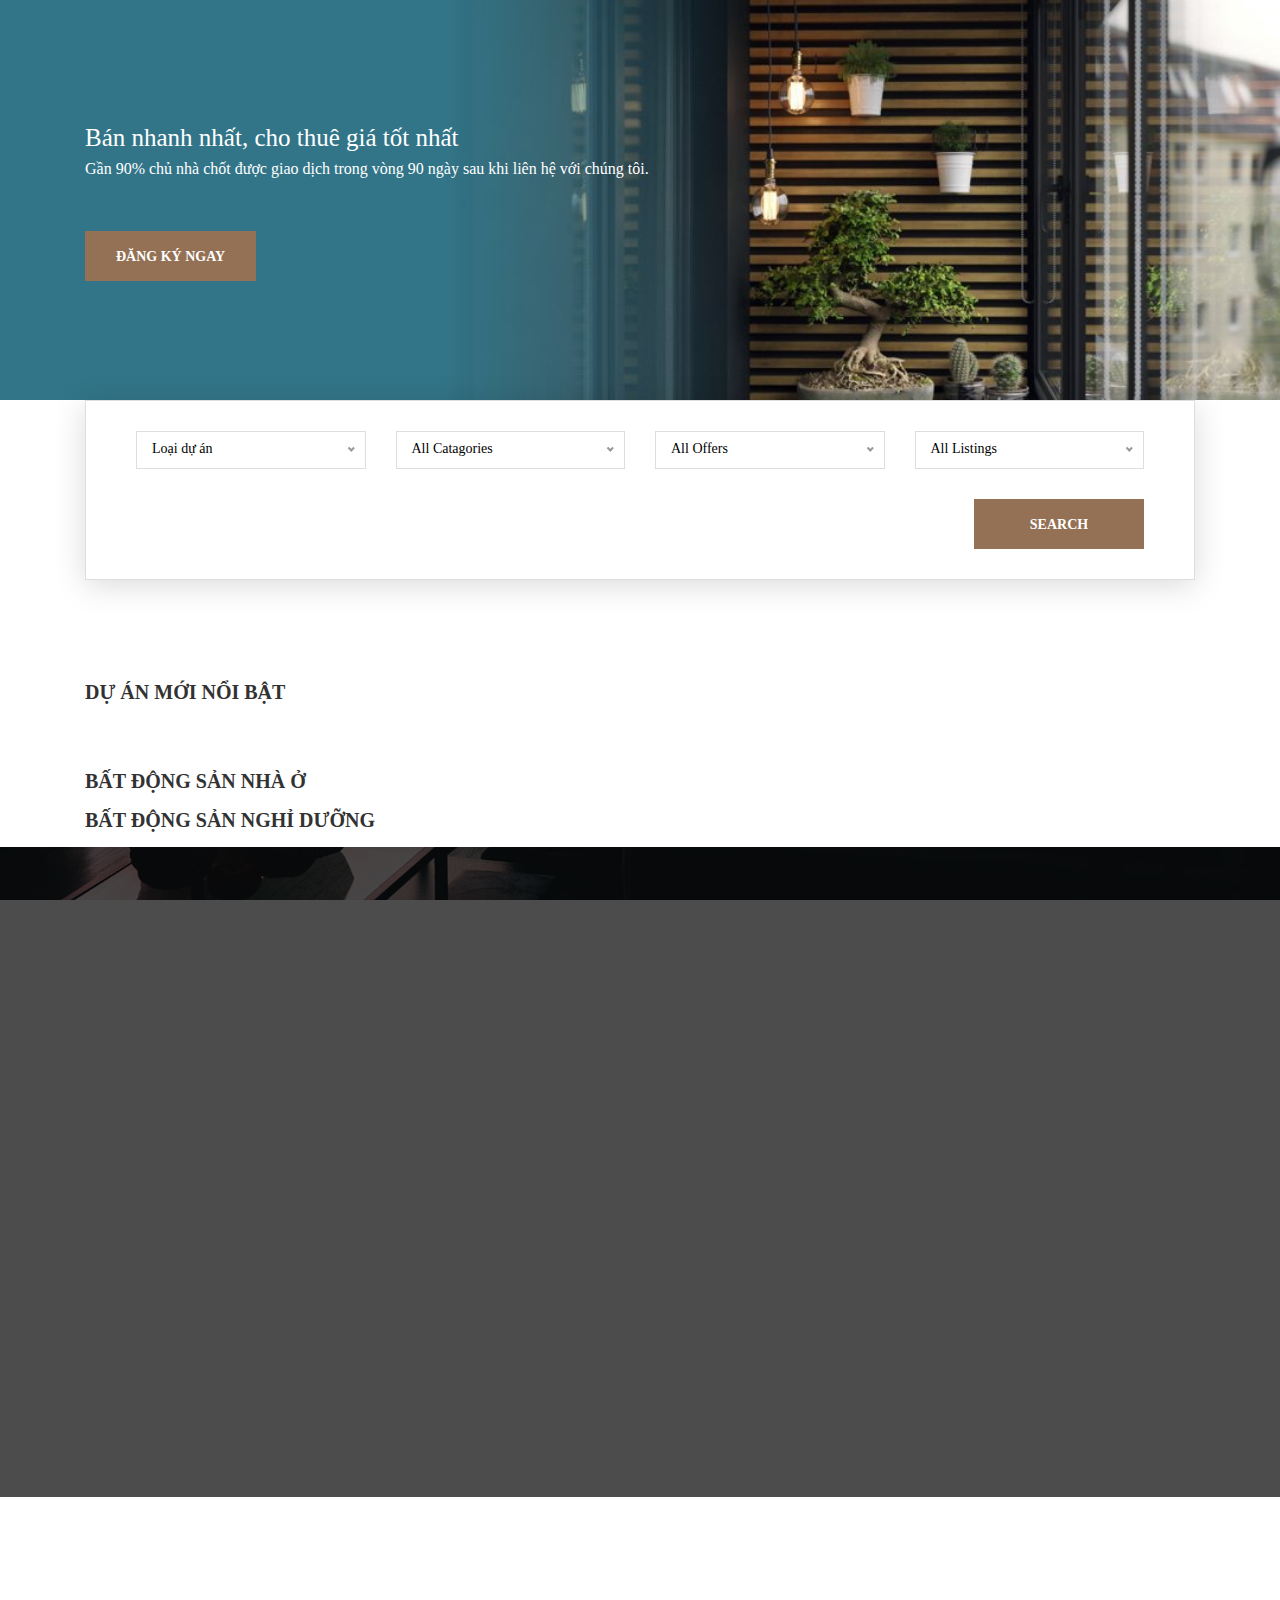
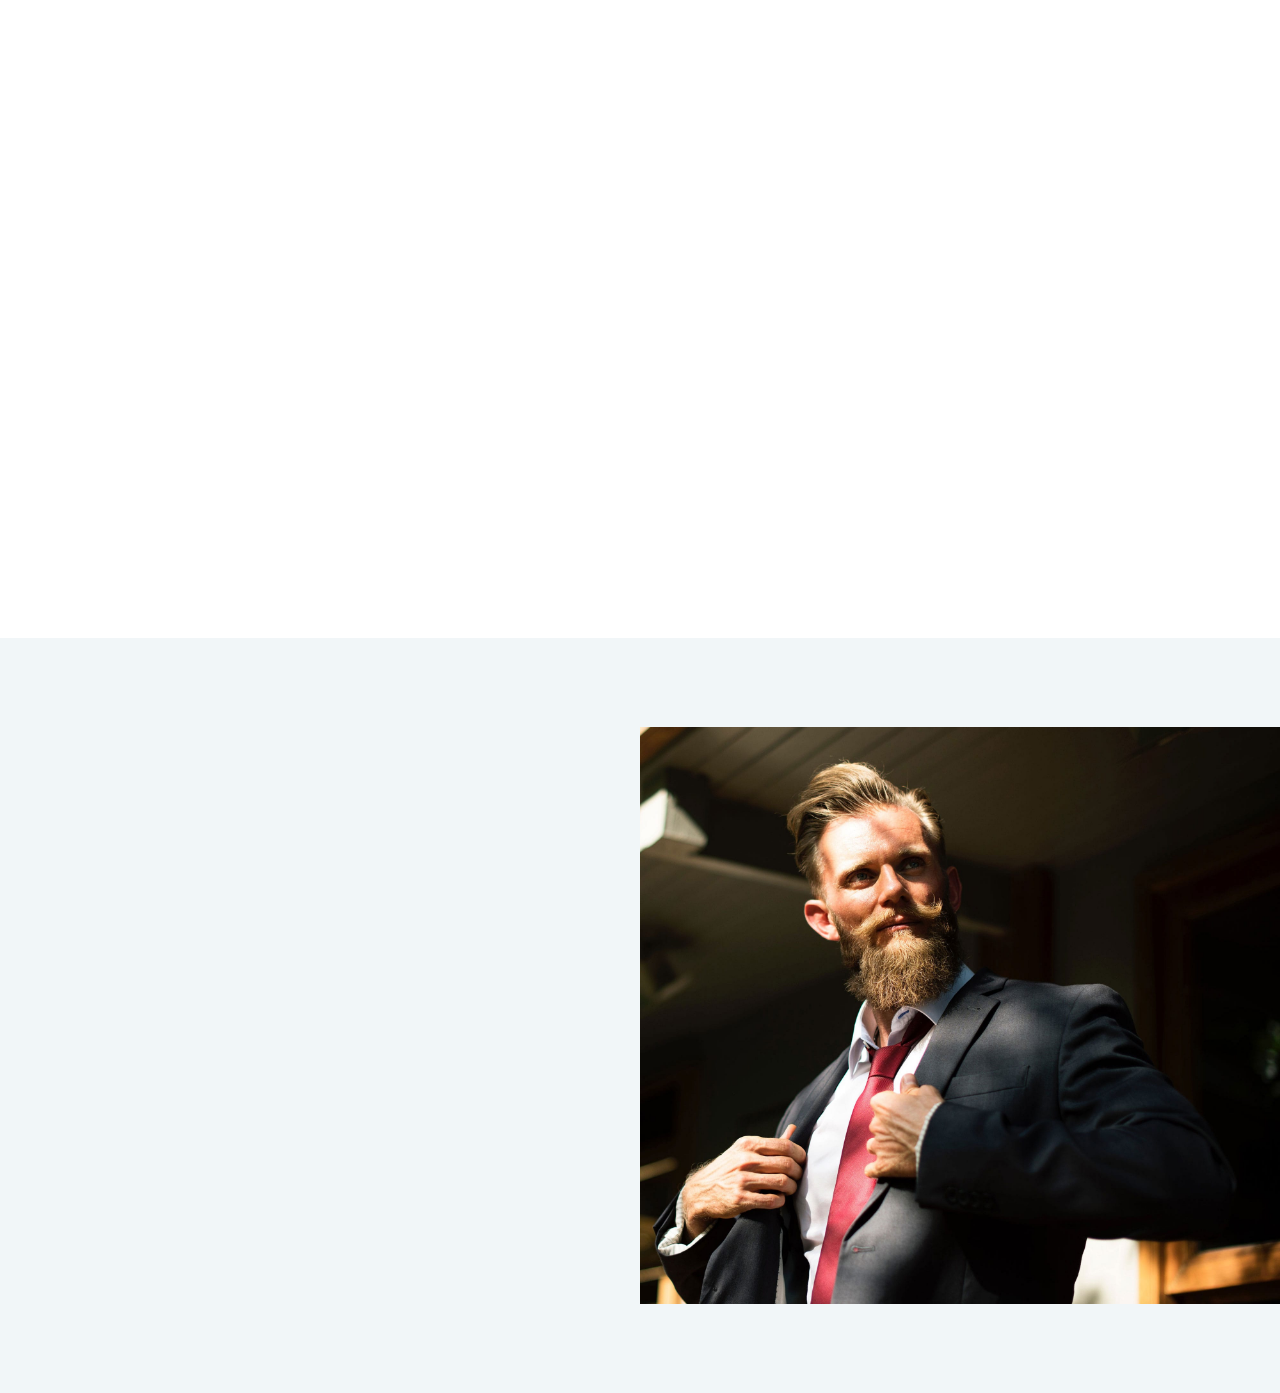
<file: index.html>
<!DOCTYPE html>
<html lang="en">

<head>
    <meta charset="UTF-8">
    <meta name="description" content="">
    <meta http-equiv="X-UA-Compatible" content="IE=edge">
    <meta name="viewport" content="width=device-width, initial-scale=1, shrink-to-fit=no">
    <!-- The above 4 meta tags *must* come first in the head; any other head content must come *after* these tags -->

    <!-- Title  -->
    <title>Aqua City | Home</title>

    <!-- Favicon  -->
    <link rel="icon" href="img/core-img/favicon.ico">

    <!-- Style CSS -->
    <link rel="stylesheet" href="./css/style.css">
    <link rel="stylesheet" href="./css/custom.css">
    <link rel="import" href="html/base.html">
</head>

<body>
    <!-- Preloader -->
    <div id="preloader">
        <div class="south-load"></div>
    </div>

    <!-- ##### Header Area Start ##### -->
    <div id="header"></div>
    <!-- ##### Header Area End ##### -->

    <!-- ##### Hero Area Start ##### -->
    <section class="hero-area">
        <div class="single-hero-slide bg-img" style="background-image: url(img/cover-img/bg-quick-sell.jpg);">
            <div class="container h-100">
                <div class="row h-100 align-items-center">
                    <div class="col-12">
                        <div class="quick-sell-title">
                            Bán nhanh nhất, cho thuê giá tốt nhất
                        </div>
                        <div class="quick-sell-content">
                            Gần 90% chủ nhà chốt được giao dịch trong vòng 90 ngày sau khi liên hệ với chúng tôi.
                        </div>
                        <a href="#" class="btn south-btn mt-50 wow fadeInUp" data-wow-delay="500ms">Đăng ký ngay</a>
                    </div>
                </div>
            </div>
        </div>
            
    </section>
    <!-- ##### Hero Area End ##### -->

    <!-- ##### Advance Search Area Start ##### -->
    <div class="south-search-area">
        <div class="container">
            <div class="row">
                <div class="col-12">
                    <div class="advanced-search-form">
                        <!-- Search Form -->
                        <form action="#" method="post" id="advanceSearch">
                            <div class="row">
                                <div class="col-12 col-md-4 col-lg-3">
                                    <div class="form-group">
                                        <select class="form-control" id="cities">
                                            <option>Loại dự án</option>
                                            <option>Nhà ở</option>
                                            <option>Nghỉ dưỡng</option>
                                        </select>
                                    </div>
                                </div>

                                <div class="col-12 col-md-4 col-lg-3">
                                    <div class="form-group">
                                        <select class="form-control" id="catagories">
                                            <option>All Catagories</option>
                                            <option>Apartment</option>
                                            <option>Bar</option>
                                            <option>Farm</option>
                                            <option>House</option>
                                            <option>Store</option>
                                        </select>
                                    </div>
                                </div>

                                <div class="col-12 col-md-4 col-lg-3">
                                    <div class="form-group">
                                        <select class="form-control" id="offers">
                                            <option>All Offers</option>
                                            <option>100% OFF</option>
                                            <option>75% OFF</option>
                                            <option>50% OFF</option>
                                            <option>25% OFF</option>
                                            <option>10% OFF</option>
                                        </select>
                                    </div>
                                </div>

                                <div class="col-12 col-md-4 col-xl-3">
                                    <div class="form-group">
                                        <select class="form-control" id="listings">
                                            <option>All Listings</option>
                                            <option>Listings 1</option>
                                            <option>Listings 2</option>
                                            <option>Listings 3</option>
                                            <option>Listings 4</option>
                                            <option>Listings 5</option>
                                        </select>
                                    </div>
                                </div>
                                <div class="col-12 d-flex justify-content-between align-items-end">
                                    <!-- More Filter -->
                                    <div class="more-filter">
                                    </div>
                                    <!-- Submit -->
                                    <div class="form-group mb-0">
                                        <button type="submit" class="btn south-btn">Search</button>
                                    </div>
                                </div>
                            </div>
                        </form>
                    </div>
                </div>
            </div>
        </div>
    </div>
    <!-- ##### Advance Search Area End ##### -->

    <!-- ##### Featured Properties Area Start ##### -->
    <section class="featured-properties-area section-padding-100-50">
        <div class="container">
            <div class="row">
                <div class="col-12">
                    <div class="wow fadeInUp">
                        <h3 class="title">Dự án mới nổi bật</h3>
                    </div>
                </div>
            </div>
            <div class="row" id="noi-bat">
            </div>
        </div>
    </section>
    <!-- ##### Featured Properties Area End ##### -->
    <!-- ##### Featured Properties Area Start ##### -->
    <section class="featured-properties-area section-padding-0-50">
        <div class="container">
            <div class="row">
                <div class="col-12">
                    <div class="wow fadeInUp">
                        <h3 class="title">Bất động sản nhà ở</h3>
                    </div>
                </div>
            </div>
            <div class="row" id="nha-o">
            </div>
        </div>
    </section>
    <!-- ##### Featured Properties Area End ##### -->
    <!-- ##### Featured Properties Area Start ##### -->
    <section class="featured-properties-area section-padding-0-50">
        <div class="container">
            <div class="row">
                <div class="col-12">
                    <div class="wow fadeInUp">
                        <h3 class="title">Bất động sản nghỉ dưỡng</h3>
                    </div>
                </div>
            </div>
            <div class="row" id="nghi-duong">
            </div>
        </div>
    </section>
    <!-- ##### Featured Properties Area End ##### -->

    <!-- ##### Call To Action Area Start ##### -->
    <section class="call-to-action-area bg-fixed bg-overlay-black" style="background-image: url(img/bg-img/cta.jpg)">
        <div class="container h-100">
            <div class="row align-items-center h-100">
                <div class="col-12">
                    <div class="cta-content text-center">
                        <h2 class="wow fadeInUp" data-wow-delay="300ms">Are you looking for a place to rent?</h2>
                        <h6 class="wow fadeInUp" data-wow-delay="400ms">Suspendisse dictum enim sit amet libero malesuada feugiat.</h6>
                        <a href="#" class="btn south-btn mt-50 wow fadeInUp" data-wow-delay="500ms">Search</a>
                    </div>
                </div>
            </div>
        </div>
    </section>
    <!-- ##### Call To Action Area End ##### -->

    <!-- ##### Testimonials Area Start ##### -->
    <section class="south-testimonials-area section-padding-100">
        <div class="container">
            <div class="row">
                <div class="col-12">
                    <div class="section-heading wow fadeInUp" data-wow-delay="250ms">
                        <h2>Client testimonials</h2>
                        <p>Suspendisse dictum enim sit amet libero malesuada feugiat.</p>
                    </div>
                </div>
            </div>

            <div class="row">
                <div class="col-12">
                    <div class="testimonials-slides owl-carousel wow fadeInUp" data-wow-delay="500ms">

                        <!-- Single Testimonial Slide -->
                        <div class="single-testimonial-slide text-center">
                            <h5>Perfect Home for me</h5>
                            <p>Etiam nec odio vestibulum est mattis effic iturut magna. Pellentesque sit amet tellus blandit. Etiam nec odio vestibulum est mattis effic iturut magna. Pellentesque sit am et tellus blandit. Etiam nec odio vestibul. Etiam nec odio vestibulum est mat tis effic iturut magna.</p>

                            <div class="testimonial-author-info">
                                <img src="img/bg-img/feature6.jpg" alt="">
                                <p>Daiane Smith, <span>Customer</span></p>
                            </div>
                        </div>

                        <!-- Single Testimonial Slide -->
                        <div class="single-testimonial-slide text-center">
                            <h5>Perfect Home for me</h5>
                            <p>Etiam nec odio vestibulum est mattis effic iturut magna. Pellentesque sit amet tellus blandit. Etiam nec odio vestibulum est mattis effic iturut magna. Pellentesque sit am et tellus blandit. Etiam nec odio vestibul. Etiam nec odio vestibulum est mat tis effic iturut magna.</p>

                            <div class="testimonial-author-info">
                                <img src="img/bg-img/feature6.jpg" alt="">
                                <p>Daiane Smith, <span>Customer</span></p>
                            </div>
                        </div>

                        <!-- Single Testimonial Slide -->
                        <div class="single-testimonial-slide text-center">
                            <h5>Perfect Home for me</h5>
                            <p>Etiam nec odio vestibulum est mattis effic iturut magna. Pellentesque sit amet tellus blandit. Etiam nec odio vestibulum est mattis effic iturut magna. Pellentesque sit am et tellus blandit. Etiam nec odio vestibul. Etiam nec odio vestibulum est mat tis effic iturut magna.</p>

                            <div class="testimonial-author-info">
                                <img src="img/bg-img/feature6.jpg" alt="">
                                <p>Daiane Smith, <span>Customer</span></p>
                            </div>
                        </div>
                    </div>
                </div>
            </div>
        </div>
    </section>
    <!-- ##### Testimonials Area End ##### -->

    <!-- ##### Editor Area Start ##### -->
    <section class="south-editor-area d-flex align-items-center">
        <!-- Editor Content -->
        <div class="editor-content-area">
            <!-- Section Heading -->
            <div class="section-heading wow fadeInUp" data-wow-delay="250ms">
                <img src="img/icons/prize.png" alt="">
                <h2>jeremy Scott</h2>
                <p>Realtor</p>
            </div>
            <p class="wow fadeInUp" data-wow-delay="500ms">Etiam nec odio vestibulum est mattis effic iturut magna. Pellentesque sit amet tellus blandit. Etiam nec odiomattis effic iturut magna. Pellentesque sit am et tellus blandit. Etiam nec odio vestibul. Etiam nec odio vestibulum est mat tis effic iturut magna. Curabitur rhoncus auctor eleifend. Fusce venenatis diam urna, eu pharetra arcu varius ac. Etiam cursus turpis lectus, id iaculis risus tempor id. Phasellus fringilla nisl sed sem scelerisque, eget aliquam magna vehicula.</p>
            <div class="address wow fadeInUp" data-wow-delay="750ms">
                <h6><img src="img/icons/phone-call.png" alt=""> +45 677 8993000 223</h6>
                <h6><img src="img/icons/envelope.png" alt=""> office@template.com</h6>
            </div>
            <div class="signature mt-50 wow fadeInUp" data-wow-delay="1000ms">
                <img src="img/core-img/signature.png" alt="">
            </div>
        </div>

        <!-- Editor Thumbnail -->
        <div class="editor-thumbnail">
            <img src="img/bg-img/editor.jpg" alt="">
        </div>
    </section>
    <!-- ##### Editor Area End ##### -->
    <!-- ##### Footer Area Start ##### -->
    <div id="footer"></div>
    <!-- jQuery (Necessary for All JavaScript Plugins) -->
    <script src="js/jquery/jquery-2.2.4.min.js"></script>
    <!-- Popper js -->
    <script src="js/popper.min.js"></script>
    <!-- Bootstrap js -->
    <script src="js/bootstrap.min.js"></script>
    <!-- Plugins js -->
    <script src="js/plugins.js"></script>
    <script src="js/classy-nav.min.js"></script>
    <script src="js/jquery-ui.min.js"></script>
    <!-- Active js -->
    <script src="js/active.js"></script>
    <script src="js/custom/base.js"></script>
    <script src="js/custom/dataconfig.js"></script>
    <script src="js/custom/index.js"></script>

</body>

</html>
</file>
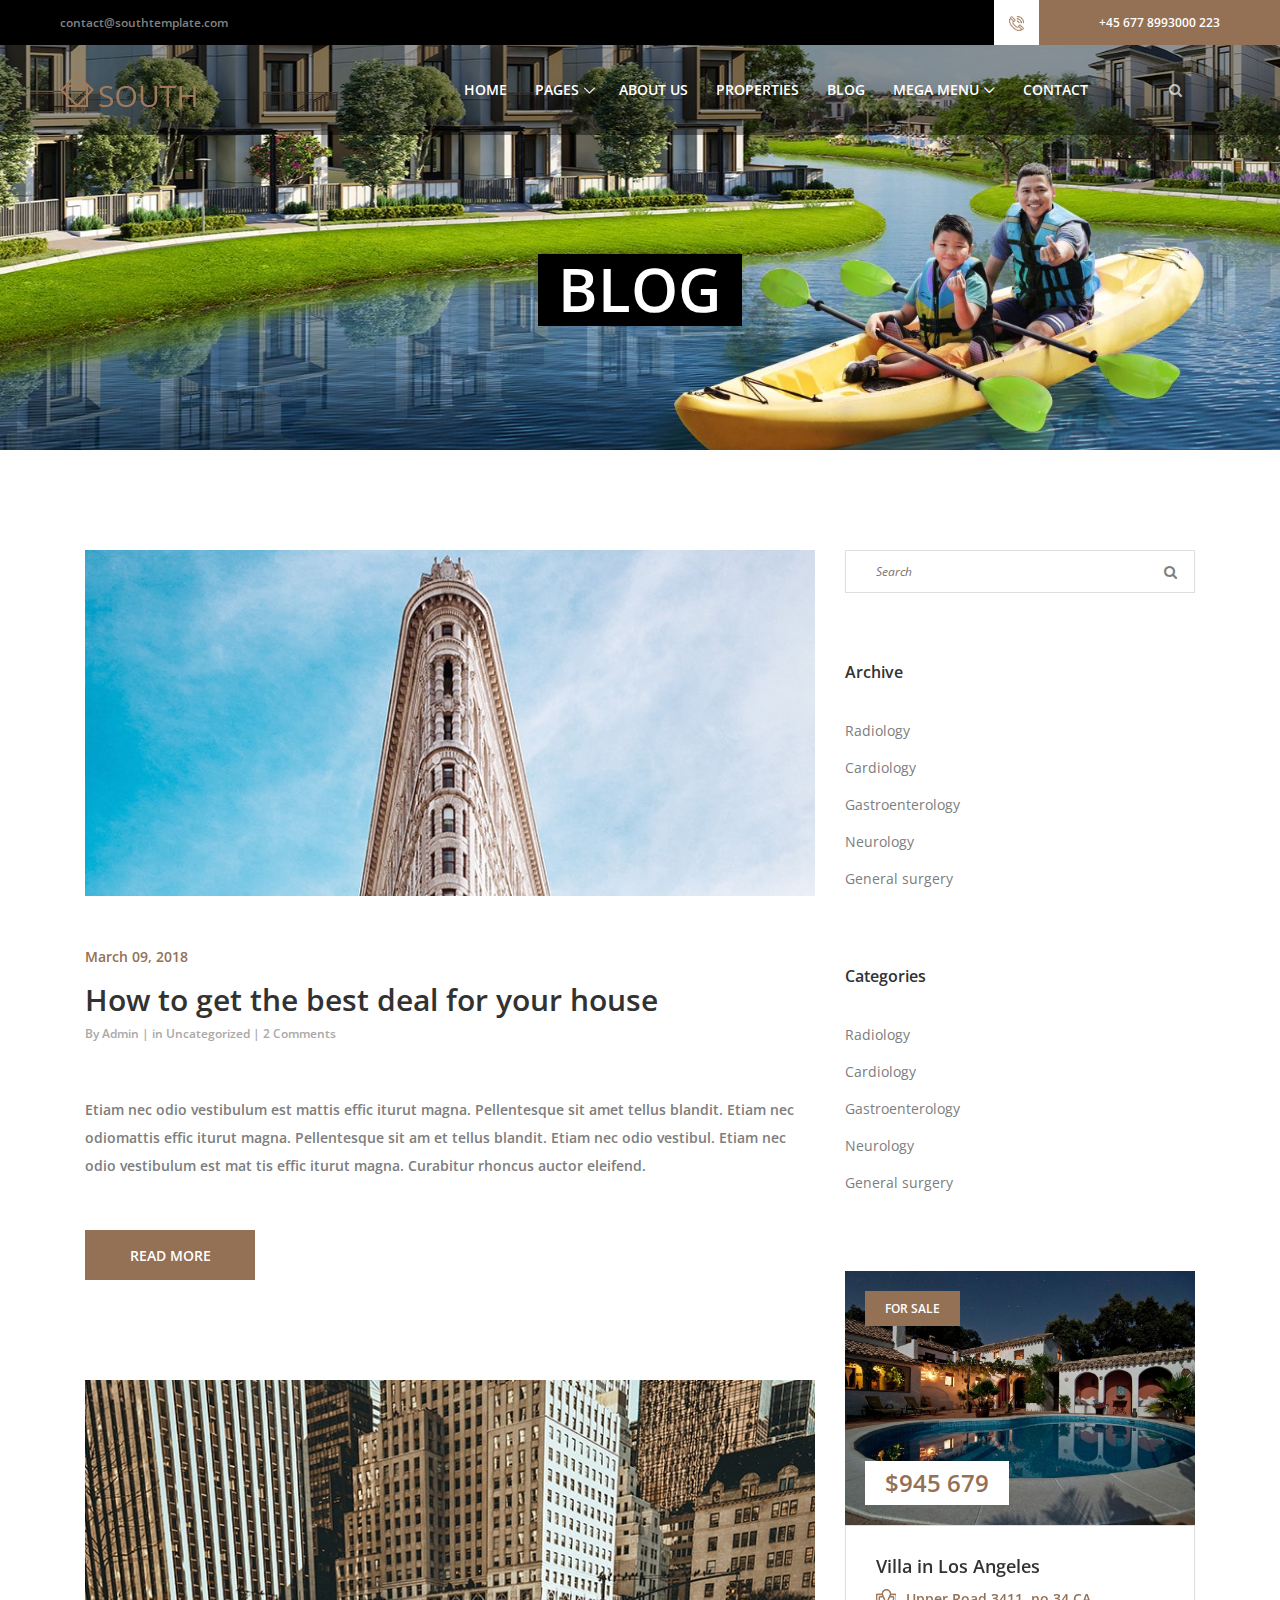
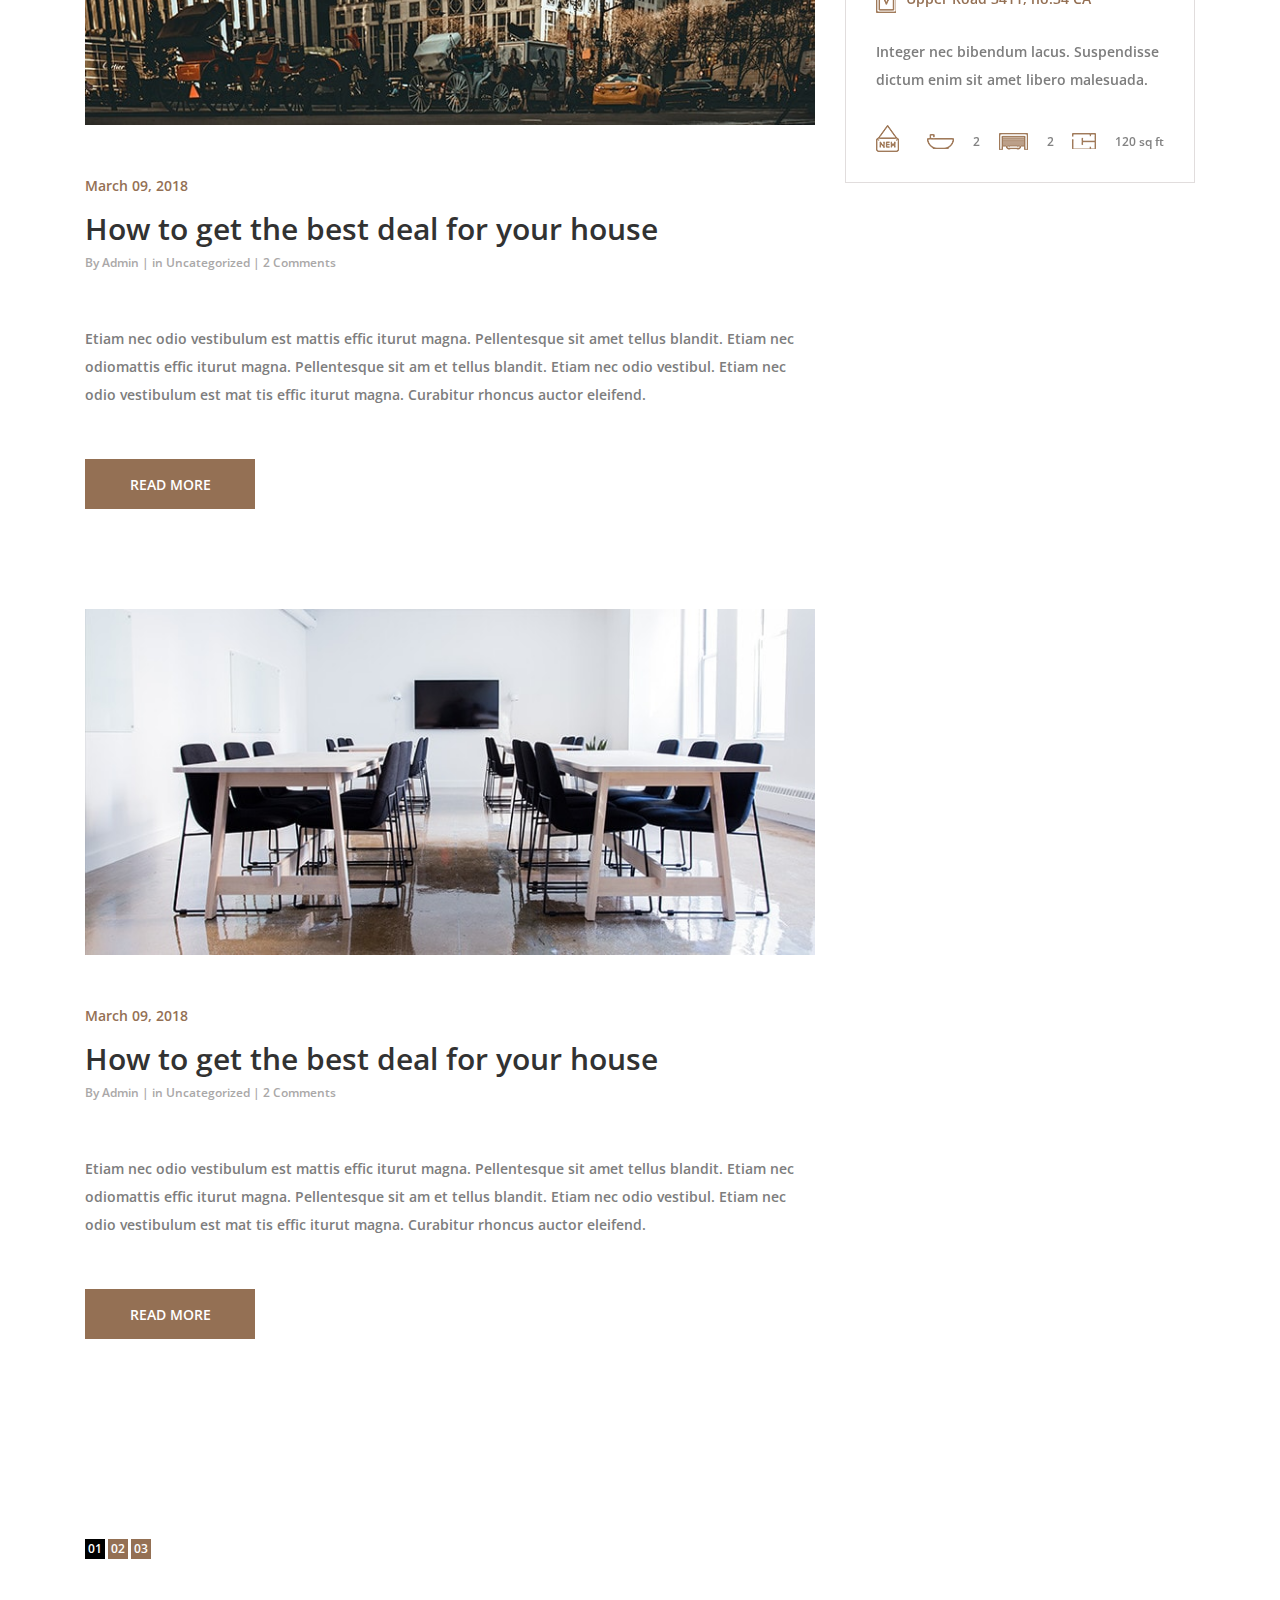
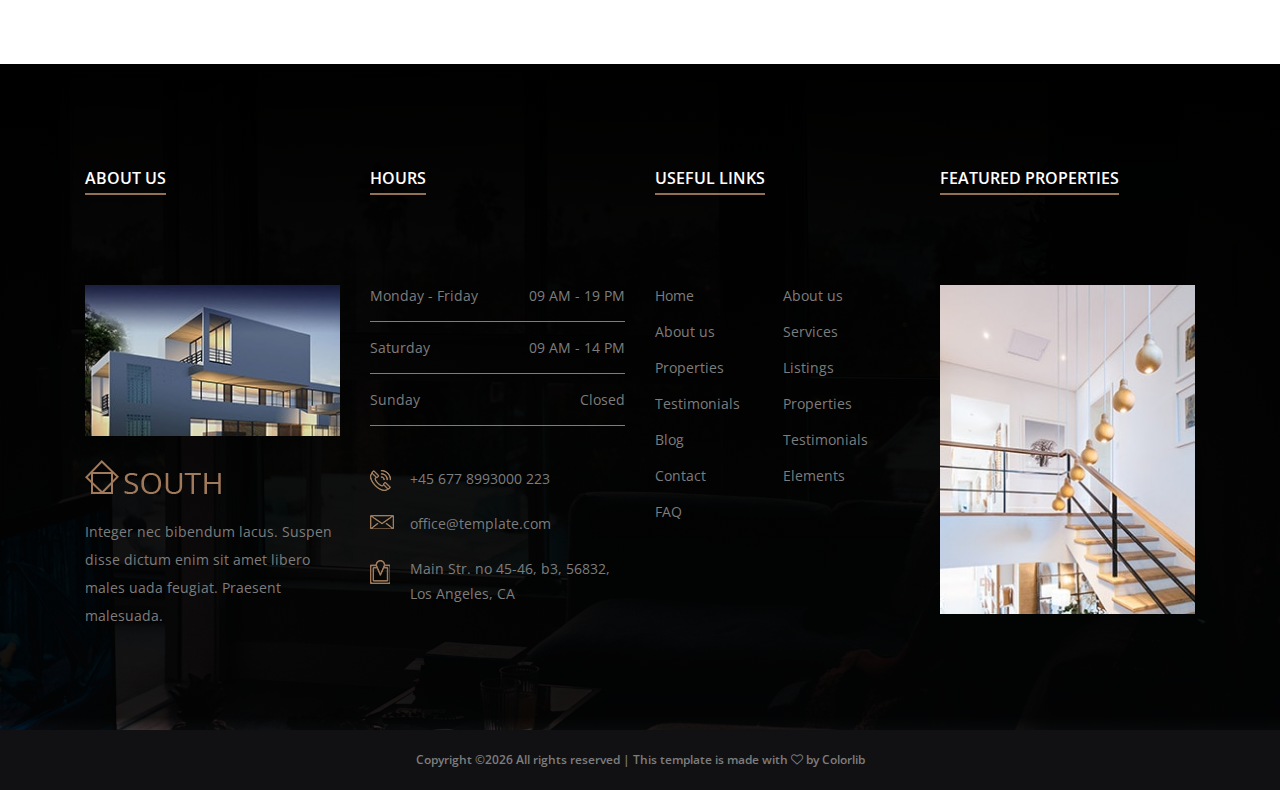
<file: blog.html>
<!DOCTYPE html>
<html lang="en">

<head>
    <meta charset="UTF-8">
    <meta name="description" content="">
    <meta http-equiv="X-UA-Compatible" content="IE=edge">
    <meta name="viewport" content="width=device-width, initial-scale=1, shrink-to-fit=no">
    <!-- The above 4 meta tags *must* come first in the head; any other head content must come *after* these tags -->

    <!-- Title  -->
    <title>South - Real Estate Agency Template | Blog</title>

    <!-- Favicon  -->
    <link rel="icon" href="img/core-img/favicon.ico">

    <!-- Style CSS -->
    <link rel="stylesheet" href="style.css">

</head>

<body>
    <!-- Preloader -->
    <div id="preloader">
        <div class="south-load"></div>
    </div>

    <!-- ##### Header Area Start ##### -->
    <header class="header-area">

        <!-- Top Header Area -->
        <div class="top-header-area">
            <div class="h-100 d-md-flex justify-content-between align-items-center">
                <div class="email-address">
                    <a href="mailto:contact@southtemplate.com">contact@southtemplate.com</a>
                </div>
                <div class="phone-number d-flex">
                    <div class="icon">
                        <img src="img/icons/phone-call.png" alt="">
                    </div>
                    <div class="number">
                        <a href="tel:+45 677 8993000 223">+45 677 8993000 223</a>
                    </div>
                </div>
            </div>
        </div>

        <!-- Main Header Area -->
        <div class="main-header-area" id="stickyHeader">
            <div class="classy-nav-container breakpoint-off">
                <!-- Classy Menu -->
                <nav class="classy-navbar justify-content-between" id="southNav">

                    <!-- Logo -->
                    <a class="nav-brand" href="index.html"><img src="img/core-img/logo.png" alt=""></a>

                    <!-- Navbar Toggler -->
                    <div class="classy-navbar-toggler">
                        <span class="navbarToggler"><span></span><span></span><span></span></span>
                    </div>

                    <!-- Menu -->
                    <div class="classy-menu">

                        <!-- close btn -->
                        <div class="classycloseIcon">
                            <div class="cross-wrap"><span class="top"></span><span class="bottom"></span></div>
                        </div>

                        <!-- Nav Start -->
                        <div class="classynav">
                            <ul>
                                <li><a href="index.html">Home</a></li>
                                <li><a href="#">Pages</a>
                                    <ul class="dropdown">
                                        <li><a href="index.html">Home</a></li>
                                        <li><a href="about-us.html">About Us</a></li>
                                        <li><a href="#">Listings</a>
                                            <ul class="dropdown">
                                                <li><a href="listings.html">Listings</a></li>
                                                <li><a href="single-listings.html">Single Listings</a></li>
                                            </ul>
                                        </li>
                                        <li><a href="#">Blog</a>
                                            <ul class="dropdown">
                                                <li><a href="blog.html">Blog</a></li>
                                                <li><a href="single-blog.html">Single Blog</a></li>
                                            </ul>
                                        </li>
                                        <li><a href="contact.html">Contact</a></li>
                                        <li><a href="elements.html">Elements</a></li>
                                    </ul>
                                </li>
                                <li><a href="about-us.html">About Us</a></li>
                                <li><a href="listings.html">Properties</a></li>
                                <li><a href="blog.html">Blog</a></li>
                                <li><a href="#">Mega Menu</a>
                                    <div class="megamenu">
                                        <ul class="single-mega cn-col-4">
                                            <li class="title">Headline 1</li>
                                            <li><a href="#">Mega Menu Item 1</a></li>
                                            <li><a href="#">Mega Menu Item 2</a></li>
                                            <li><a href="#">Mega Menu Item 3</a></li>
                                            <li><a href="#">Mega Menu Item 4</a></li>
                                            <li><a href="#">Mega Menu Item 5</a></li>
                                        </ul>
                                        <ul class="single-mega cn-col-4">
                                            <li class="title">Headline 2</li>
                                            <li><a href="#">Mega Menu Item 1</a></li>
                                            <li><a href="#">Mega Menu Item 2</a></li>
                                            <li><a href="#">Mega Menu Item 3</a></li>
                                            <li><a href="#">Mega Menu Item 4</a></li>
                                            <li><a href="#">Mega Menu Item 5</a></li>
                                        </ul>
                                        <ul class="single-mega cn-col-4">
                                            <li class="title">Headline 3</li>
                                            <li><a href="#">Mega Menu Item 1</a></li>
                                            <li><a href="#">Mega Menu Item 2</a></li>
                                            <li><a href="#">Mega Menu Item 3</a></li>
                                            <li><a href="#">Mega Menu Item 4</a></li>
                                            <li><a href="#">Mega Menu Item 5</a></li>
                                        </ul>
                                        <ul class="single-mega cn-col-4">
                                            <li class="title">Headline 4</li>
                                            <li><a href="#">Mega Menu Item 1</a></li>
                                            <li><a href="#">Mega Menu Item 2</a></li>
                                            <li><a href="#">Mega Menu Item 3</a></li>
                                            <li><a href="#">Mega Menu Item 4</a></li>
                                            <li><a href="#">Mega Menu Item 5</a></li>
                                        </ul>
                                    </div>
                                </li>
                                <li><a href="contact.html">Contact</a></li>
                            </ul>

                            <!-- Search Form -->
                            <div class="south-search-form">
                                <form action="#" method="post">
                                    <input type="search" name="search" id="search" placeholder="Search Anything ...">
                                    <button type="submit"><i class="fa fa-search" aria-hidden="true"></i></button>
                                </form>
                            </div>

                            <!-- Search Button -->
                            <a href="#" class="searchbtn"><i class="fa" aria-hidden="true"></i></a>
                        </div>
                        <!-- Nav End -->
                    </div>
                </nav>
            </div>
        </div>
    </header>
    <!-- ##### Header Area End ##### -->

    <!-- ##### Breadcumb Area Start ##### -->
    <section class="breadcumb-area bg-img" style="background-image: url(img/bg-img/hero1.jpg);">
        <div class="container h-100">
            <div class="row h-100 align-items-center">
                <div class="col-12">
                    <div class="breadcumb-content">
                        <h3 class="breadcumb-title">Blog</h3>
                    </div>
                </div>
            </div>
        </div>
    </section>
    <!-- ##### Breadcumb Area End ##### -->

    <!-- ##### Blog Area Start ##### -->
    <section class="south-blog-area section-padding-100">
        <div class="container">
            <div class="row">
                <div class="col-12 col-lg-8">
                   
                    <!-- Single Blog Area -->
                    <div class="single-blog-area mb-50">
                        <!-- Post Thumbnail -->
                        <div class="blog-post-thumbnail">
                            <img src="img/blog-img/blog1.jpg" alt="">
                        </div>
                        <!-- Post Content -->
                        <div class="post-content">
                            <!-- Date -->
                            <div class="post-date">
                                <a href="#">March 09, 2018</a>
                            </div>
                            <!-- Headline -->
                            <a href="#" class="headline">How to get the best deal for your house</a>
                            <!-- Post Meta -->
                            <div class="post-meta">
                                <p>By <a href="#">Admin</a> | in <a href="#">Uncategorized</a> | <a href="#">2 Comments</a></p>
                            </div>
                            <p>Etiam nec odio vestibulum est mattis effic iturut magna. Pellentesque sit amet tellus blandit. Etiam nec odiomattis effic iturut magna. Pellentesque sit am et tellus blandit. Etiam nec odio vestibul. Etiam nec odio vestibulum est mat tis effic iturut magna. Curabitur rhoncus auctor eleifend.</p>
                            <!-- Read More btn -->
                            <a href="#" class="btn south-btn">Read More</a>
                        </div>
                    </div>
                   
                    <!-- Single Blog Area -->
                    <div class="single-blog-area mb-50">
                        <!-- Post Thumbnail -->
                        <div class="blog-post-thumbnail">
                            <img src="img/blog-img/blog2.jpg" alt="">
                        </div>
                        <!-- Post Content -->
                        <div class="post-content">
                            <!-- Date -->
                            <div class="post-date">
                                <a href="#">March 09, 2018</a>
                            </div>
                            <!-- Headline -->
                            <a href="#" class="headline">How to get the best deal for your house</a>
                            <!-- Post Meta -->
                            <div class="post-meta">
                                <p>By <a href="#">Admin</a> | in <a href="#">Uncategorized</a> | <a href="#">2 Comments</a></p>
                            </div>
                            <p>Etiam nec odio vestibulum est mattis effic iturut magna. Pellentesque sit amet tellus blandit. Etiam nec odiomattis effic iturut magna. Pellentesque sit am et tellus blandit. Etiam nec odio vestibul. Etiam nec odio vestibulum est mat tis effic iturut magna. Curabitur rhoncus auctor eleifend.</p>
                            <!-- Read More btn -->
                            <a href="#" class="btn south-btn">Read More</a>
                        </div>
                    </div>
                   
                    <!-- Single Blog Area -->
                    <div class="single-blog-area mb-50">
                        <!-- Post Thumbnail -->
                        <div class="blog-post-thumbnail">
                            <img src="img/blog-img/blog3.jpg" alt="">
                        </div>
                        <!-- Post Content -->
                        <div class="post-content">
                            <!-- Date -->
                            <div class="post-date">
                                <a href="#">March 09, 2018</a>
                            </div>
                            <!-- Headline -->
                            <a href="#" class="headline">How to get the best deal for your house</a>
                            <!-- Post Meta -->
                            <div class="post-meta">
                                <p>By <a href="#">Admin</a> | in <a href="#">Uncategorized</a> | <a href="#">2 Comments</a></p>
                            </div>
                            <p>Etiam nec odio vestibulum est mattis effic iturut magna. Pellentesque sit amet tellus blandit. Etiam nec odiomattis effic iturut magna. Pellentesque sit am et tellus blandit. Etiam nec odio vestibul. Etiam nec odio vestibulum est mat tis effic iturut magna. Curabitur rhoncus auctor eleifend.</p>
                            <!-- Read More btn -->
                            <a href="#" class="btn south-btn">Read More</a>
                        </div>
                    </div>
                </div>

                <div class="col-12 col-lg-4">
                    <div class="blog-sidebar-area">

                        <!-- Search Widget -->
                        <div class="search-widget-area mb-70">
                            <form action="#" method="get">
                                <input type="search" name="search" id="search" placeholder="Search">
                                <button type="submit"><i class="fa fa-search"></i></button>
                            </form>
                        </div>

                        <!-- Catagories Widget -->
                        <div class="south-catagories-card mb-70">
                            <h5>Archive</h5>
                            <ul class="catagories-menu">
                                <li><a href="#">Radiology</a></li>
                                <li><a href="#">Cardiology</a></li>
                                <li><a href="#">Gastroenterology</a></li>
                                <li><a href="#">Neurology</a></li>
                                <li><a href="#">General surgery</a></li>
                            </ul>
                        </div>

                        <!-- Catagories Widget -->
                        <div class="south-catagories-card mb-70">
                            <h5>Categories</h5>
                            <ul class="catagories-menu">
                                <li><a href="#">Radiology</a></li>
                                <li><a href="#">Cardiology</a></li>
                                <li><a href="#">Gastroenterology</a></li>
                                <li><a href="#">Neurology</a></li>
                                <li><a href="#">General surgery</a></li>
                            </ul>
                        </div>

                        <!-- Catagories Widget -->
                        <div class="featured-properties-slides owl-carousel">

                            <!-- Single Slide -->
                            <div class="single-featured-property">
                                <!-- Property Thumbnail -->
                                <div class="property-thumb">
                                    <img src="img/bg-img/feature1.jpg" alt="">

                                    <div class="tag">
                                        <span>For Sale</span>
                                    </div>
                                    <div class="list-price">
                                        <p>$945 679</p>
                                    </div>
                                </div>
                                <!-- Property Content -->
                                <div class="property-content">
                                    <h5>Villa in Los Angeles</h5>
                                    <p class="location"><img src="img/icons/location.png" alt="">Upper Road 3411, no.34 CA</p>
                                    <p>Integer nec bibendum lacus. Suspendisse dictum enim sit amet libero malesuada.</p>
                                    <div class="property-meta-data d-flex align-items-end justify-content-between">
                                        <div class="new-tag">
                                            <img src="img/icons/new.png" alt="">
                                        </div>
                                        <div class="bathroom">
                                            <img src="img/icons/bathtub.png" alt="">
                                            <span>2</span>
                                        </div>
                                        <div class="garage">
                                            <img src="img/icons/garage.png" alt="">
                                            <span>2</span>
                                        </div>
                                        <div class="space">
                                            <img src="img/icons/space.png" alt="">
                                            <span>120 sq ft</span>
                                        </div>
                                    </div>
                                </div>
                            </div>

                            <!-- Single Slide -->
                            <div class="single-featured-property">
                                <!-- Property Thumbnail -->
                                <div class="property-thumb">
                                    <img src="img/bg-img/feature2.jpg" alt="">

                                    <div class="tag">
                                        <span>For Sale</span>
                                    </div>
                                    <div class="list-price">
                                        <p>$945 679</p>
                                    </div>
                                </div>
                                <!-- Property Content -->
                                <div class="property-content">
                                    <h5>Town House in Los Angeles</h5>
                                    <p class="location"><img src="img/icons/location.png" alt="">Upper Road 3411, no.34 CA</p>
                                    <p>Integer nec bibendum lacus. Suspendisse dictum enim sit amet libero malesuada.</p>
                                    <div class="property-meta-data d-flex align-items-end justify-content-between">
                                        <div class="new-tag">
                                            <img src="img/icons/new.png" alt="">
                                        </div>
                                        <div class="bathroom">
                                            <img src="img/icons/bathtub.png" alt="">
                                            <span>2</span>
                                        </div>
                                        <div class="garage">
                                            <img src="img/icons/garage.png" alt="">
                                            <span>2</span>
                                        </div>
                                        <div class="space">
                                            <img src="img/icons/space.png" alt="">
                                            <span>120 sq ft</span>
                                        </div>
                                    </div>
                                </div>
                            </div>
                        </div>

                    </div>
                </div>
            </div>

            <div class="row">
                <div class="col-12">
                    <!-- Pagination -->
                    <div class="south-pagination mt-100 d-flex">
                        <nav aria-label="Page navigation">
                            <ul class="pagination">
                                <li class="page-item"><a class="page-link active" href="#">01</a></li>
                                <li class="page-item"><a class="page-link" href="#">02</a></li>
                                <li class="page-item"><a class="page-link" href="#">03</a></li>
                            </ul>
                        </nav>
                    </div>
                </div>
            </div>
        </div>
    </section>
    <!-- ##### Blog Area End ##### -->

    <!-- ##### Footer Area Start ##### -->
    <footer class="footer-area section-padding-100-0 bg-img gradient-background-overlay" style="background-image: url(img/bg-img/cta.jpg);">
        <!-- Main Footer Area -->
        <div class="main-footer-area">
            <div class="container">
                <div class="row">

                    <!-- Single Footer Widget -->
                    <div class="col-12 col-sm-6 col-xl-3">
                        <div class="footer-widget-area mb-100">
                            <!-- Widget Title -->
                            <div class="widget-title">
                                <h6>About Us</h6>
                            </div>

                            <img src="img/bg-img/footer.jpg" alt="">
                            <div class="footer-logo my-4">
                                <img src="img/core-img/logo.png" alt="">
                            </div>
                            <p>Integer nec bibendum lacus. Suspen disse dictum enim sit amet libero males uada feugiat. Praesent malesuada.</p>
                        </div>
                    </div>

                    <!-- Single Footer Widget -->
                    <div class="col-12 col-sm-6 col-xl-3">
                        <div class="footer-widget-area mb-100">
                            <!-- Widget Title -->
                            <div class="widget-title">
                                <h6>Hours</h6>
                            </div>
                            <!-- Office Hours -->
                            <div class="weekly-office-hours">
                                <ul>
                                    <li class="d-flex align-items-center justify-content-between"><span>Monday - Friday</span> <span>09 AM - 19 PM</span></li>
                                    <li class="d-flex align-items-center justify-content-between"><span>Saturday</span> <span>09 AM - 14 PM</span></li>
                                    <li class="d-flex align-items-center justify-content-between"><span>Sunday</span> <span>Closed</span></li>
                                </ul>
                            </div>
                            <!-- Address -->
                            <div class="address">
                                <h6><img src="img/icons/phone-call.png" alt=""> +45 677 8993000 223</h6>
                                <h6><img src="img/icons/envelope.png" alt=""> office@template.com</h6>
                                <h6><img src="img/icons/location.png" alt=""> Main Str. no 45-46, b3, 56832, Los Angeles, CA</h6>
                            </div>
                        </div>
                    </div>

                    <!-- Single Footer Widget -->
                    <div class="col-12 col-sm-6 col-xl-3">
                        <div class="footer-widget-area mb-100">
                            <!-- Widget Title -->
                            <div class="widget-title">
                                <h6>Useful Links</h6>
                            </div>
                            <!-- Nav -->
                            <ul class="useful-links-nav d-flex align-items-center">
                                <li><a href="#">Home</a></li>
                                <li><a href="#">About us</a></li>
                                <li><a href="#">About us</a></li>
                                <li><a href="#">Services</a></li>
                                <li><a href="#">Properties</a></li>
                                <li><a href="#">Listings</a></li>
                                <li><a href="#">Testimonials</a></li>
                                <li><a href="#">Properties</a></li>
                                <li><a href="#">Blog</a></li>
                                <li><a href="#">Testimonials</a></li>
                                <li><a href="#">Contact</a></li>
                                <li><a href="#">Elements</a></li>
                                <li><a href="#">FAQ</a></li>
                            </ul>
                        </div>
                    </div>

                    <!-- Single Footer Widget -->
                    <div class="col-12 col-sm-6 col-xl-3">
                        <div class="footer-widget-area mb-100">
                            <!-- Widget Title -->
                            <div class="widget-title">
                                <h6>Featured Properties</h6>
                            </div>
                            <!-- Featured Properties Slides -->
                            <div class="featured-properties-slides owl-carousel">
                                <!-- Single Slide -->
                                <div class="single-featured-properties-slide">
                                    <a href="#"><img src="img/bg-img/fea-product.jpg" alt=""></a>
                                </div>
                                <!-- Single Slide -->
                                <div class="single-featured-properties-slide">
                                    <a href="#"><img src="img/bg-img/fea-product.jpg" alt=""></a>
                                </div>
                                <!-- Single Slide -->
                                <div class="single-featured-properties-slide">
                                    <a href="#"><img src="img/bg-img/fea-product.jpg" alt=""></a>
                                </div>
                            </div>
                        </div>
                    </div>

                </div>
            </div>
        </div>

        <!-- Copywrite Text -->
        <div class="copywrite-text d-flex align-items-center justify-content-center">
           <p> <!-- Link back to Colorlib can't be removed. Template is licensed under CC BY 3.0. -->
Copyright &copy;<script>document.write(new Date().getFullYear());</script> All rights reserved | This template is made with <i class="fa fa-heart-o" aria-hidden="true"></i> by <a href="https://colorlib.com" target="_blank">Colorlib</a>
<!-- Link back to Colorlib can't be removed. Template is licensed under CC BY 3.0. -->
        </div>
    </footer>
    <!-- ##### Footer Area End ##### -->

    <!-- jQuery (Necessary for All JavaScript Plugins) -->
    <script src="js/jquery/jquery-2.2.4.min.js"></script>
    <!-- Popper js -->
    <script src="js/popper.min.js"></script>
    <!-- Bootstrap js -->
    <script src="js/bootstrap.min.js"></script>
    <!-- Plugins js -->
    <script src="js/plugins.js"></script>
    <script src="js/classy-nav.min.js"></script>
    <script src="js/jquery-ui.min.js"></script>
    <!-- Active js -->
    <script src="js/active.js"></script>

</body>

</html>
</file>
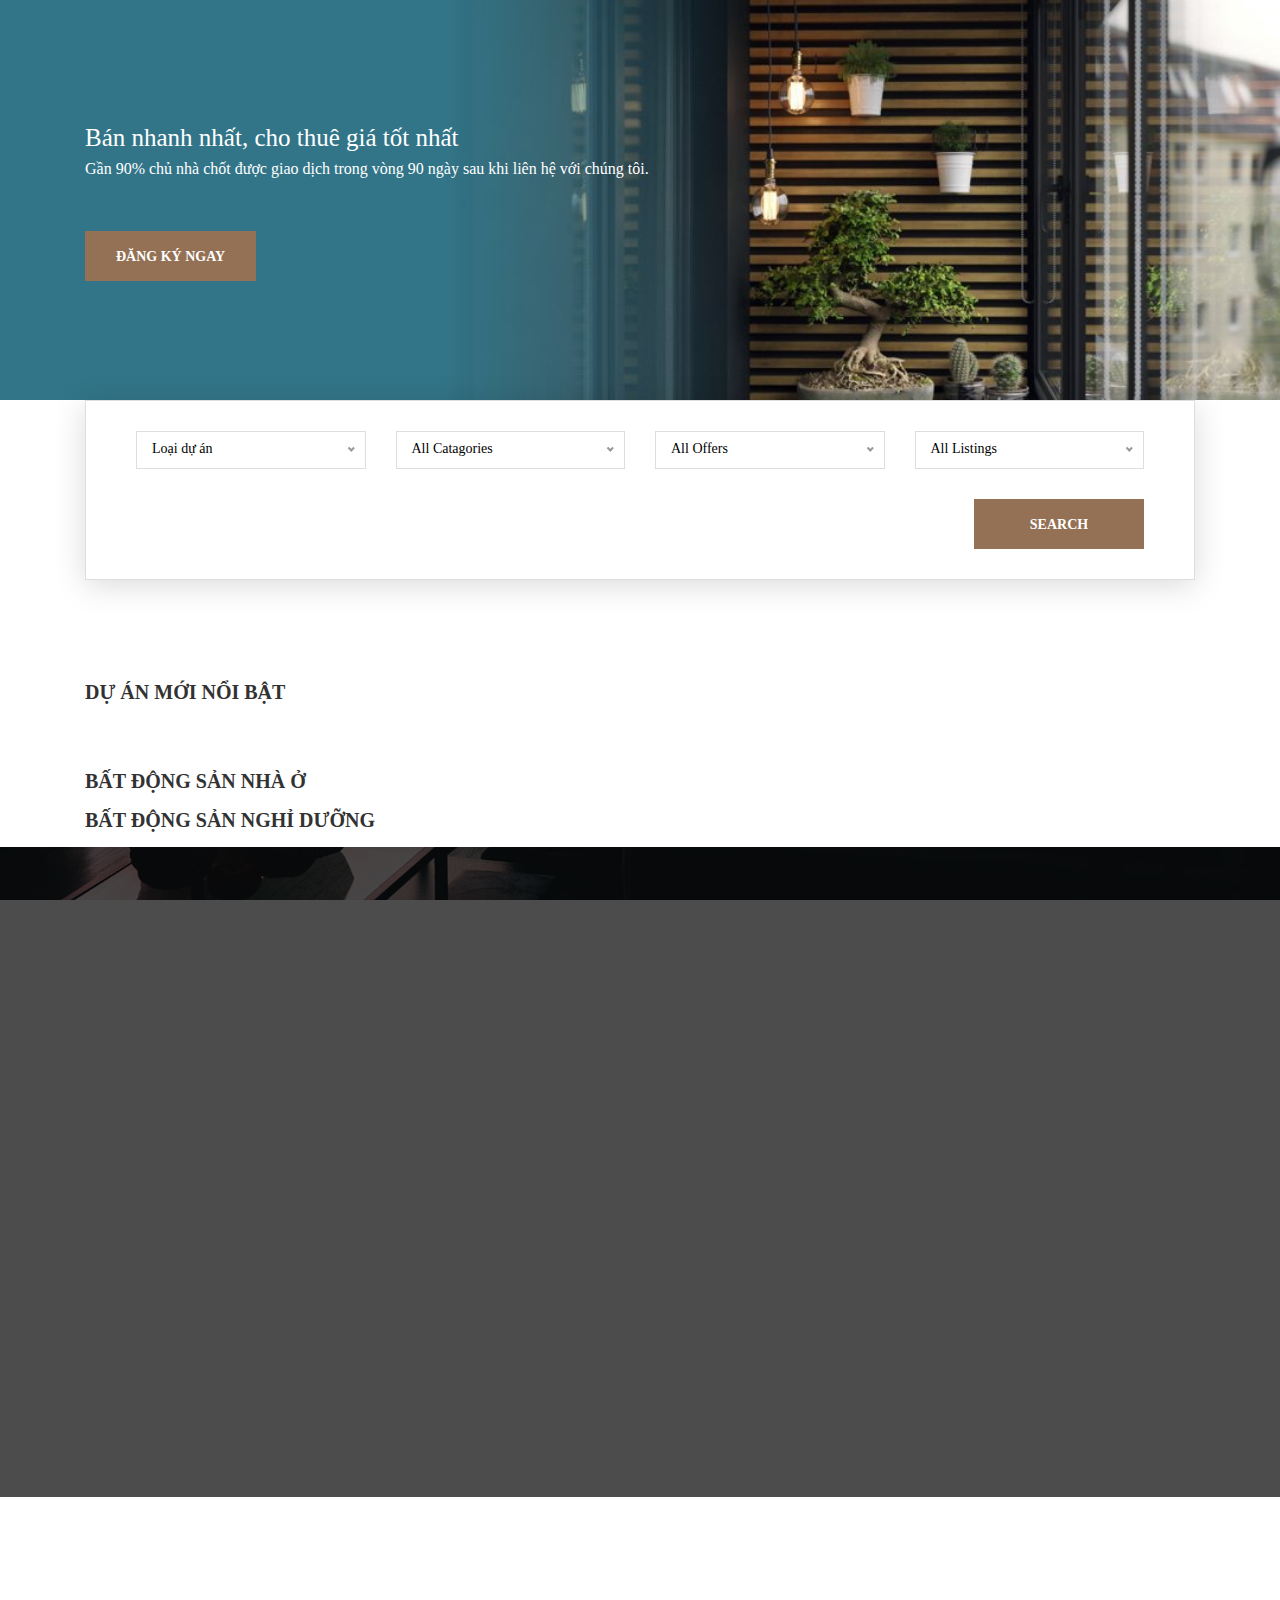
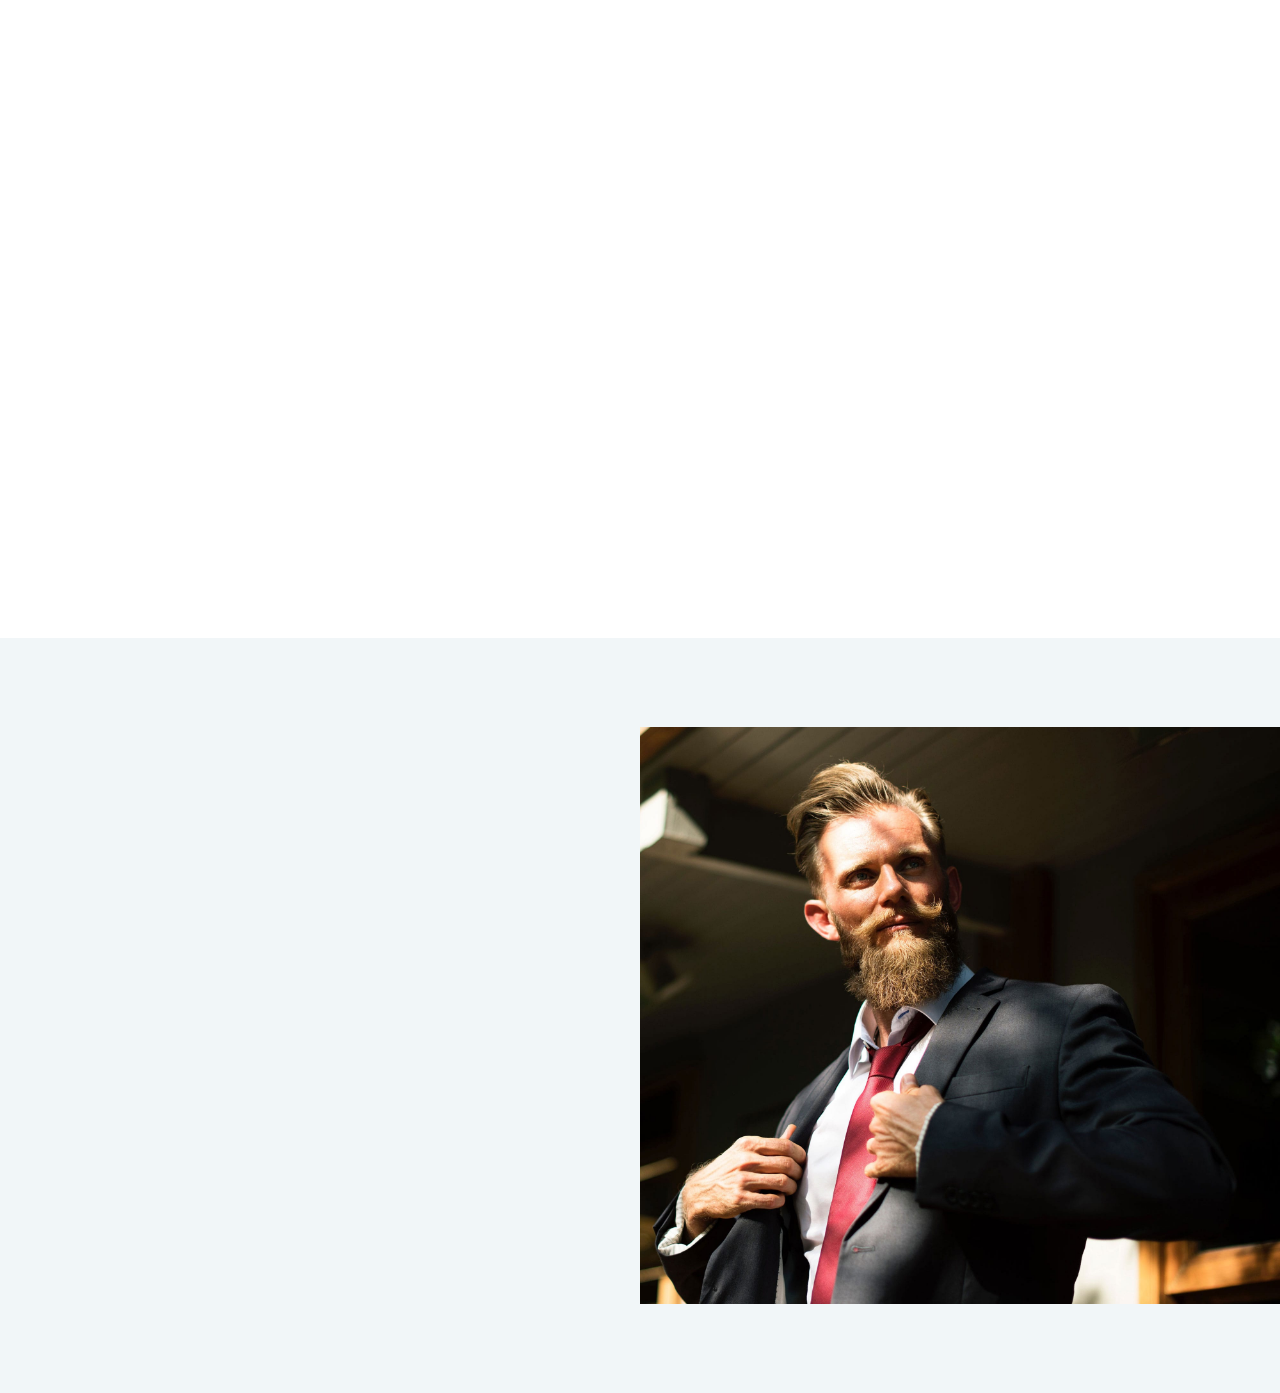
<file: duan.html>
<!DOCTYPE html>
<html lang="en">

<head>
    <meta charset="UTF-8">
    <meta name="description" content="">
    <meta http-equiv="X-UA-Compatible" content="IE=edge">
    <meta name="viewport" content="width=device-width, initial-scale=1, shrink-to-fit=no">
    <!-- The above 4 meta tags *must* come first in the head; any other head content must come *after* these tags -->

    <!-- Title  -->
    <title>Aqua City | Home</title>

    <!-- Favicon  -->
    <link rel="icon" href="img/core-img/favicon.ico">

    <!-- Style CSS -->
    <link rel="stylesheet" href="./css/style.css">
    <link rel="stylesheet" href="./css/custom.css">
    <link rel="import" href="html/base.html">
</head>

<body>
    <!-- Preloader -->
    <div id="preloader">
        <div class="south-load"></div>
    </div>

    <!-- ##### Header Area Start ##### -->
    <div id="header"></div>
    <!-- ##### Header Area End ##### -->

    <!-- ##### Hero Area Start ##### -->
    <section class="hero-area">
        <div class="single-hero-slide bg-img" style="background-image: url(img/cover-img/bg-quick-sell.jpg);">
            <div class="container h-100">
                <div class="row h-100 align-items-center">
                    <div class="col-12">
                        <div class="quick-sell-title">
                            Bán nhanh nhất, cho thuê giá tốt nhất
                        </div>
                        <div class="quick-sell-content">
                            Gần 90% chủ nhà chốt được giao dịch trong vòng 90 ngày sau khi liên hệ với chúng tôi.
                        </div>
                        <a href="#" class="btn south-btn mt-50 wow fadeInUp" data-wow-delay="500ms">Đăng ký ngay</a>
                    </div>
                </div>
            </div>
        </div>
            
    </section>
    <!-- ##### Hero Area End ##### -->

    <!-- ##### Advance Search Area Start ##### -->
    <div class="south-search-area">
        <div class="container">
            <div class="row">
                <div class="col-12">
                    <div class="advanced-search-form">
                        <!-- Search Form -->
                        <form action="#" method="post" id="advanceSearch">
                            <div class="row">
                                <div class="col-12 col-md-4 col-lg-3">
                                    <div class="form-group">
                                        <select class="form-control" id="cities">
                                            <option>Loại dự án</option>
                                            <option>Nhà ở</option>
                                            <option>Nghỉ dưỡng</option>
                                        </select>
                                    </div>
                                </div>

                                <div class="col-12 col-md-4 col-lg-3">
                                    <div class="form-group">
                                        <select class="form-control" id="catagories">
                                            <option>All Catagories</option>
                                            <option>Apartment</option>
                                            <option>Bar</option>
                                            <option>Farm</option>
                                            <option>House</option>
                                            <option>Store</option>
                                        </select>
                                    </div>
                                </div>

                                <div class="col-12 col-md-4 col-lg-3">
                                    <div class="form-group">
                                        <select class="form-control" id="offers">
                                            <option>All Offers</option>
                                            <option>100% OFF</option>
                                            <option>75% OFF</option>
                                            <option>50% OFF</option>
                                            <option>25% OFF</option>
                                            <option>10% OFF</option>
                                        </select>
                                    </div>
                                </div>

                                <div class="col-12 col-md-4 col-xl-3">
                                    <div class="form-group">
                                        <select class="form-control" id="listings">
                                            <option>All Listings</option>
                                            <option>Listings 1</option>
                                            <option>Listings 2</option>
                                            <option>Listings 3</option>
                                            <option>Listings 4</option>
                                            <option>Listings 5</option>
                                        </select>
                                    </div>
                                </div>
                                <div class="col-12 d-flex justify-content-between align-items-end">
                                    <!-- More Filter -->
                                    <div class="more-filter">
                                    </div>
                                    <!-- Submit -->
                                    <div class="form-group mb-0">
                                        <button type="submit" class="btn south-btn">Search</button>
                                    </div>
                                </div>
                            </div>
                        </form>
                    </div>
                </div>
            </div>
        </div>
    </div>
    <!-- ##### Advance Search Area End ##### -->

    <!-- ##### Featured Properties Area Start ##### -->
    <section class="featured-properties-area section-padding-100-50">
        <div class="container">
            <div class="row">
                <div class="col-12">
                    <div class="wow fadeInUp">
                        <h3 class="title">Dự án mới nổi bật</h3>
                    </div>
                </div>
            </div>
            <div class="row" id="noi-bat">
            </div>
        </div>
    </section>
    <!-- ##### Featured Properties Area End ##### -->
    <!-- ##### Featured Properties Area Start ##### -->
    <section class="featured-properties-area section-padding-0-50">
        <div class="container">
            <div class="row">
                <div class="col-12">
                    <div class="wow fadeInUp">
                        <h3 class="title">Bất động sản nhà ở</h3>
                    </div>
                </div>
            </div>
            <div class="row" id="nha-o">
            </div>
        </div>
    </section>
    <!-- ##### Featured Properties Area End ##### -->
    <!-- ##### Featured Properties Area Start ##### -->
    <section class="featured-properties-area section-padding-0-50">
        <div class="container">
            <div class="row">
                <div class="col-12">
                    <div class="wow fadeInUp">
                        <h3 class="title">Bất động sản nghỉ dưỡng</h3>
                    </div>
                </div>
            </div>
            <div class="row" id="nghi-duong">
            </div>
        </div>
    </section>
    <!-- ##### Featured Properties Area End ##### -->

    <!-- ##### Call To Action Area Start ##### -->
    <section class="call-to-action-area bg-fixed bg-overlay-black" style="background-image: url(img/bg-img/cta.jpg)">
        <div class="container h-100">
            <div class="row align-items-center h-100">
                <div class="col-12">
                    <div class="cta-content text-center">
                        <h2 class="wow fadeInUp" data-wow-delay="300ms">Are you looking for a place to rent?</h2>
                        <h6 class="wow fadeInUp" data-wow-delay="400ms">Suspendisse dictum enim sit amet libero malesuada feugiat.</h6>
                        <a href="#" class="btn south-btn mt-50 wow fadeInUp" data-wow-delay="500ms">Search</a>
                    </div>
                </div>
            </div>
        </div>
    </section>
    <!-- ##### Call To Action Area End ##### -->

    <!-- ##### Testimonials Area Start ##### -->
    <section class="south-testimonials-area section-padding-100">
        <div class="container">
            <div class="row">
                <div class="col-12">
                    <div class="section-heading wow fadeInUp" data-wow-delay="250ms">
                        <h2>Client testimonials</h2>
                        <p>Suspendisse dictum enim sit amet libero malesuada feugiat.</p>
                    </div>
                </div>
            </div>

            <div class="row">
                <div class="col-12">
                    <div class="testimonials-slides owl-carousel wow fadeInUp" data-wow-delay="500ms">

                        <!-- Single Testimonial Slide -->
                        <div class="single-testimonial-slide text-center">
                            <h5>Perfect Home for me</h5>
                            <p>Etiam nec odio vestibulum est mattis effic iturut magna. Pellentesque sit amet tellus blandit. Etiam nec odio vestibulum est mattis effic iturut magna. Pellentesque sit am et tellus blandit. Etiam nec odio vestibul. Etiam nec odio vestibulum est mat tis effic iturut magna.</p>

                            <div class="testimonial-author-info">
                                <img src="img/bg-img/feature6.jpg" alt="">
                                <p>Daiane Smith, <span>Customer</span></p>
                            </div>
                        </div>

                        <!-- Single Testimonial Slide -->
                        <div class="single-testimonial-slide text-center">
                            <h5>Perfect Home for me</h5>
                            <p>Etiam nec odio vestibulum est mattis effic iturut magna. Pellentesque sit amet tellus blandit. Etiam nec odio vestibulum est mattis effic iturut magna. Pellentesque sit am et tellus blandit. Etiam nec odio vestibul. Etiam nec odio vestibulum est mat tis effic iturut magna.</p>

                            <div class="testimonial-author-info">
                                <img src="img/bg-img/feature6.jpg" alt="">
                                <p>Daiane Smith, <span>Customer</span></p>
                            </div>
                        </div>

                        <!-- Single Testimonial Slide -->
                        <div class="single-testimonial-slide text-center">
                            <h5>Perfect Home for me</h5>
                            <p>Etiam nec odio vestibulum est mattis effic iturut magna. Pellentesque sit amet tellus blandit. Etiam nec odio vestibulum est mattis effic iturut magna. Pellentesque sit am et tellus blandit. Etiam nec odio vestibul. Etiam nec odio vestibulum est mat tis effic iturut magna.</p>

                            <div class="testimonial-author-info">
                                <img src="img/bg-img/feature6.jpg" alt="">
                                <p>Daiane Smith, <span>Customer</span></p>
                            </div>
                        </div>
                    </div>
                </div>
            </div>
        </div>
    </section>
    <!-- ##### Testimonials Area End ##### -->

    <!-- ##### Editor Area Start ##### -->
    <section class="south-editor-area d-flex align-items-center">
        <!-- Editor Content -->
        <div class="editor-content-area">
            <!-- Section Heading -->
            <div class="section-heading wow fadeInUp" data-wow-delay="250ms">
                <img src="img/icons/prize.png" alt="">
                <h2>jeremy Scott</h2>
                <p>Realtor</p>
            </div>
            <p class="wow fadeInUp" data-wow-delay="500ms">Etiam nec odio vestibulum est mattis effic iturut magna. Pellentesque sit amet tellus blandit. Etiam nec odiomattis effic iturut magna. Pellentesque sit am et tellus blandit. Etiam nec odio vestibul. Etiam nec odio vestibulum est mat tis effic iturut magna. Curabitur rhoncus auctor eleifend. Fusce venenatis diam urna, eu pharetra arcu varius ac. Etiam cursus turpis lectus, id iaculis risus tempor id. Phasellus fringilla nisl sed sem scelerisque, eget aliquam magna vehicula.</p>
            <div class="address wow fadeInUp" data-wow-delay="750ms">
                <h6><img src="img/icons/phone-call.png" alt=""> +45 677 8993000 223</h6>
                <h6><img src="img/icons/envelope.png" alt=""> office@template.com</h6>
            </div>
            <div class="signature mt-50 wow fadeInUp" data-wow-delay="1000ms">
                <img src="img/core-img/signature.png" alt="">
            </div>
        </div>

        <!-- Editor Thumbnail -->
        <div class="editor-thumbnail">
            <img src="img/bg-img/editor.jpg" alt="">
        </div>
    </section>
    <!-- ##### Editor Area End ##### -->
    <!-- ##### Footer Area Start ##### -->
    <div id="footer"></div>
    <!-- jQuery (Necessary for All JavaScript Plugins) -->
    <script src="js/jquery/jquery-2.2.4.min.js"></script>
    <!-- Popper js -->
    <script src="js/popper.min.js"></script>
    <!-- Bootstrap js -->
    <script src="js/bootstrap.min.js"></script>
    <!-- Plugins js -->
    <script src="js/plugins.js"></script>
    <script src="js/classy-nav.min.js"></script>
    <script src="js/jquery-ui.min.js"></script>
    <!-- Active js -->
    <script src="js/active.js"></script>
    <script src="js/custom/base.js"></script>
    <script src="js/custom/dataconfig.js"></script>
    <script src="js/custom/duan.js"></script>

</body>

</html>
</file>
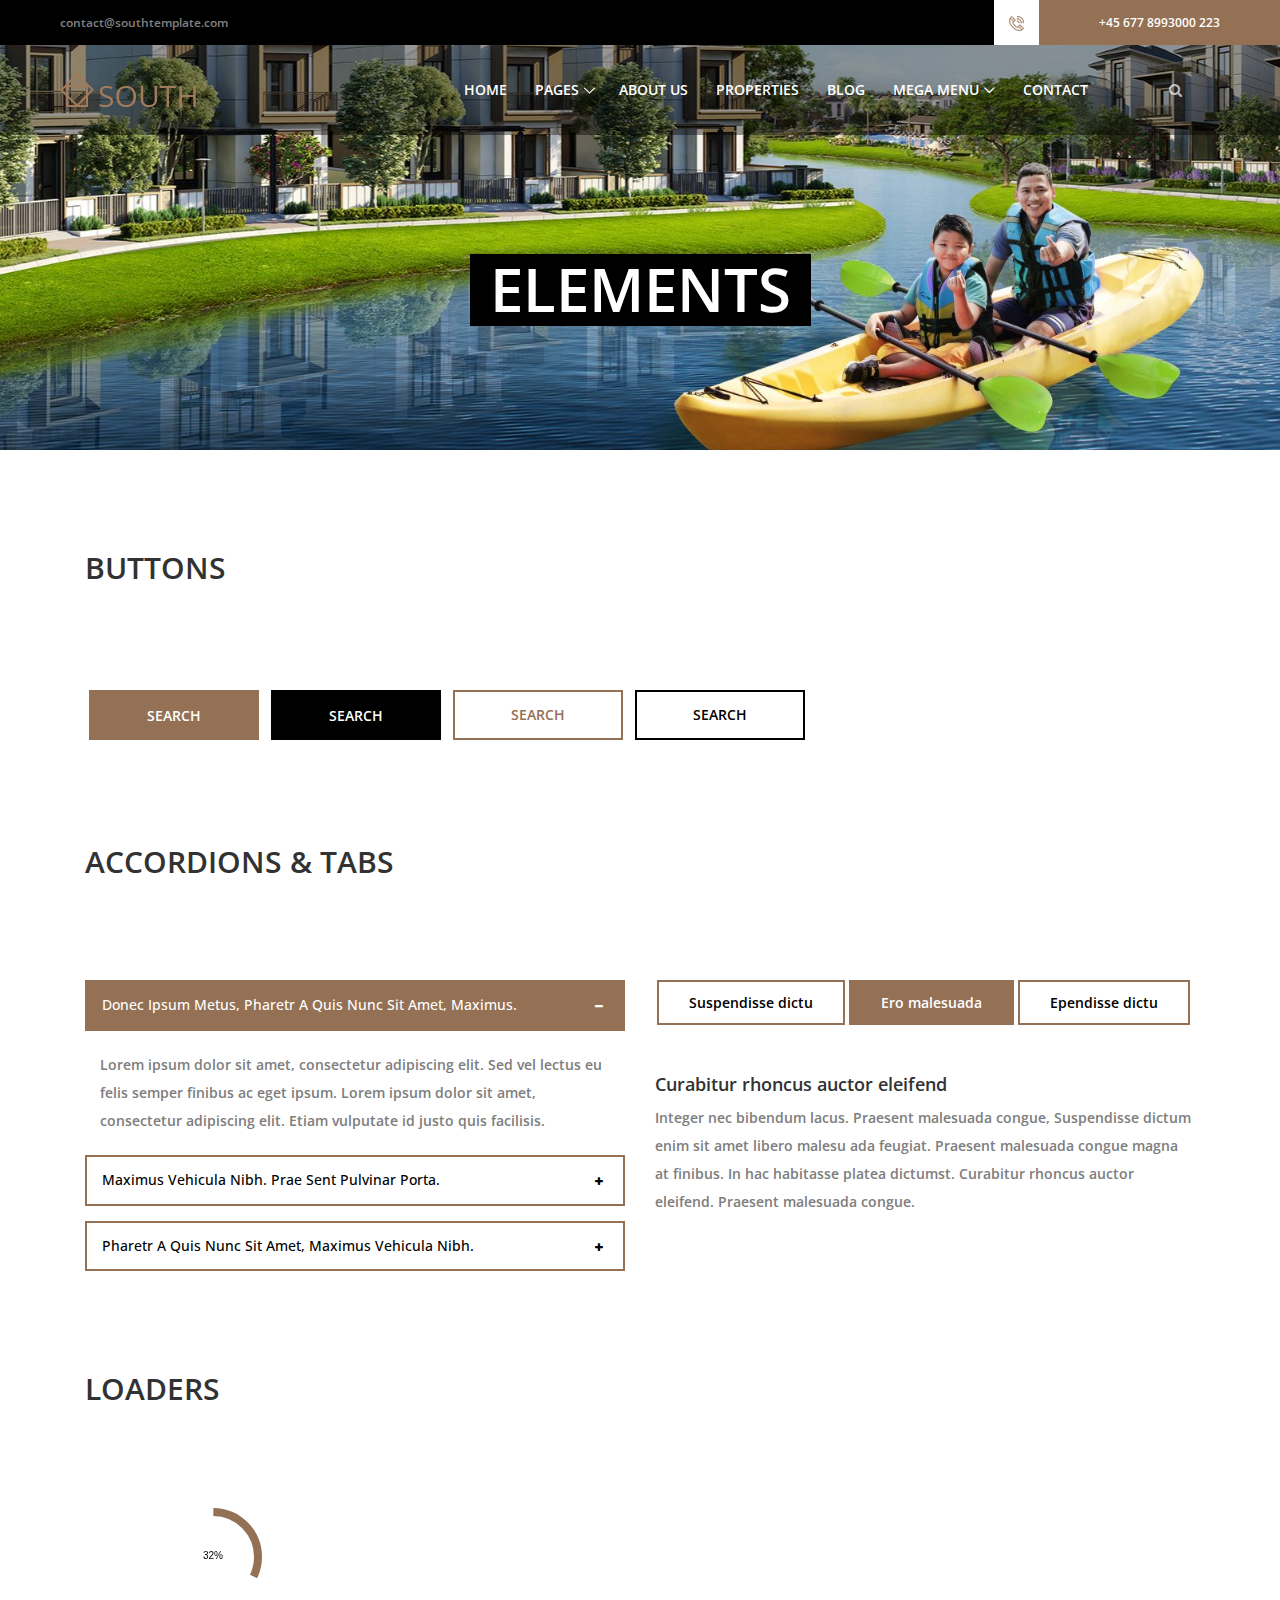
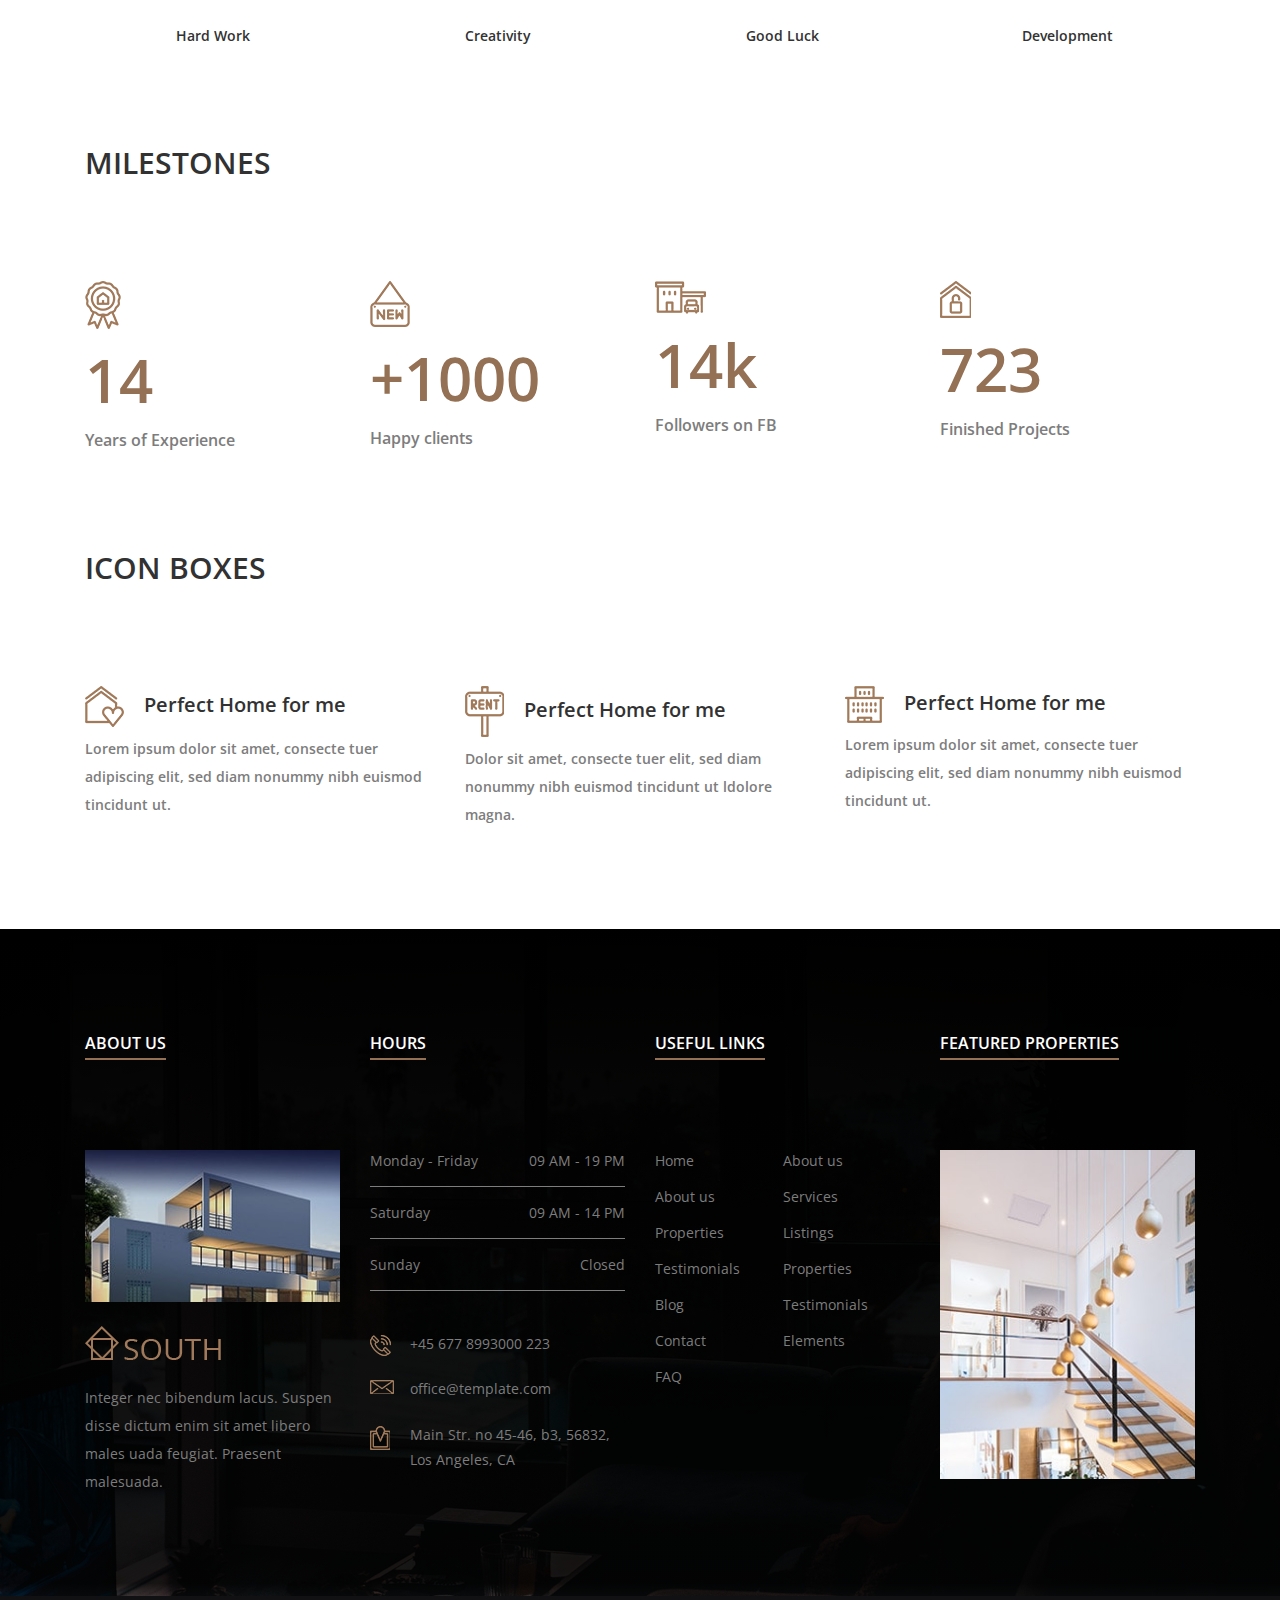
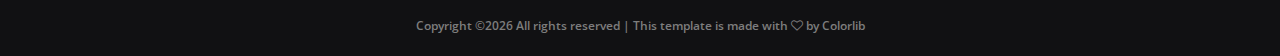
<file: elements.html>
<!DOCTYPE html>
<html lang="en">

<head>
    <meta charset="UTF-8">
    <meta name="description" content="">
    <meta http-equiv="X-UA-Compatible" content="IE=edge">
    <meta name="viewport" content="width=device-width, initial-scale=1, shrink-to-fit=no">
    <!-- The above 4 meta tags *must* come first in the head; any other head content must come *after* these tags -->

    <!-- Title  -->
    <title>South - Real Estate Agency Template | Elements</title>

    <!-- Favicon  -->
    <link rel="icon" href="img/core-img/favicon.ico">

    <!-- Style CSS -->
    <link rel="stylesheet" href="style.css">

</head>

<body>
    <!-- Preloader -->
    <div id="preloader">
        <div class="south-load"></div>
    </div>

    <!-- ##### Header Area Start ##### -->
    <header class="header-area">

        <!-- Top Header Area -->
        <div class="top-header-area">
            <div class="h-100 d-md-flex justify-content-between align-items-center">
                <div class="email-address">
                    <a href="mailto:contact@southtemplate.com">contact@southtemplate.com</a>
                </div>
                <div class="phone-number d-flex">
                    <div class="icon">
                        <img src="img/icons/phone-call.png" alt="">
                    </div>
                    <div class="number">
                        <a href="tel:+45 677 8993000 223">+45 677 8993000 223</a>
                    </div>
                </div>
            </div>
        </div>

        <!-- Main Header Area -->
        <div class="main-header-area" id="stickyHeader">
            <div class="classy-nav-container breakpoint-off">
                <!-- Classy Menu -->
                <nav class="classy-navbar justify-content-between" id="southNav">

                    <!-- Logo -->
                    <a class="nav-brand" href="index.html"><img src="img/core-img/logo.png" alt=""></a>

                    <!-- Navbar Toggler -->
                    <div class="classy-navbar-toggler">
                        <span class="navbarToggler"><span></span><span></span><span></span></span>
                    </div>

                    <!-- Menu -->
                    <div class="classy-menu">

                        <!-- close btn -->
                        <div class="classycloseIcon">
                            <div class="cross-wrap"><span class="top"></span><span class="bottom"></span></div>
                        </div>

                        <!-- Nav Start -->
                        <div class="classynav">
                            <ul>
                                <li><a href="index.html">Home</a></li>
                                <li><a href="#">Pages</a>
                                    <ul class="dropdown">
                                        <li><a href="index.html">Home</a></li>
                                        <li><a href="about-us.html">About Us</a></li>
                                        <li><a href="#">Listings</a>
                                            <ul class="dropdown">
                                                <li><a href="listings.html">Listings</a></li>
                                                <li><a href="single-listings.html">Single Listings</a></li>
                                            </ul>
                                        </li>
                                        <li><a href="#">Blog</a>
                                            <ul class="dropdown">
                                                <li><a href="blog.html">Blog</a></li>
                                                <li><a href="single-blog.html">Single Blog</a></li>
                                            </ul>
                                        </li>
                                        <li><a href="contact.html">Contact</a></li>
                                        <li><a href="elements.html">Elements</a></li>
                                    </ul>
                                </li>
                                <li><a href="about-us.html">About Us</a></li>
                                <li><a href="listings.html">Properties</a></li>
                                <li><a href="blog.html">Blog</a></li>
                                <li><a href="#">Mega Menu</a>
                                    <div class="megamenu">
                                        <ul class="single-mega cn-col-4">
                                            <li class="title">Headline 1</li>
                                            <li><a href="#">Mega Menu Item 1</a></li>
                                            <li><a href="#">Mega Menu Item 2</a></li>
                                            <li><a href="#">Mega Menu Item 3</a></li>
                                            <li><a href="#">Mega Menu Item 4</a></li>
                                            <li><a href="#">Mega Menu Item 5</a></li>
                                        </ul>
                                        <ul class="single-mega cn-col-4">
                                            <li class="title">Headline 2</li>
                                            <li><a href="#">Mega Menu Item 1</a></li>
                                            <li><a href="#">Mega Menu Item 2</a></li>
                                            <li><a href="#">Mega Menu Item 3</a></li>
                                            <li><a href="#">Mega Menu Item 4</a></li>
                                            <li><a href="#">Mega Menu Item 5</a></li>
                                        </ul>
                                        <ul class="single-mega cn-col-4">
                                            <li class="title">Headline 3</li>
                                            <li><a href="#">Mega Menu Item 1</a></li>
                                            <li><a href="#">Mega Menu Item 2</a></li>
                                            <li><a href="#">Mega Menu Item 3</a></li>
                                            <li><a href="#">Mega Menu Item 4</a></li>
                                            <li><a href="#">Mega Menu Item 5</a></li>
                                        </ul>
                                        <ul class="single-mega cn-col-4">
                                            <li class="title">Headline 4</li>
                                            <li><a href="#">Mega Menu Item 1</a></li>
                                            <li><a href="#">Mega Menu Item 2</a></li>
                                            <li><a href="#">Mega Menu Item 3</a></li>
                                            <li><a href="#">Mega Menu Item 4</a></li>
                                            <li><a href="#">Mega Menu Item 5</a></li>
                                        </ul>
                                    </div>
                                </li>
                                <li><a href="contact.html">Contact</a></li>
                            </ul>

                            <!-- Search Form -->
                            <div class="south-search-form">
                                <form action="#" method="post">
                                    <input type="search" name="search" id="search" placeholder="Search Anything ...">
                                    <button type="submit"><i class="fa fa-search" aria-hidden="true"></i></button>
                                </form>
                            </div>

                            <!-- Search Button -->
                            <a href="#" class="searchbtn"><i class="fa" aria-hidden="true"></i></a>
                        </div>
                        <!-- Nav End -->
                    </div>
                </nav>
            </div>
        </div>
    </header>
    <!-- ##### Header Area End ##### -->

    <!-- ##### Breadcumb Area Start ##### -->
    <section class="breadcumb-area bg-img" style="background-image: url(img/bg-img/hero1.jpg);">
        <div class="container h-100">
            <div class="row h-100 align-items-center">
                <div class="col-12">
                    <div class="breadcumb-content">
                        <h3 class="breadcumb-title">Elements</h3>
                    </div>
                </div>
            </div>
        </div>
    </section>
    <!-- ##### Breadcumb Area End ##### -->

    <!-- ##### Elements Area Start ##### -->
    <section class="elements-area section-padding-100-0">
        <div class="container">

            <div class="row">
                <!-- ##### Buttons ##### -->
                <div class="col-12">
                    <div class="elements-title">
                        <h2>Buttons</h2>
                    </div>
                    <!-- Button -->
                    <div class="south-buttons-area mb-100">
                        <a href="#" class="btn south-btn m-1">Search</a>
                        <a href="#" class="btn south-btn active m-1">Search</a>
                        <a href="#" class="btn south-btn btn-2 m-1">Search</a>
                        <a href="#" class="btn south-btn btn-3 m-1">Search</a>
                    </div>
                </div>
            </div>

            <div class="row">
                <!-- ##### Progress Bars & Accordions ##### -->
                <div class="col-12">
                    <div class="elements-title">
                        <h2>Accordions &amp; Tabs</h2>
                    </div>
                </div>

                <!-- ##### Accordians ##### -->
                <div class="col-12 col-lg-6">
                    <div class="accordions mb-100" id="accordion" role="tablist" aria-multiselectable="true">
                        <!-- single accordian area -->
                        <div class="panel single-accordion">
                            <h6><a role="button" class="" aria-expanded="true" aria-controls="collapseOne" data-toggle="collapse" data-parent="#accordion" href="#collapseOne">Donec ipsum metus, pharetr a quis nunc sit amet, maximus.
                                    <span class="accor-open"><i class="fa fa-plus" aria-hidden="true"></i></span>
                                    <span class="accor-close"><i class="fa fa-minus" aria-hidden="true"></i></span>
                                    </a></h6>
                            <div id="collapseOne" class="accordion-content collapse show">
                                <p>Lorem ipsum dolor sit amet, consectetur adipiscing elit. Sed vel lectus eu felis semper finibus ac eget ipsum. Lorem ipsum dolor sit amet, consectetur adipiscing elit. Etiam vulputate id justo quis facilisis.</p>
                            </div>
                        </div>
                        <!-- single accordian area -->
                        <div class="panel single-accordion">
                            <h6>
                                <a role="button" class="collapsed" aria-expanded="true" aria-controls="collapseTwo" data-parent="#accordion" data-toggle="collapse" href="#collapseTwo">Maximus vehicula nibh. Prae sent pulvinar porta.
                                        <span class="accor-open"><i class="fa fa-plus" aria-hidden="true"></i></span>
                                        <span class="accor-close"><i class="fa fa-minus" aria-hidden="true"></i></span>
                                        </a>
                            </h6>
                            <div id="collapseTwo" class="accordion-content collapse">
                                <p>Lorem ipsum dolor sit amet, consectetur adipiscing elit. Sed vel lectus eu felis semper finibus ac eget ipsum. Lorem ipsum dolor sit amet, consectetur adipiscing elit. Etiam vulputate id justo quis facilisis.</p>
                            </div>
                        </div>
                        <!-- single accordian area -->
                        <div class="panel single-accordion">
                            <h6>
                                <a role="button" aria-expanded="true" aria-controls="collapseThree" class="collapsed" data-parent="#accordion" data-toggle="collapse" href="#collapseThree">Pharetr a quis nunc sit amet, maximus vehicula nibh.
                                        <span class="accor-open"><i class="fa fa-plus" aria-hidden="true"></i></span>
                                        <span class="accor-close"><i class="fa fa-minus" aria-hidden="true"></i></span>
                                    </a>
                            </h6>
                            <div id="collapseThree" class="accordion-content collapse">
                                <p>Lorem ipsum dolor sit amet, consectetur adipiscing elit. Sed vel lectus eu felis semper finibus ac eget ipsum. Lorem ipsum dolor sit amet, consectetur adipiscing elit. Etiam vulputate id justo quis facilisis.</p>
                            </div>
                        </div>
                    </div>
                </div>

                <!-- ##### Tabs ##### -->
                <div class="col-12 col-lg-6">
                    <div class="south-tabs-content">
                        <ul class="nav nav-tabs" id="myTab" role="tablist">
                            <li class="nav-item">
                                <a class="nav-link" id="tab--1" data-toggle="tab" href="#tab1" role="tab" aria-controls="tab1" aria-selected="false">Suspendisse dictu</a>
                            </li>
                            <li class="nav-item">
                                <a class="nav-link active" id="tab--2" data-toggle="tab" href="#tab2" role="tab" aria-controls="tab2" aria-selected="false">Ero malesuada</a>
                            </li>
                            <li class="nav-item">
                                <a class="nav-link" id="tab--3" data-toggle="tab" href="#tab3" role="tab" aria-controls="tab3" aria-selected="true">Ependisse dictu</a>
                            </li>
                        </ul>

                        <div class="tab-content mb-100" id="myTabContent">
                            <div class="tab-pane fade" id="tab1" role="tabpanel" aria-labelledby="tab--1">
                                <div class="south-tab-content">
                                    <!-- Tab Text -->
                                    <div class="south-tab-text">
                                        <h6>Curabitur rhoncus auctor eleifend</h6>
                                        <p>Integer nec bibendum lacus. Praesent malesuada congue, Suspendisse dictum enim sit amet libero malesu ada feugiat. Praesent malesuada congue magna at finibus. In hac habitasse platea dictumst. Curabitur rhoncus auctor eleifend. Praesent malesuada congue.</p>
                                    </div>
                                </div>
                            </div>
                            <div class="tab-pane fade show active" id="tab2" role="tabpanel" aria-labelledby="tab--2">
                                <div class="south-tab-content">
                                    <!-- Tab Text -->
                                    <div class="south-tab-text">
                                        <h6>Curabitur rhoncus auctor eleifend</h6>
                                        <p>Integer nec bibendum lacus. Praesent malesuada congue, Suspendisse dictum enim sit amet libero malesu ada feugiat. Praesent malesuada congue magna at finibus. In hac habitasse platea dictumst. Curabitur rhoncus auctor eleifend. Praesent malesuada congue.</p>
                                    </div>
                                </div>
                            </div>
                            <div class="tab-pane fade" id="tab3" role="tabpanel" aria-labelledby="tab--3">
                                <div class="south-tab-content">
                                    <!-- Tab Text -->
                                    <div class="south-tab-text">
                                        <h6>Curabitur rhoncus auctor eleifend</h6>
                                        <p>Integer nec bibendum lacus. Praesent malesuada congue, Suspendisse dictum enim sit amet libero malesu ada feugiat. Praesent malesuada congue magna at finibus. In hac habitasse platea dictumst. Curabitur rhoncus auctor eleifend. Praesent malesuada congue.</p>
                                    </div>
                                </div>
                            </div>
                        </div>
                    </div>
                </div>
            </div>

            <div class="row">
                <!-- ##### Loaders ##### -->
                <div class="col-12">
                    <div class="elements-title">
                        <h2>Loaders</h2>
                    </div>

                    <div class="our-skills-area text-center">
                        <div class="row">
                            <div class="col-12 col-sm-6 col-lg-3">
                                <div class="single-pie-bar mb-100" data-percent="75">
                                    <canvas class="bar-circle" width="100" height="100"></canvas>
                                    <h5>Hard Work</h5>
                                </div>
                            </div>
                            <div class="col-12 col-sm-6 col-lg-3">
                                <div class="single-pie-bar mb-100" data-percent="83">
                                    <canvas class="bar-circle" width="100" height="100"></canvas>
                                    <h5>Creativity</h5>
                                </div>
                            </div>
                            <div class="col-12 col-sm-6 col-lg-3">
                                <div class="single-pie-bar mb-100" data-percent="25">
                                    <canvas class="bar-circle" width="100" height="100"></canvas>
                                    <h5>Good Luck</h5>
                                </div>
                            </div>
                            <div class="col-12 col-sm-6 col-lg-3">
                                <div class="single-pie-bar mb-100" data-percent="95">
                                    <canvas class="bar-circle" width="100" height="100"></canvas>
                                    <h5>Development</h5>
                                </div>
                            </div>
                        </div>
                    </div>

                </div>
            </div>

            <div class="row">
                <!-- ##### Milestones ##### -->
                <div class="col-12">
                    <div class="elements-title">
                        <h2>Milestones</h2>
                    </div>
                </div>

                <!-- Single Cool Fact -->
                <div class="col-12 col-sm-6 col-lg-3">
                    <div class="single-cool-fact-area mb-100">
                        <img src="img/icons/prize2.png" alt="">
                        <h2><span class="counter">14</span></h2>
                        <h6>Years of Experience</h6>
                    </div>
                </div>
                <!-- Single Cool Fact -->
                <div class="col-12 col-sm-6 col-lg-3">
                    <div class="single-cool-fact-area mb-100">
                        <img src="img/icons/new2.png" alt="">
                        <h2>+<span class="counter">1000</span></h2>
                        <h6>Happy clients</h6>
                    </div>
                </div>
                <!-- Single Cool Fact -->
                <div class="col-12 col-sm-6 col-lg-3">
                    <div class="single-cool-fact-area mb-100">
                        <img src="img/icons/house2.png" alt="">
                        <h2><span class="counter">14</span>k</h2>
                        <h6>Followers on FB</h6>
                    </div>
                </div>
                <!-- Single Cool Fact -->
                <div class="col-12 col-sm-6 col-lg-3">
                    <div class="single-cool-fact-area mb-100">
                        <img src="img/icons/house1.png" alt="">
                        <h2><span class="counter">723</span></h2>
                        <h6>Finished Projects</h6>
                    </div>
                </div>
            </div>

            <div class="row">
                <!-- ##### Icon Boxes ##### -->
                <div class="col-12">
                    <div class="elements-title">
                        <h2>Icon boxes</h2>
                    </div>
                </div>

                <!-- Single Service Area -->
                <div class="col-12 col-md-6 col-lg-4">
                    <div class="single-service-area mb-100">
                        <div class="service-content">
                            <h5><img class="mr-15" src="img/icons/home3.png" alt=""> Perfect Home for me</h5>
                            <p>Lorem ipsum dolor sit amet, consecte tuer adipiscing elit, sed diam nonummy nibh euismod tincidunt ut.</p>
                        </div>
                    </div>
                </div>
                
                <!-- Single Service Area -->
                <div class="col-12 col-md-6 col-lg-4">
                    <div class="single-service-area mb-100">
                        <div class="service-content">
                            <h5><img class="mr-15" src="img/icons/rent.png" alt=""> Perfect Home for me</h5>
                            <p>Dolor sit amet, consecte tuer elit, sed diam nonummy nibh euismod tincidunt ut ldolore magna.</p>
                        </div>
                    </div>
                </div>
                
                <!-- Single Service Area -->
                <div class="col-12 col-md-6 col-lg-4">
                    <div class="single-service-area mb-100">
                        <div class="service-content">
                            <h5><img class="mr-15" src="img/icons/flat.png" alt=""> Perfect Home for me</h5>
                            <p>Lorem ipsum dolor sit amet, consecte tuer adipiscing elit, sed diam nonummy nibh euismod tincidunt ut.</p>
                        </div>
                    </div>
                </div>
            </div>
        </div>
    </section>
    <!-- ##### Elements Area End ##### -->

    <!-- ##### Footer Area Start ##### -->
    <footer class="footer-area section-padding-100-0 bg-img gradient-background-overlay" style="background-image: url(img/bg-img/cta.jpg);">
        <!-- Main Footer Area -->
        <div class="main-footer-area">
            <div class="container">
                <div class="row">

                    <!-- Single Footer Widget -->
                    <div class="col-12 col-sm-6 col-xl-3">
                        <div class="footer-widget-area mb-100">
                            <!-- Widget Title -->
                            <div class="widget-title">
                                <h6>About Us</h6>
                            </div>

                            <img src="img/bg-img/footer.jpg" alt="">
                            <div class="footer-logo my-4">
                                <img src="img/core-img/logo.png" alt="">
                            </div>
                            <p>Integer nec bibendum lacus. Suspen disse dictum enim sit amet libero males uada feugiat. Praesent malesuada.</p>
                        </div>
                    </div>

                    <!-- Single Footer Widget -->
                    <div class="col-12 col-sm-6 col-xl-3">
                        <div class="footer-widget-area mb-100">
                            <!-- Widget Title -->
                            <div class="widget-title">
                                <h6>Hours</h6>
                            </div>
                            <!-- Office Hours -->
                            <div class="weekly-office-hours">
                                <ul>
                                    <li class="d-flex align-items-center justify-content-between"><span>Monday - Friday</span> <span>09 AM - 19 PM</span></li>
                                    <li class="d-flex align-items-center justify-content-between"><span>Saturday</span> <span>09 AM - 14 PM</span></li>
                                    <li class="d-flex align-items-center justify-content-between"><span>Sunday</span> <span>Closed</span></li>
                                </ul>
                            </div>
                            <!-- Address -->
                            <div class="address">
                                <h6><img src="img/icons/phone-call.png" alt=""> +45 677 8993000 223</h6>
                                <h6><img src="img/icons/envelope.png" alt=""> office@template.com</h6>
                                <h6><img src="img/icons/location.png" alt=""> Main Str. no 45-46, b3, 56832, Los Angeles, CA</h6>
                            </div>
                        </div>
                    </div>

                    <!-- Single Footer Widget -->
                    <div class="col-12 col-sm-6 col-xl-3">
                        <div class="footer-widget-area mb-100">
                            <!-- Widget Title -->
                            <div class="widget-title">
                                <h6>Useful Links</h6>
                            </div>
                            <!-- Nav -->
                            <ul class="useful-links-nav d-flex align-items-center">
                                <li><a href="#">Home</a></li>
                                <li><a href="#">About us</a></li>
                                <li><a href="#">About us</a></li>
                                <li><a href="#">Services</a></li>
                                <li><a href="#">Properties</a></li>
                                <li><a href="#">Listings</a></li>
                                <li><a href="#">Testimonials</a></li>
                                <li><a href="#">Properties</a></li>
                                <li><a href="#">Blog</a></li>
                                <li><a href="#">Testimonials</a></li>
                                <li><a href="#">Contact</a></li>
                                <li><a href="#">Elements</a></li>
                                <li><a href="#">FAQ</a></li>
                            </ul>
                        </div>
                    </div>

                    <!-- Single Footer Widget -->
                    <div class="col-12 col-sm-6 col-xl-3">
                        <div class="footer-widget-area mb-100">
                            <!-- Widget Title -->
                            <div class="widget-title">
                                <h6>Featured Properties</h6>
                            </div>
                            <!-- Featured Properties Slides -->
                            <div class="featured-properties-slides owl-carousel">
                                <!-- Single Slide -->
                                <div class="single-featured-properties-slide">
                                    <a href="#"><img src="img/bg-img/fea-product.jpg" alt=""></a>
                                </div>
                                <!-- Single Slide -->
                                <div class="single-featured-properties-slide">
                                    <a href="#"><img src="img/bg-img/fea-product.jpg" alt=""></a>
                                </div>
                                <!-- Single Slide -->
                                <div class="single-featured-properties-slide">
                                    <a href="#"><img src="img/bg-img/fea-product.jpg" alt=""></a>
                                </div>
                            </div>
                        </div>
                    </div>

                </div>
            </div>
        </div>

        <!-- Copywrite Text -->
        <div class="copywrite-text d-flex align-items-center justify-content-center">
            <p><!-- Link back to Colorlib can't be removed. Template is licensed under CC BY 3.0. -->
Copyright &copy;<script>document.write(new Date().getFullYear());</script> All rights reserved | This template is made with <i class="fa fa-heart-o" aria-hidden="true"></i> by <a href="https://colorlib.com" target="_blank">Colorlib</a>
<!-- Link back to Colorlib can't be removed. Template is licensed under CC BY 3.0. -->
        </div>
    </footer>
    <!-- ##### Footer Area End ##### -->

    <!-- jQuery (Necessary for All JavaScript Plugins) -->
    <script src="js/jquery/jquery-2.2.4.min.js"></script>
    <!-- Popper js -->
    <script src="js/popper.min.js"></script>
    <!-- Bootstrap js -->
    <script src="js/bootstrap.min.js"></script>
    <!-- Plugins js -->
    <script src="js/plugins.js"></script>
    <script src="js/classy-nav.min.js"></script>
    <script src="js/jquery-ui.min.js"></script>
    <!-- Active js -->
    <script src="js/active.js"></script>

</body>

</html>
</file>
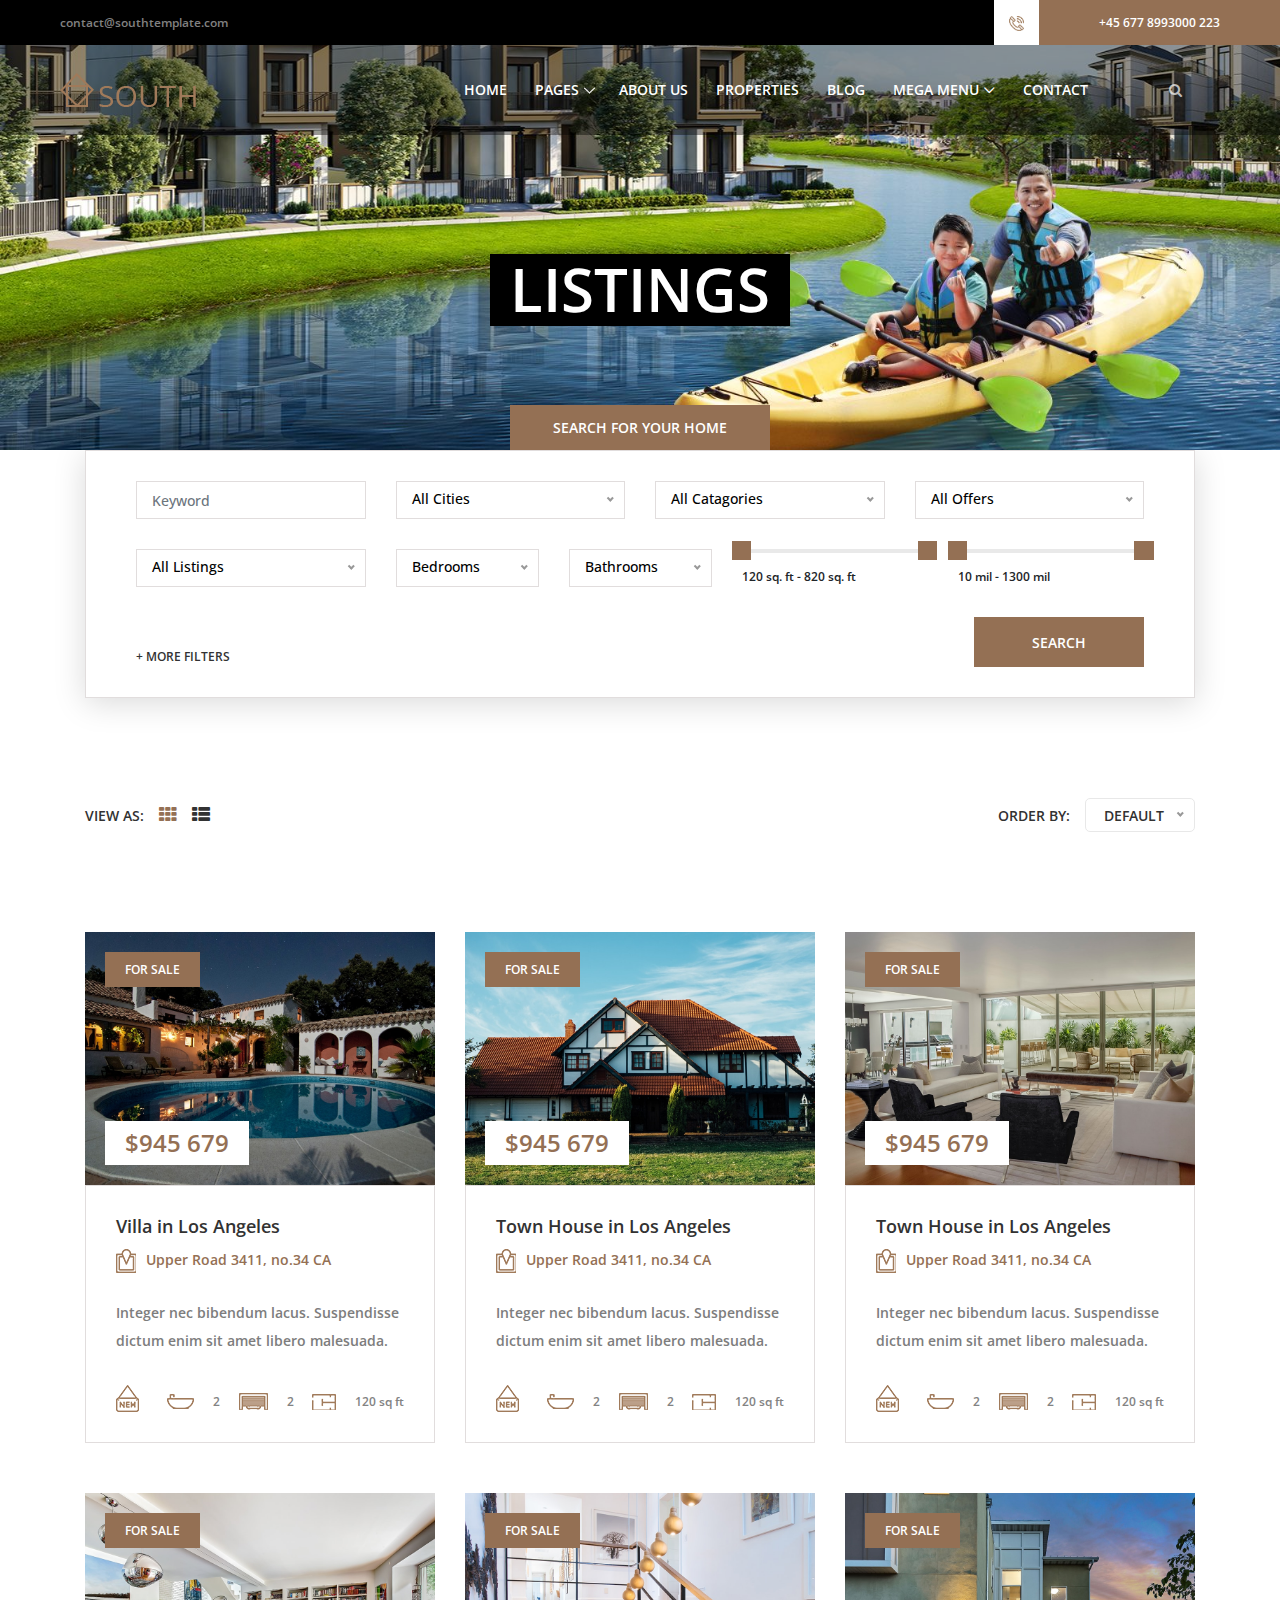
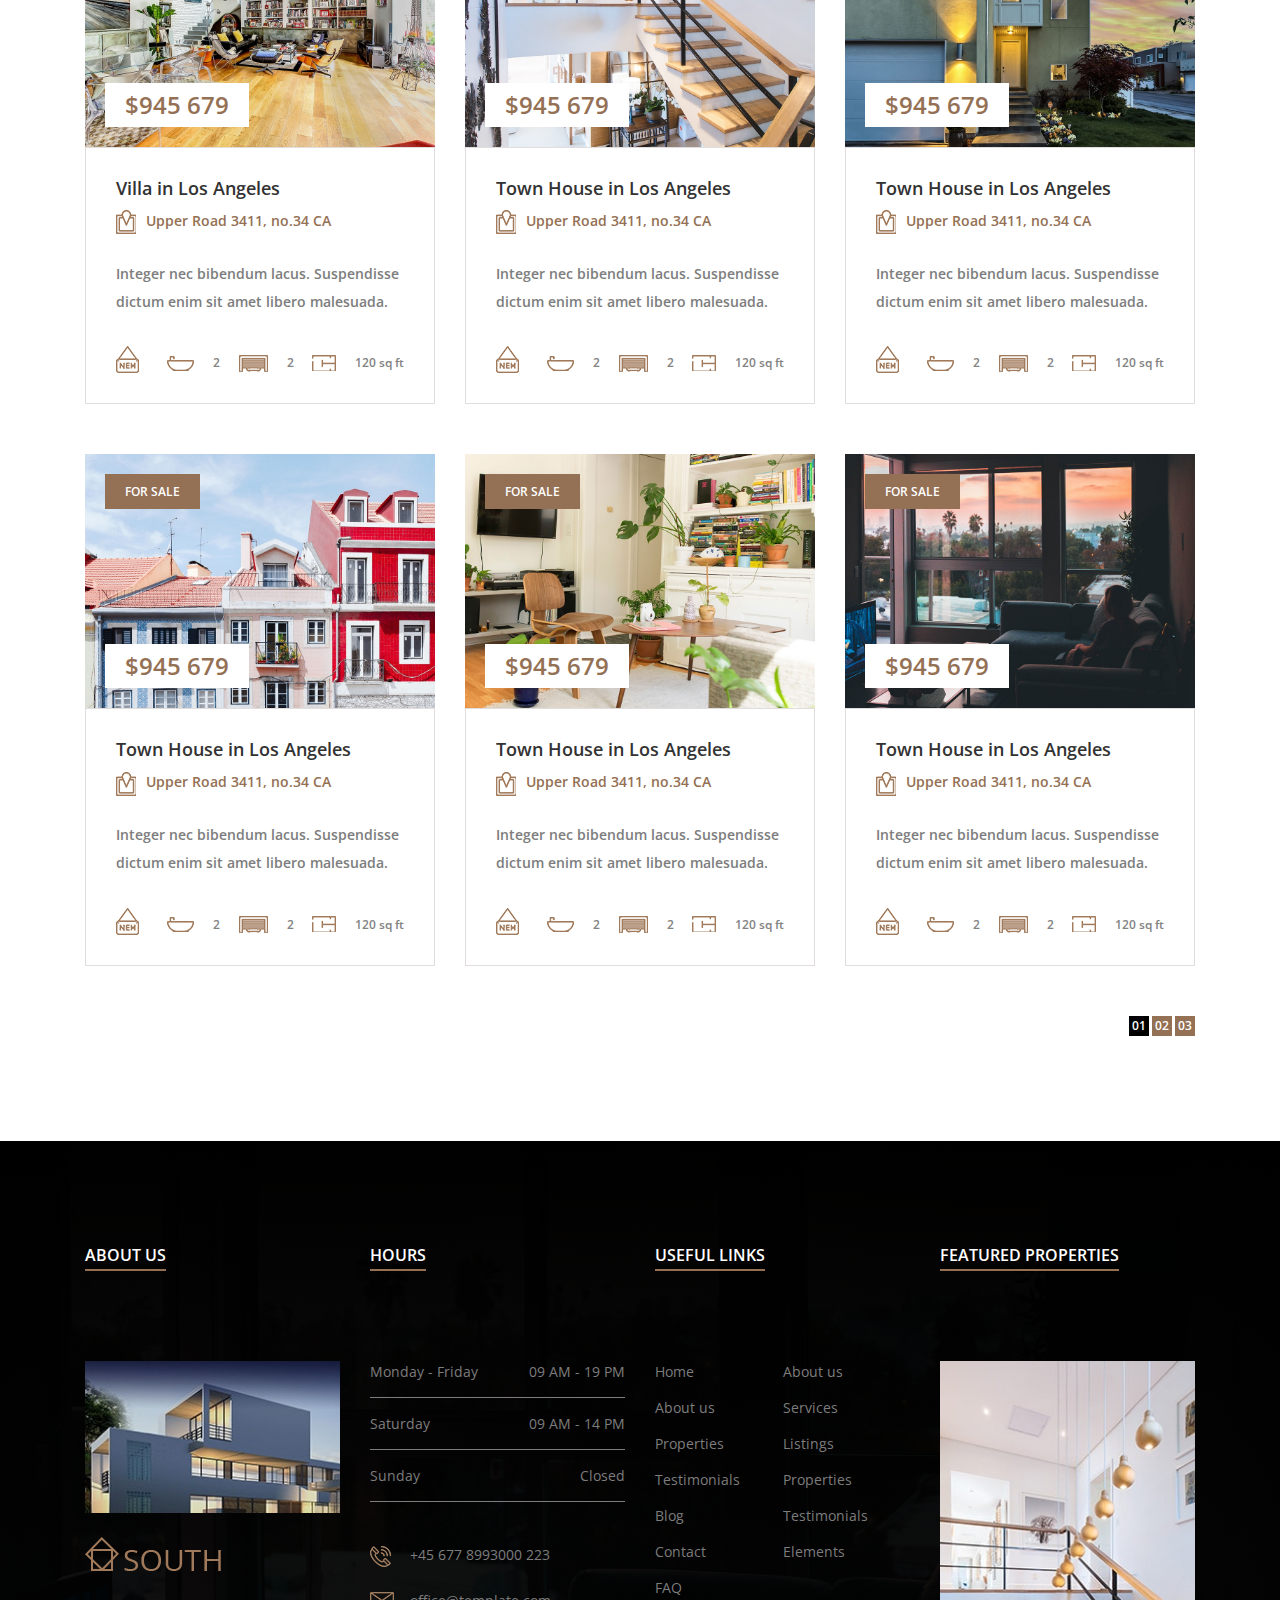
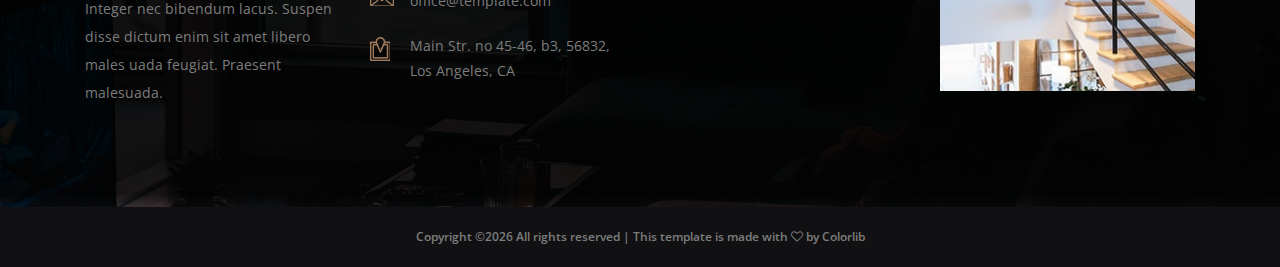
<file: listings.html>
<!DOCTYPE html>
<html lang="en">

<head>
    <meta charset="UTF-8">
    <meta name="description" content="">
    <meta http-equiv="X-UA-Compatible" content="IE=edge">
    <meta name="viewport" content="width=device-width, initial-scale=1, shrink-to-fit=no">
    <!-- The above 4 meta tags *must* come first in the head; any other head content must come *after* these tags -->

    <!-- Title  -->
    <title>South - Real Estate Agency Template | Listings</title>

    <!-- Favicon  -->
    <link rel="icon" href="img/core-img/favicon.ico">

    <!-- Style CSS -->
    <link rel="stylesheet" href="style.css">

</head>

<body>
    <!-- Preloader -->
    <div id="preloader">
        <div class="south-load"></div>
    </div>

    <!-- ##### Header Area Start ##### -->
    <header class="header-area">

        <!-- Top Header Area -->
        <div class="top-header-area">
            <div class="h-100 d-md-flex justify-content-between align-items-center">
                <div class="email-address">
                    <a href="mailto:contact@southtemplate.com">contact@southtemplate.com</a>
                </div>
                <div class="phone-number d-flex">
                    <div class="icon">
                        <img src="img/icons/phone-call.png" alt="">
                    </div>
                    <div class="number">
                        <a href="tel:+45 677 8993000 223">+45 677 8993000 223</a>
                    </div>
                </div>
            </div>
        </div>

        <!-- Main Header Area -->
        <div class="main-header-area" id="stickyHeader">
            <div class="classy-nav-container breakpoint-off">
                <!-- Classy Menu -->
                <nav class="classy-navbar justify-content-between" id="southNav">

                    <!-- Logo -->
                    <a class="nav-brand" href="index.html"><img src="img/core-img/logo.png" alt=""></a>

                    <!-- Navbar Toggler -->
                    <div class="classy-navbar-toggler">
                        <span class="navbarToggler"><span></span><span></span><span></span></span>
                    </div>

                    <!-- Menu -->
                    <div class="classy-menu">

                        <!-- close btn -->
                        <div class="classycloseIcon">
                            <div class="cross-wrap"><span class="top"></span><span class="bottom"></span></div>
                        </div>

                        <!-- Nav Start -->
                        <div class="classynav">
                            <ul>
                                <li><a href="index.html">Home</a></li>
                                <li><a href="#">Pages</a>
                                    <ul class="dropdown">
                                        <li><a href="index.html">Home</a></li>
                                        <li><a href="about-us.html">About Us</a></li>
                                        <li><a href="#">Listings</a>
                                            <ul class="dropdown">
                                                <li><a href="listings.html">Listings</a></li>
                                                <li><a href="single-listings.html">Single Listings</a></li>
                                            </ul>
                                        </li>
                                        <li><a href="#">Blog</a>
                                            <ul class="dropdown">
                                                <li><a href="blog.html">Blog</a></li>
                                                <li><a href="single-blog.html">Single Blog</a></li>
                                            </ul>
                                        </li>
                                        <li><a href="contact.html">Contact</a></li>
                                        <li><a href="elements.html">Elements</a></li>
                                    </ul>
                                </li>
                                <li><a href="about-us.html">About Us</a></li>
                                <li><a href="listings.html">Properties</a></li>
                                <li><a href="blog.html">Blog</a></li>
                                <li><a href="#">Mega Menu</a>
                                    <div class="megamenu">
                                        <ul class="single-mega cn-col-4">
                                            <li class="title">Headline 1</li>
                                            <li><a href="#">Mega Menu Item 1</a></li>
                                            <li><a href="#">Mega Menu Item 2</a></li>
                                            <li><a href="#">Mega Menu Item 3</a></li>
                                            <li><a href="#">Mega Menu Item 4</a></li>
                                            <li><a href="#">Mega Menu Item 5</a></li>
                                        </ul>
                                        <ul class="single-mega cn-col-4">
                                            <li class="title">Headline 2</li>
                                            <li><a href="#">Mega Menu Item 1</a></li>
                                            <li><a href="#">Mega Menu Item 2</a></li>
                                            <li><a href="#">Mega Menu Item 3</a></li>
                                            <li><a href="#">Mega Menu Item 4</a></li>
                                            <li><a href="#">Mega Menu Item 5</a></li>
                                        </ul>
                                        <ul class="single-mega cn-col-4">
                                            <li class="title">Headline 3</li>
                                            <li><a href="#">Mega Menu Item 1</a></li>
                                            <li><a href="#">Mega Menu Item 2</a></li>
                                            <li><a href="#">Mega Menu Item 3</a></li>
                                            <li><a href="#">Mega Menu Item 4</a></li>
                                            <li><a href="#">Mega Menu Item 5</a></li>
                                        </ul>
                                        <ul class="single-mega cn-col-4">
                                            <li class="title">Headline 4</li>
                                            <li><a href="#">Mega Menu Item 1</a></li>
                                            <li><a href="#">Mega Menu Item 2</a></li>
                                            <li><a href="#">Mega Menu Item 3</a></li>
                                            <li><a href="#">Mega Menu Item 4</a></li>
                                            <li><a href="#">Mega Menu Item 5</a></li>
                                        </ul>
                                    </div>
                                </li>
                                <li><a href="contact.html">Contact</a></li>
                            </ul>

                            <!-- Search Form -->
                            <div class="south-search-form">
                                <form action="#" method="post">
                                    <input type="search" name="search" id="search" placeholder="Search Anything ...">
                                    <button type="submit"><i class="fa fa-search" aria-hidden="true"></i></button>
                                </form>
                            </div>

                            <!-- Search Button -->
                            <a href="#" class="searchbtn"><i class="fa" aria-hidden="true"></i></a>
                        </div>
                        <!-- Nav End -->
                    </div>
                </nav>
            </div>
        </div>
    </header>
    <!-- ##### Header Area End ##### -->

    <!-- ##### Breadcumb Area Start ##### -->
    <section class="breadcumb-area bg-img" style="background-image: url(img/bg-img/hero1.jpg);">
        <div class="container h-100">
            <div class="row h-100 align-items-center">
                <div class="col-12">
                    <div class="breadcumb-content">
                        <h3 class="breadcumb-title">Listings</h3>
                    </div>
                </div>
            </div>
        </div>
    </section>
    <!-- ##### Breadcumb Area End ##### -->

    <!-- ##### Advance Search Area Start ##### -->
    <div class="south-search-area">
        <div class="container">
            <div class="row">
                <div class="col-12">
                    <div class="advanced-search-form">
                        <!-- Search Title -->
                        <div class="search-title">
                            <p>Search for your home</p>
                        </div>
                        <!-- Search Form -->
                        <form action="#" method="post" id="advanceSearch">
                            <div class="row">

                                <div class="col-12 col-md-4 col-lg-3">
                                    <div class="form-group">
                                        <input type="input" class="form-control" name="input" placeholder="Keyword">
                                    </div>
                                </div>

                                <div class="col-12 col-md-4 col-lg-3">
                                    <div class="form-group">
                                        <select class="form-control" id="cities">
                                            <option>All Cities</option>
                                            <option>Riga</option>
                                            <option>Melbourne</option>
                                            <option>Vienna</option>
                                            <option>Vancouver</option>
                                            <option>Toronto</option>
                                            <option>Calgary</option>
                                            <option>Adelaide</option>
                                            <option>Perth</option>
                                            <option>Auckland</option>
                                            <option>Helsinki</option>
                                        </select>
                                    </div>
                                </div>

                                <div class="col-12 col-md-4 col-lg-3">
                                    <div class="form-group">
                                        <select class="form-control" id="catagories">
                                            <option>All Catagories</option>
                                            <option>Apartment</option>
                                            <option>Bar</option>
                                            <option>Farm</option>
                                            <option>House</option>
                                            <option>Store</option>
                                        </select>
                                    </div>
                                </div>

                                <div class="col-12 col-md-4 col-lg-3">
                                    <div class="form-group">
                                        <select class="form-control" id="offers">
                                            <option>All Offers</option>
                                            <option>100% OFF</option>
                                            <option>75% OFF</option>
                                            <option>50% OFF</option>
                                            <option>25% OFF</option>
                                            <option>10% OFF</option>
                                        </select>
                                    </div>
                                </div>

                                <div class="col-12 col-md-4 col-xl-3">
                                    <div class="form-group">
                                        <select class="form-control" id="listings">
                                            <option>All Listings</option>
                                            <option>Listings 1</option>
                                            <option>Listings 2</option>
                                            <option>Listings 3</option>
                                            <option>Listings 4</option>
                                            <option>Listings 5</option>
                                        </select>
                                    </div>
                                </div>

                                <div class="col-12 col-md-4 col-xl-2">
                                    <div class="form-group">
                                        <select class="form-control" id="bedrooms">
                                            <option>Bedrooms</option>
                                            <option>1</option>
                                            <option>2</option>
                                            <option>3</option>
                                            <option>4</option>
                                            <option>5+</option>
                                        </select>
                                    </div>
                                </div>

                                <div class="col-12 col-md-4 col-xl-2">
                                    <div class="form-group">
                                        <select class="form-control" id="bathrooms">
                                            <option>Bathrooms</option>
                                            <option>1</option>
                                            <option>2</option>
                                            <option>3</option>
                                            <option>4</option>
                                            <option>5+</option>
                                        </select>
                                    </div>
                                </div>

                                <div class="col-12 col-md-8 col-lg-12 col-xl-5 d-flex">
                                    <!-- Space Range -->
                                    <div class="slider-range">
                                        <div data-min="120" data-max="820" data-unit=" sq. ft" class="slider-range-price ui-slider ui-slider-horizontal ui-widget ui-widget-content ui-corner-all" data-value-min="120" data-value-max="820">
                                            <div class="ui-slider-range ui-widget-header ui-corner-all"></div>
                                            <span class="ui-slider-handle ui-state-default ui-corner-all" tabindex="0"></span>
                                            <span class="ui-slider-handle ui-state-default ui-corner-all" tabindex="0"></span>
                                        </div>
                                        <div class="range">120 sq. ft - 820 sq. ft</div>
                                    </div>

                                    <!-- Distance Range -->
                                    <div class="slider-range">
                                        <div data-min="10" data-max="1300" data-unit=" mil" class="slider-range-price ui-slider ui-slider-horizontal ui-widget ui-widget-content ui-corner-all" data-value-min="10" data-value-max="1300">
                                            <div class="ui-slider-range ui-widget-header ui-corner-all"></div>
                                            <span class="ui-slider-handle ui-state-default ui-corner-all" tabindex="0"></span>
                                            <span class="ui-slider-handle ui-state-default ui-corner-all" tabindex="0"></span>
                                        </div>
                                        <div class="range">10 mil - 1300 mil</div>
                                    </div>
                                </div>

                                <div class="col-12 search-form-second-steps">
                                    <div class="row">

                                        <div class="col-12 col-md-4 col-lg-3">
                                            <div class="form-group">
                                                <select class="form-control" id="types">
                                                    <option>All Types</option>
                                                    <option>Apartment <span>(30)</span></option>
                                                    <option>Land <span>(69)</span></option>
                                                    <option>Villas <span>(103)</span></option>
                                                </select>
                                            </div>
                                        </div>

                                        <div class="col-12 col-md-4 col-lg-3">
                                            <div class="form-group">
                                                <select class="form-control" id="catagories2">
                                                    <option>All Catagories</option>
                                                    <option>Apartment</option>
                                                    <option>Bar</option>
                                                    <option>Farm</option>
                                                    <option>House</option>
                                                    <option>Store</option>
                                                </select>
                                            </div>
                                        </div>

                                        <div class="col-12 col-md-4 col-lg-3">
                                            <div class="form-group">
                                                <select class="form-control" id="Actions">
                                                    <option>All Actions</option>
                                                    <option>Sales</option>
                                                    <option>Booking</option>
                                                </select>
                                            </div>
                                        </div>

                                        <div class="col-12 col-md-4 col-lg-3">
                                            <div class="form-group">
                                                <select class="form-control" id="city2">
                                                    <option>All City</option>
                                                    <option>City 1</option>
                                                    <option>City 2</option>
                                                    <option>City 3</option>
                                                </select>
                                            </div>
                                        </div>

                                        <div class="col-12 col-md-4">
                                            <div class="form-group">
                                                <select class="form-control" id="Actions3">
                                                    <option>All Actions</option>
                                                    <option>Sales</option>
                                                    <option>Booking</option>
                                                </select>
                                            </div>
                                        </div>

                                        <div class="col-12 col-md-4">
                                            <div class="form-group">
                                                <select class="form-control" id="city3">
                                                    <option>All City</option>
                                                    <option>City 1</option>
                                                    <option>City 2</option>
                                                    <option>City 3</option>
                                                </select>
                                            </div>
                                        </div>

                                        <div class="col-12 col-md-4">
                                            <div class="form-group">
                                                <select class="form-control" id="city5">
                                                    <option>All City</option>
                                                    <option>City 1</option>
                                                    <option>City 2</option>
                                                    <option>City 3</option>
                                                </select>
                                            </div>
                                        </div>
                                    </div>
                                </div>

                                <div class="col-12 d-flex justify-content-between align-items-end">
                                    <!-- More Filter -->
                                    <div class="more-filter">
                                        <a href="#" id="moreFilter">+ More filters</a>
                                    </div>
                                    <!-- Submit -->
                                    <div class="form-group mb-0">
                                        <button type="submit" class="btn south-btn">Search</button>
                                    </div>
                                </div>
                            </div>
                        </form>
                    </div>
                </div>
            </div>
        </div>
    </div>
    <!-- ##### Advance Search Area End ##### -->

    <!-- ##### Listing Content Wrapper Area Start ##### -->
    <section class="listings-content-wrapper section-padding-100">
        <div class="container">
            <div class="row">
                <div class="col-12">
                    <div class="listings-top-meta d-flex justify-content-between mb-100">
                        <div class="view-area d-flex align-items-center">
                            <span>View as:</span>
                            <div class="grid_view ml-15"><a href="#" class="active"><i class="fa fa-th" aria-hidden="true"></i></a></div>
                            <div class="list_view ml-15"><a href="#"><i class="fa fa-th-list" aria-hidden="true"></i></a></div>
                        </div>
                        <div class="order-by-area d-flex align-items-center">
                            <span class="mr-15">Order by:</span>
                            <select>
                              <option selected>Default</option>
                              <option value="1">Newest</option>
                              <option value="2">Sales</option>
                              <option value="3">Ratings</option>
                              <option value="3">Popularity</option>
                            </select>
                        </div>
                    </div>
                </div>
            </div>

            <div class="row">

                <!-- Single Featured Property -->
                <div class="col-12 col-md-6 col-xl-4">
                    <div class="single-featured-property mb-50">
                        <!-- Property Thumbnail -->
                        <div class="property-thumb">
                            <img src="img/bg-img/feature1.jpg" alt="">

                            <div class="tag">
                                <span>For Sale</span>
                            </div>
                            <div class="list-price">
                                <p>$945 679</p>
                            </div>
                        </div>
                        <!-- Property Content -->
                        <div class="property-content">
                            <h5>Villa in Los Angeles</h5>
                            <p class="location"><img src="img/icons/location.png" alt="">Upper Road 3411, no.34 CA</p>
                            <p>Integer nec bibendum lacus. Suspendisse dictum enim sit amet libero malesuada.</p>
                            <div class="property-meta-data d-flex align-items-end justify-content-between">
                                <div class="new-tag">
                                    <img src="img/icons/new.png" alt="">
                                </div>
                                <div class="bathroom">
                                    <img src="img/icons/bathtub.png" alt="">
                                    <span>2</span>
                                </div>
                                <div class="garage">
                                    <img src="img/icons/garage.png" alt="">
                                    <span>2</span>
                                </div>
                                <div class="space">
                                    <img src="img/icons/space.png" alt="">
                                    <span>120 sq ft</span>
                                </div>
                            </div>
                        </div>
                    </div>
                </div>

                <!-- Single Featured Property -->
                <div class="col-12 col-md-6 col-xl-4">
                    <div class="single-featured-property mb-50">
                        <!-- Property Thumbnail -->
                        <div class="property-thumb">
                            <img src="img/bg-img/feature2.jpg" alt="">

                            <div class="tag">
                                <span>For Sale</span>
                            </div>
                            <div class="list-price">
                                <p>$945 679</p>
                            </div>
                        </div>
                        <!-- Property Content -->
                        <div class="property-content">
                            <h5>Town House in Los Angeles</h5>
                            <p class="location"><img src="img/icons/location.png" alt="">Upper Road 3411, no.34 CA</p>
                            <p>Integer nec bibendum lacus. Suspendisse dictum enim sit amet libero malesuada.</p>
                            <div class="property-meta-data d-flex align-items-end justify-content-between">
                                <div class="new-tag">
                                    <img src="img/icons/new.png" alt="">
                                </div>
                                <div class="bathroom">
                                    <img src="img/icons/bathtub.png" alt="">
                                    <span>2</span>
                                </div>
                                <div class="garage">
                                    <img src="img/icons/garage.png" alt="">
                                    <span>2</span>
                                </div>
                                <div class="space">
                                    <img src="img/icons/space.png" alt="">
                                    <span>120 sq ft</span>
                                </div>
                            </div>
                        </div>
                    </div>
                </div>

                <!-- Single Featured Property -->
                <div class="col-12 col-md-6 col-xl-4">
                    <div class="single-featured-property mb-50">
                        <!-- Property Thumbnail -->
                        <div class="property-thumb">
                            <img src="img/bg-img/feature3.jpg" alt="">

                            <div class="tag">
                                <span>For Sale</span>
                            </div>
                            <div class="list-price">
                                <p>$945 679</p>
                            </div>
                        </div>
                        <!-- Property Content -->
                        <div class="property-content">
                            <h5>Town House in Los Angeles</h5>
                            <p class="location"><img src="img/icons/location.png" alt="">Upper Road 3411, no.34 CA</p>
                            <p>Integer nec bibendum lacus. Suspendisse dictum enim sit amet libero malesuada.</p>
                            <div class="property-meta-data d-flex align-items-end justify-content-between">
                                <div class="new-tag">
                                    <img src="img/icons/new.png" alt="">
                                </div>
                                <div class="bathroom">
                                    <img src="img/icons/bathtub.png" alt="">
                                    <span>2</span>
                                </div>
                                <div class="garage">
                                    <img src="img/icons/garage.png" alt="">
                                    <span>2</span>
                                </div>
                                <div class="space">
                                    <img src="img/icons/space.png" alt="">
                                    <span>120 sq ft</span>
                                </div>
                            </div>
                        </div>
                    </div>
                </div>

                <!-- Single Featured Property -->
                <div class="col-12 col-md-6 col-xl-4">
                    <div class="single-featured-property mb-50">
                        <!-- Property Thumbnail -->
                        <div class="property-thumb">
                            <img src="img/bg-img/feature4.jpg" alt="">

                            <div class="tag">
                                <span>For Sale</span>
                            </div>
                            <div class="list-price">
                                <p>$945 679</p>
                            </div>
                        </div>
                        <!-- Property Content -->
                        <div class="property-content">
                            <h5>Villa in Los Angeles</h5>
                            <p class="location"><img src="img/icons/location.png" alt="">Upper Road 3411, no.34 CA</p>
                            <p>Integer nec bibendum lacus. Suspendisse dictum enim sit amet libero malesuada.</p>
                            <div class="property-meta-data d-flex align-items-end justify-content-between">
                                <div class="new-tag">
                                    <img src="img/icons/new.png" alt="">
                                </div>
                                <div class="bathroom">
                                    <img src="img/icons/bathtub.png" alt="">
                                    <span>2</span>
                                </div>
                                <div class="garage">
                                    <img src="img/icons/garage.png" alt="">
                                    <span>2</span>
                                </div>
                                <div class="space">
                                    <img src="img/icons/space.png" alt="">
                                    <span>120 sq ft</span>
                                </div>
                            </div>
                        </div>
                    </div>
                </div>

                <!-- Single Featured Property -->
                <div class="col-12 col-md-6 col-xl-4">
                    <div class="single-featured-property mb-50">
                        <!-- Property Thumbnail -->
                        <div class="property-thumb">
                            <img src="img/bg-img/feature5.jpg" alt="">

                            <div class="tag">
                                <span>For Sale</span>
                            </div>
                            <div class="list-price">
                                <p>$945 679</p>
                            </div>
                        </div>
                        <!-- Property Content -->
                        <div class="property-content">
                            <h5>Town House in Los Angeles</h5>
                            <p class="location"><img src="img/icons/location.png" alt="">Upper Road 3411, no.34 CA</p>
                            <p>Integer nec bibendum lacus. Suspendisse dictum enim sit amet libero malesuada.</p>
                            <div class="property-meta-data d-flex align-items-end justify-content-between">
                                <div class="new-tag">
                                    <img src="img/icons/new.png" alt="">
                                </div>
                                <div class="bathroom">
                                    <img src="img/icons/bathtub.png" alt="">
                                    <span>2</span>
                                </div>
                                <div class="garage">
                                    <img src="img/icons/garage.png" alt="">
                                    <span>2</span>
                                </div>
                                <div class="space">
                                    <img src="img/icons/space.png" alt="">
                                    <span>120 sq ft</span>
                                </div>
                            </div>
                        </div>
                    </div>
                </div>

                <!-- Single Featured Property -->
                <div class="col-12 col-md-6 col-xl-4">
                    <div class="single-featured-property mb-50">
                        <!-- Property Thumbnail -->
                        <div class="property-thumb">
                            <img src="img/bg-img/feature6.jpg" alt="">

                            <div class="tag">
                                <span>For Sale</span>
                            </div>
                            <div class="list-price">
                                <p>$945 679</p>
                            </div>
                        </div>
                        <!-- Property Content -->
                        <div class="property-content">
                            <h5>Town House in Los Angeles</h5>
                            <p class="location"><img src="img/icons/location.png" alt="">Upper Road 3411, no.34 CA</p>
                            <p>Integer nec bibendum lacus. Suspendisse dictum enim sit amet libero malesuada.</p>
                            <div class="property-meta-data d-flex align-items-end justify-content-between">
                                <div class="new-tag">
                                    <img src="img/icons/new.png" alt="">
                                </div>
                                <div class="bathroom">
                                    <img src="img/icons/bathtub.png" alt="">
                                    <span>2</span>
                                </div>
                                <div class="garage">
                                    <img src="img/icons/garage.png" alt="">
                                    <span>2</span>
                                </div>
                                <div class="space">
                                    <img src="img/icons/space.png" alt="">
                                    <span>120 sq ft</span>
                                </div>
                            </div>
                        </div>
                    </div>
                </div>

                <!-- Single Featured Property -->
                <div class="col-12 col-md-6 col-xl-4">
                    <div class="single-featured-property mb-50">
                        <!-- Property Thumbnail -->
                        <div class="property-thumb">
                            <img src="img/bg-img/feature7.jpg" alt="">

                            <div class="tag">
                                <span>For Sale</span>
                            </div>
                            <div class="list-price">
                                <p>$945 679</p>
                            </div>
                        </div>
                        <!-- Property Content -->
                        <div class="property-content">
                            <h5>Town House in Los Angeles</h5>
                            <p class="location"><img src="img/icons/location.png" alt="">Upper Road 3411, no.34 CA</p>
                            <p>Integer nec bibendum lacus. Suspendisse dictum enim sit amet libero malesuada.</p>
                            <div class="property-meta-data d-flex align-items-end justify-content-between">
                                <div class="new-tag">
                                    <img src="img/icons/new.png" alt="">
                                </div>
                                <div class="bathroom">
                                    <img src="img/icons/bathtub.png" alt="">
                                    <span>2</span>
                                </div>
                                <div class="garage">
                                    <img src="img/icons/garage.png" alt="">
                                    <span>2</span>
                                </div>
                                <div class="space">
                                    <img src="img/icons/space.png" alt="">
                                    <span>120 sq ft</span>
                                </div>
                            </div>
                        </div>
                    </div>
                </div>

                <!-- Single Featured Property -->
                <div class="col-12 col-md-6 col-xl-4">
                    <div class="single-featured-property mb-50">
                        <!-- Property Thumbnail -->
                        <div class="property-thumb">
                            <img src="img/bg-img/feature8.jpg" alt="">

                            <div class="tag">
                                <span>For Sale</span>
                            </div>
                            <div class="list-price">
                                <p>$945 679</p>
                            </div>
                        </div>
                        <!-- Property Content -->
                        <div class="property-content">
                            <h5>Town House in Los Angeles</h5>
                            <p class="location"><img src="img/icons/location.png" alt="">Upper Road 3411, no.34 CA</p>
                            <p>Integer nec bibendum lacus. Suspendisse dictum enim sit amet libero malesuada.</p>
                            <div class="property-meta-data d-flex align-items-end justify-content-between">
                                <div class="new-tag">
                                    <img src="img/icons/new.png" alt="">
                                </div>
                                <div class="bathroom">
                                    <img src="img/icons/bathtub.png" alt="">
                                    <span>2</span>
                                </div>
                                <div class="garage">
                                    <img src="img/icons/garage.png" alt="">
                                    <span>2</span>
                                </div>
                                <div class="space">
                                    <img src="img/icons/space.png" alt="">
                                    <span>120 sq ft</span>
                                </div>
                            </div>
                        </div>
                    </div>
                </div>

                <!-- Single Featured Property -->
                <div class="col-12 col-md-6 col-xl-4">
                    <div class="single-featured-property mb-50">
                        <!-- Property Thumbnail -->
                        <div class="property-thumb">
                            <img src="img/bg-img/feature9.jpg" alt="">

                            <div class="tag">
                                <span>For Sale</span>
                            </div>
                            <div class="list-price">
                                <p>$945 679</p>
                            </div>
                        </div>
                        <!-- Property Content -->
                        <div class="property-content">
                            <h5>Town House in Los Angeles</h5>
                            <p class="location"><img src="img/icons/location.png" alt="">Upper Road 3411, no.34 CA</p>
                            <p>Integer nec bibendum lacus. Suspendisse dictum enim sit amet libero malesuada.</p>
                            <div class="property-meta-data d-flex align-items-end justify-content-between">
                                <div class="new-tag">
                                    <img src="img/icons/new.png" alt="">
                                </div>
                                <div class="bathroom">
                                    <img src="img/icons/bathtub.png" alt="">
                                    <span>2</span>
                                </div>
                                <div class="garage">
                                    <img src="img/icons/garage.png" alt="">
                                    <span>2</span>
                                </div>
                                <div class="space">
                                    <img src="img/icons/space.png" alt="">
                                    <span>120 sq ft</span>
                                </div>
                            </div>
                        </div>
                    </div>
                </div>
            </div>

            <div class="row">
                <div class="col-12">
                    <div class="south-pagination d-flex justify-content-end">
                        <nav aria-label="Page navigation">
                            <ul class="pagination">
                                <li class="page-item"><a class="page-link active" href="#">01</a></li>
                                <li class="page-item"><a class="page-link" href="#">02</a></li>
                                <li class="page-item"><a class="page-link" href="#">03</a></li>
                            </ul>
                        </nav>
                    </div>
                </div>
            </div>
        </div>
    </section>
    <!-- ##### Listing Content Wrapper Area End ##### -->

    <!-- ##### Footer Area Start ##### -->
    <footer class="footer-area section-padding-100-0 bg-img gradient-background-overlay" style="background-image: url(img/bg-img/cta.jpg);">
        <!-- Main Footer Area -->
        <div class="main-footer-area">
            <div class="container">
                <div class="row">

                    <!-- Single Footer Widget -->
                    <div class="col-12 col-sm-6 col-xl-3">
                        <div class="footer-widget-area mb-100">
                            <!-- Widget Title -->
                            <div class="widget-title">
                                <h6>About Us</h6>
                            </div>

                            <img src="img/bg-img/footer.jpg" alt="">
                            <div class="footer-logo my-4">
                                <img src="img/core-img/logo.png" alt="">
                            </div>
                            <p>Integer nec bibendum lacus. Suspen disse dictum enim sit amet libero males uada feugiat. Praesent malesuada.</p>
                        </div>
                    </div>

                    <!-- Single Footer Widget -->
                    <div class="col-12 col-sm-6 col-xl-3">
                        <div class="footer-widget-area mb-100">
                            <!-- Widget Title -->
                            <div class="widget-title">
                                <h6>Hours</h6>
                            </div>
                            <!-- Office Hours -->
                            <div class="weekly-office-hours">
                                <ul>
                                    <li class="d-flex align-items-center justify-content-between"><span>Monday - Friday</span> <span>09 AM - 19 PM</span></li>
                                    <li class="d-flex align-items-center justify-content-between"><span>Saturday</span> <span>09 AM - 14 PM</span></li>
                                    <li class="d-flex align-items-center justify-content-between"><span>Sunday</span> <span>Closed</span></li>
                                </ul>
                            </div>
                            <!-- Address -->
                            <div class="address">
                                <h6><img src="img/icons/phone-call.png" alt=""> +45 677 8993000 223</h6>
                                <h6><img src="img/icons/envelope.png" alt=""> office@template.com</h6>
                                <h6><img src="img/icons/location.png" alt=""> Main Str. no 45-46, b3, 56832, Los Angeles, CA</h6>
                            </div>
                        </div>
                    </div>

                    <!-- Single Footer Widget -->
                    <div class="col-12 col-sm-6 col-xl-3">
                        <div class="footer-widget-area mb-100">
                            <!-- Widget Title -->
                            <div class="widget-title">
                                <h6>Useful Links</h6>
                            </div>
                            <!-- Nav -->
                            <ul class="useful-links-nav d-flex align-items-center">
                                <li><a href="#">Home</a></li>
                                <li><a href="#">About us</a></li>
                                <li><a href="#">About us</a></li>
                                <li><a href="#">Services</a></li>
                                <li><a href="#">Properties</a></li>
                                <li><a href="#">Listings</a></li>
                                <li><a href="#">Testimonials</a></li>
                                <li><a href="#">Properties</a></li>
                                <li><a href="#">Blog</a></li>
                                <li><a href="#">Testimonials</a></li>
                                <li><a href="#">Contact</a></li>
                                <li><a href="#">Elements</a></li>
                                <li><a href="#">FAQ</a></li>
                            </ul>
                        </div>
                    </div>

                    <!-- Single Footer Widget -->
                    <div class="col-12 col-sm-6 col-xl-3">
                        <div class="footer-widget-area mb-100">
                            <!-- Widget Title -->
                            <div class="widget-title">
                                <h6>Featured Properties</h6>
                            </div>
                            <!-- Featured Properties Slides -->
                            <div class="featured-properties-slides owl-carousel">
                                <!-- Single Slide -->
                                <div class="single-featured-properties-slide">
                                    <a href="#"><img src="img/bg-img/fea-product.jpg" alt=""></a>
                                </div>
                                <!-- Single Slide -->
                                <div class="single-featured-properties-slide">
                                    <a href="#"><img src="img/bg-img/fea-product.jpg" alt=""></a>
                                </div>
                                <!-- Single Slide -->
                                <div class="single-featured-properties-slide">
                                    <a href="#"><img src="img/bg-img/fea-product.jpg" alt=""></a>
                                </div>
                            </div>
                        </div>
                    </div>

                </div>
            </div>
        </div>

        <!-- Copywrite Text -->
        <div class="copywrite-text d-flex align-items-center justify-content-center">
            <p><!-- Link back to Colorlib can't be removed. Template is licensed under CC BY 3.0. -->
Copyright &copy;<script>document.write(new Date().getFullYear());</script> All rights reserved | This template is made with <i class="fa fa-heart-o" aria-hidden="true"></i> by <a href="https://colorlib.com" target="_blank">Colorlib</a>
<!-- Link back to Colorlib can't be removed. Template is licensed under CC BY 3.0. -->
        </div>
    </footer>
    <!-- ##### Footer Area End ##### -->

    <!-- jQuery (Necessary for All JavaScript Plugins) -->
    <script src="js/jquery/jquery-2.2.4.min.js"></script>
    <!-- Popper js -->
    <script src="js/popper.min.js"></script>
    <!-- Bootstrap js -->
    <script src="js/bootstrap.min.js"></script>
    <!-- Plugins js -->
    <script src="js/plugins.js"></script>
    <script src="js/classy-nav.min.js"></script>
    <script src="js/jquery-ui.min.js"></script>
    <!-- Active js -->
    <script src="js/active.js"></script>

</body>

</html>
</file>
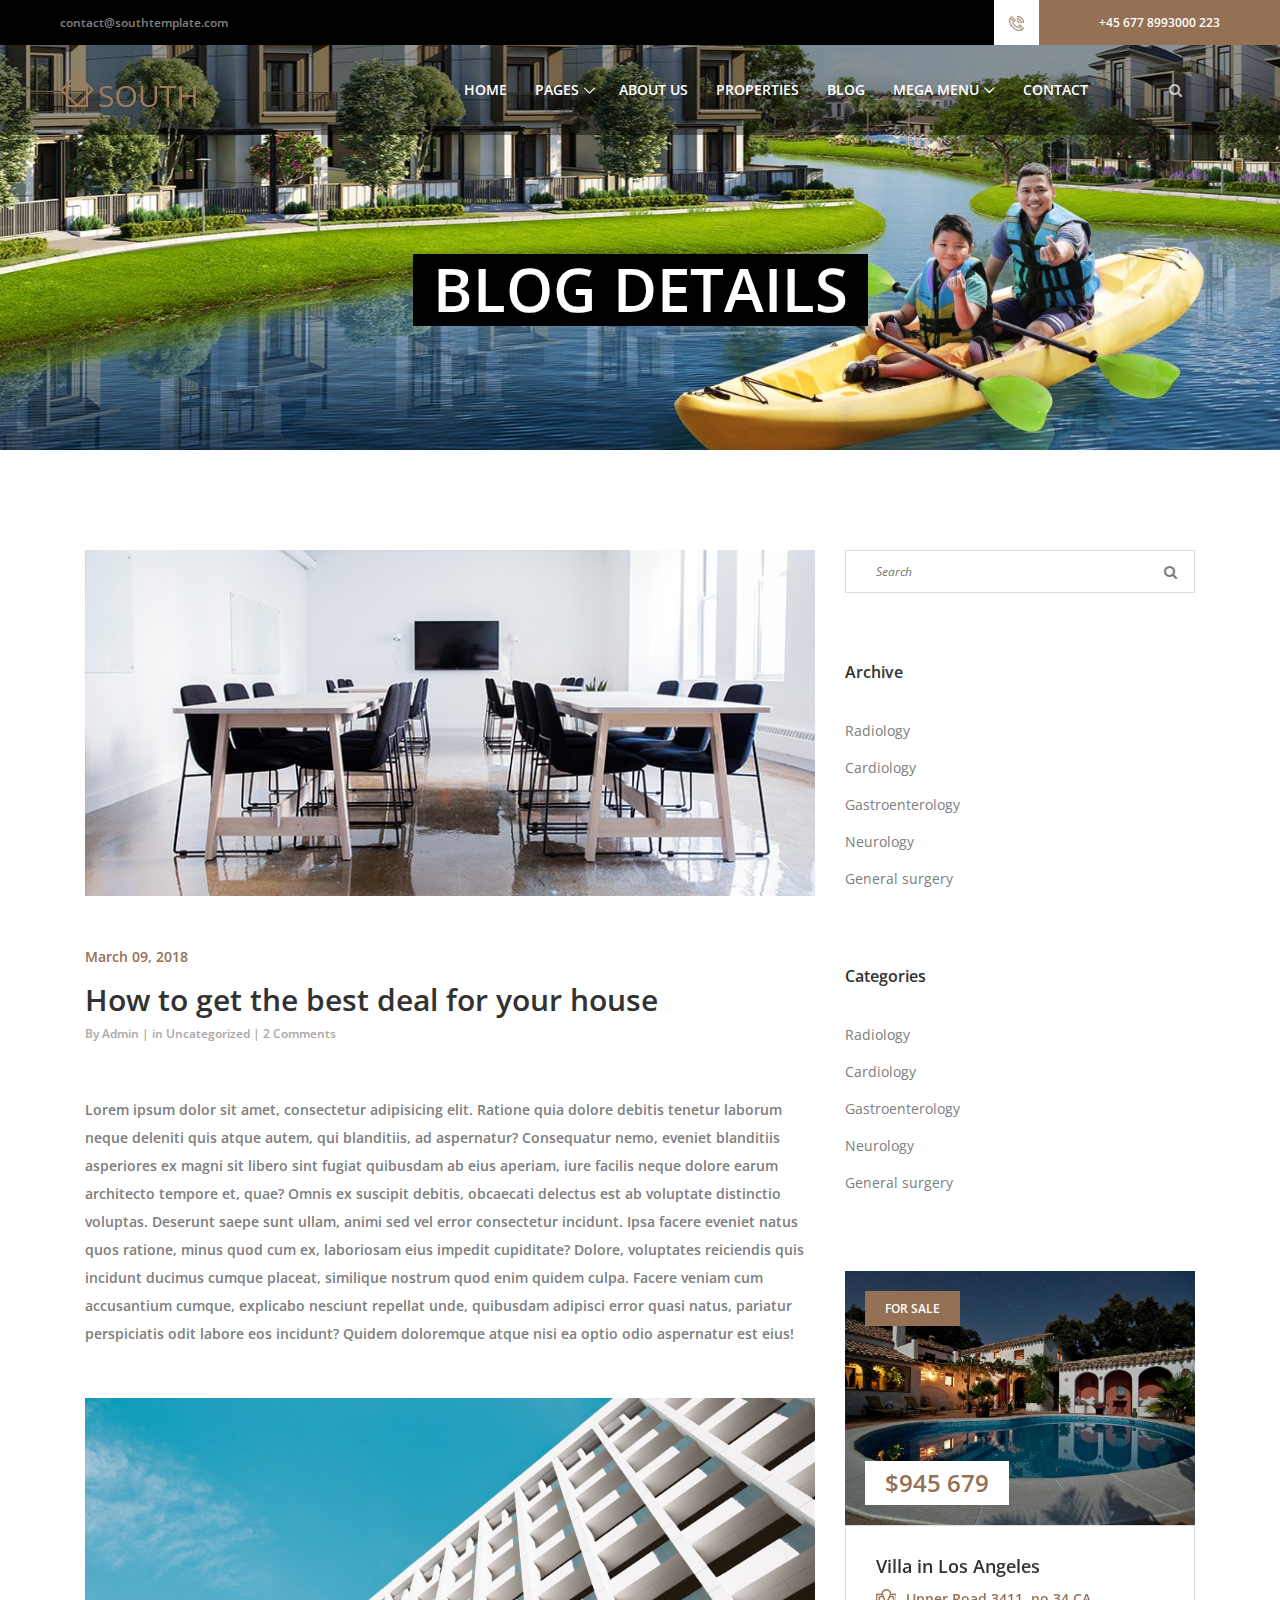
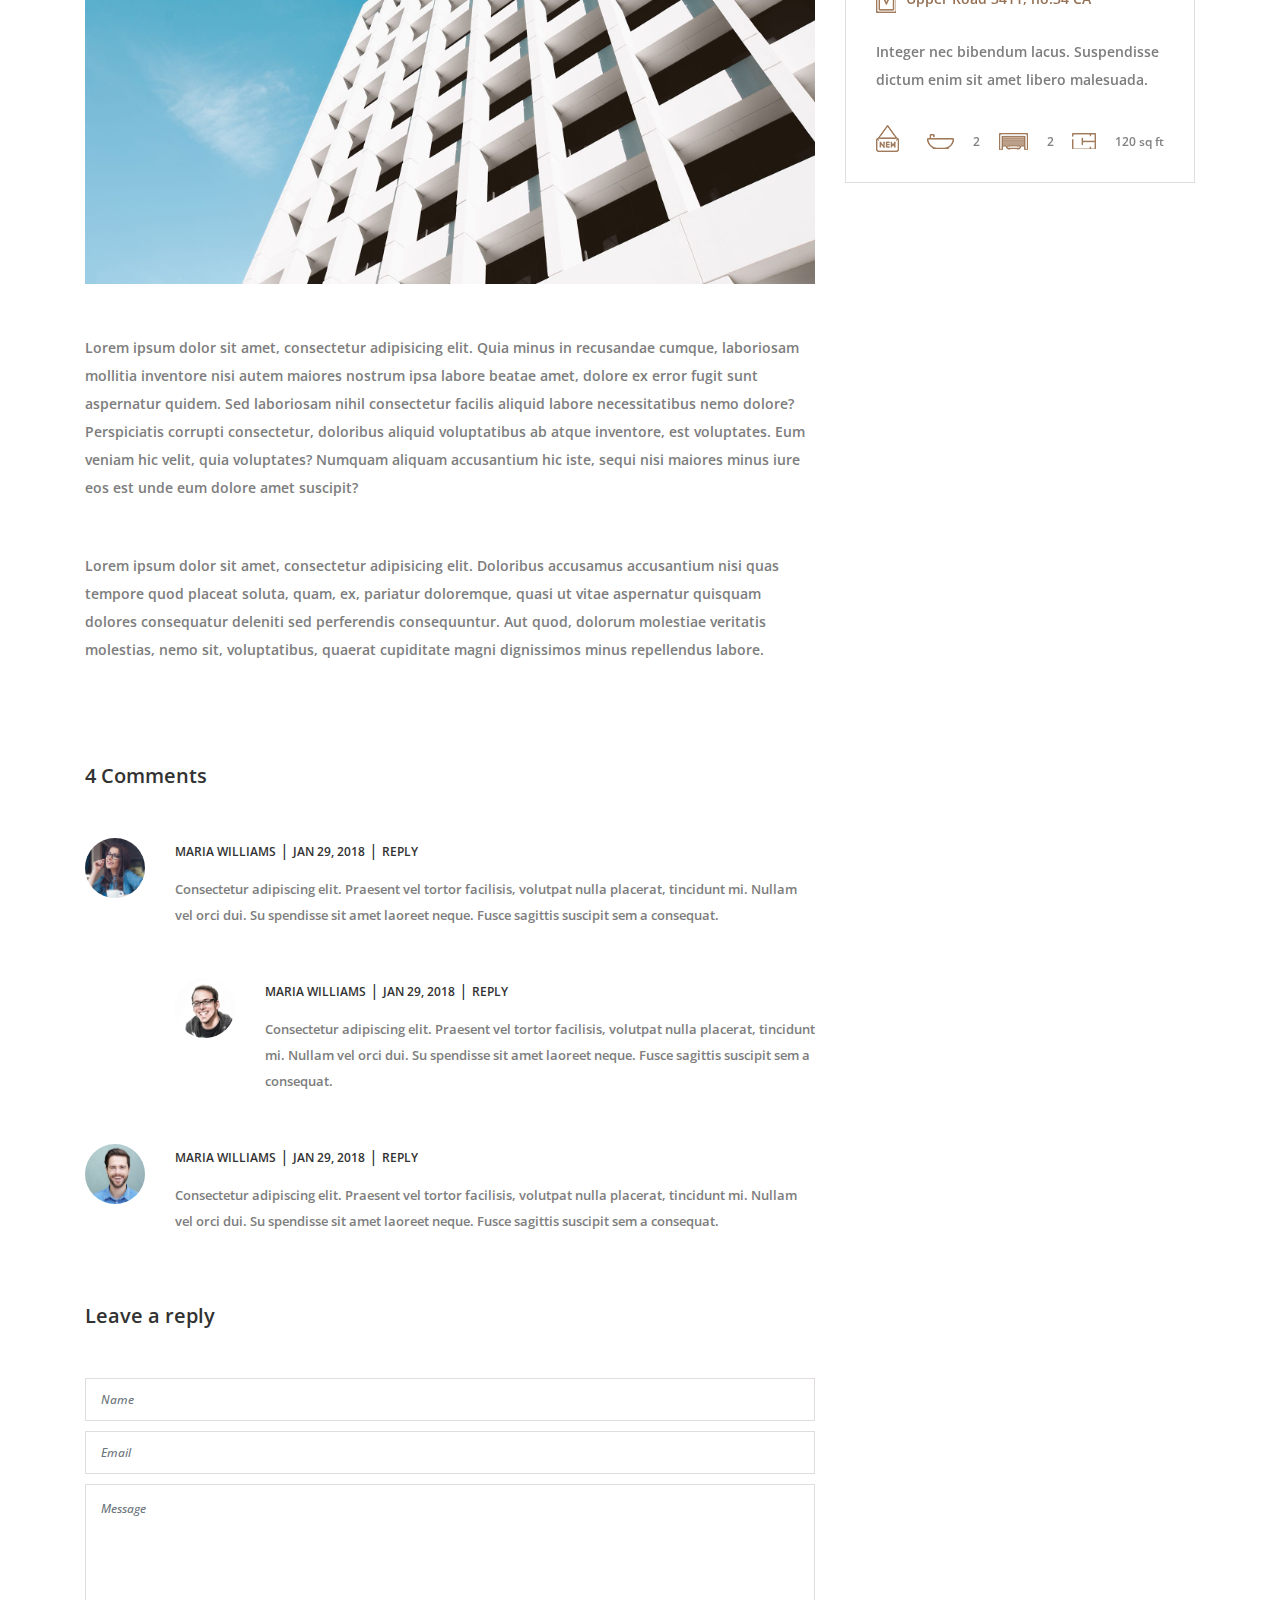
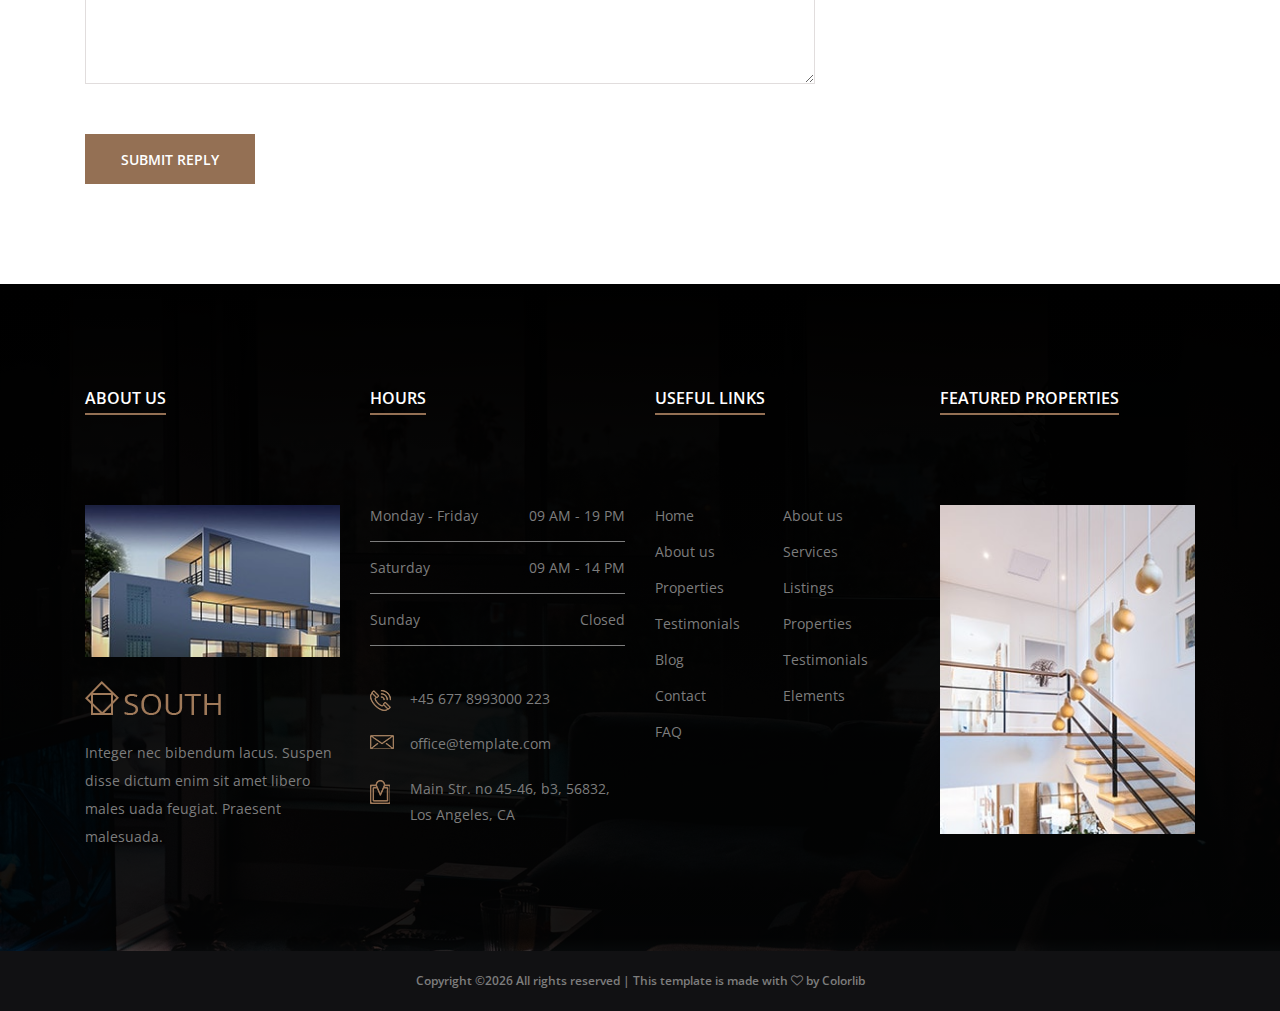
<file: single-blog.html>
<!DOCTYPE html>
<html lang="en">

<head>
    <meta charset="UTF-8">
    <meta name="description" content="">
    <meta http-equiv="X-UA-Compatible" content="IE=edge">
    <meta name="viewport" content="width=device-width, initial-scale=1, shrink-to-fit=no">
    <!-- The above 4 meta tags *must* come first in the head; any other head content must come *after* these tags -->

    <!-- Title  -->
    <title>South - Real Estate Agency Template | Single Blog</title>

    <!-- Favicon  -->
    <link rel="icon" href="img/core-img/favicon.ico">

    <!-- Style CSS -->
    <link rel="stylesheet" href="style.css">

</head>

<body>
    <!-- Preloader -->
    <div id="preloader">
        <div class="south-load"></div>
    </div>

    <!-- ##### Header Area Start ##### -->
    <header class="header-area">

        <!-- Top Header Area -->
        <div class="top-header-area">
            <div class="h-100 d-md-flex justify-content-between align-items-center">
                <div class="email-address">
                    <a href="mailto:contact@southtemplate.com">contact@southtemplate.com</a>
                </div>
                <div class="phone-number d-flex">
                    <div class="icon">
                        <img src="img/icons/phone-call.png" alt="">
                    </div>
                    <div class="number">
                        <a href="tel:+45 677 8993000 223">+45 677 8993000 223</a>
                    </div>
                </div>
            </div>
        </div>

        <!-- Main Header Area -->
        <div class="main-header-area" id="stickyHeader">
            <div class="classy-nav-container breakpoint-off">
                <!-- Classy Menu -->
                <nav class="classy-navbar justify-content-between" id="southNav">

                    <!-- Logo -->
                    <a class="nav-brand" href="index.html"><img src="img/core-img/logo.png" alt=""></a>

                    <!-- Navbar Toggler -->
                    <div class="classy-navbar-toggler">
                        <span class="navbarToggler"><span></span><span></span><span></span></span>
                    </div>

                    <!-- Menu -->
                    <div class="classy-menu">

                        <!-- close btn -->
                        <div class="classycloseIcon">
                            <div class="cross-wrap"><span class="top"></span><span class="bottom"></span></div>
                        </div>

                        <!-- Nav Start -->
                        <div class="classynav">
                            <ul>
                                <li><a href="index.html">Home</a></li>
                                <li><a href="#">Pages</a>
                                    <ul class="dropdown">
                                        <li><a href="index.html">Home</a></li>
                                        <li><a href="about-us.html">About Us</a></li>
                                        <li><a href="#">Listings</a>
                                            <ul class="dropdown">
                                                <li><a href="listings.html">Listings</a></li>
                                                <li><a href="single-listings.html">Single Listings</a></li>
                                            </ul>
                                        </li>
                                        <li><a href="#">Blog</a>
                                            <ul class="dropdown">
                                                <li><a href="blog.html">Blog</a></li>
                                                <li><a href="single-blog.html">Single Blog</a></li>
                                            </ul>
                                        </li>
                                        <li><a href="contact.html">Contact</a></li>
                                        <li><a href="elements.html">Elements</a></li>
                                    </ul>
                                </li>
                                <li><a href="about-us.html">About Us</a></li>
                                <li><a href="listings.html">Properties</a></li>
                                <li><a href="blog.html">Blog</a></li>
                                <li><a href="#">Mega Menu</a>
                                    <div class="megamenu">
                                        <ul class="single-mega cn-col-4">
                                            <li class="title">Headline 1</li>
                                            <li><a href="#">Mega Menu Item 1</a></li>
                                            <li><a href="#">Mega Menu Item 2</a></li>
                                            <li><a href="#">Mega Menu Item 3</a></li>
                                            <li><a href="#">Mega Menu Item 4</a></li>
                                            <li><a href="#">Mega Menu Item 5</a></li>
                                        </ul>
                                        <ul class="single-mega cn-col-4">
                                            <li class="title">Headline 2</li>
                                            <li><a href="#">Mega Menu Item 1</a></li>
                                            <li><a href="#">Mega Menu Item 2</a></li>
                                            <li><a href="#">Mega Menu Item 3</a></li>
                                            <li><a href="#">Mega Menu Item 4</a></li>
                                            <li><a href="#">Mega Menu Item 5</a></li>
                                        </ul>
                                        <ul class="single-mega cn-col-4">
                                            <li class="title">Headline 3</li>
                                            <li><a href="#">Mega Menu Item 1</a></li>
                                            <li><a href="#">Mega Menu Item 2</a></li>
                                            <li><a href="#">Mega Menu Item 3</a></li>
                                            <li><a href="#">Mega Menu Item 4</a></li>
                                            <li><a href="#">Mega Menu Item 5</a></li>
                                        </ul>
                                        <ul class="single-mega cn-col-4">
                                            <li class="title">Headline 4</li>
                                            <li><a href="#">Mega Menu Item 1</a></li>
                                            <li><a href="#">Mega Menu Item 2</a></li>
                                            <li><a href="#">Mega Menu Item 3</a></li>
                                            <li><a href="#">Mega Menu Item 4</a></li>
                                            <li><a href="#">Mega Menu Item 5</a></li>
                                        </ul>
                                    </div>
                                </li>
                                <li><a href="contact.html">Contact</a></li>
                            </ul>

                            <!-- Search Form -->
                            <div class="south-search-form">
                                <form action="#" method="post">
                                    <input type="search" name="search" id="search" placeholder="Search Anything ...">
                                    <button type="submit"><i class="fa fa-search" aria-hidden="true"></i></button>
                                </form>
                            </div>

                            <!-- Search Button -->
                            <a href="#" class="searchbtn"><i class="fa" aria-hidden="true"></i></a>
                        </div>
                        <!-- Nav End -->
                    </div>
                </nav>
            </div>
        </div>
    </header>
    <!-- ##### Header Area End ##### -->

    <!-- ##### Breadcumb Area Start ##### -->
    <section class="breadcumb-area bg-img" style="background-image: url(img/bg-img/hero1.jpg);">
        <div class="container h-100">
            <div class="row h-100 align-items-center">
                <div class="col-12">
                    <div class="breadcumb-content">
                        <h3 class="breadcumb-title">Blog Details</h3>
                    </div>
                </div>
            </div>
        </div>
    </section>
    <!-- ##### Breadcumb Area End ##### -->

    <!-- ##### Blog Area Start ##### -->
    <section class="blog-area section-padding-100">
        <div class="container">
            <div class="row">
                <div class="col-12 col-lg-8">

                    <div class="single-blog-area">
                        <!-- Post Thumbnail -->
                        <div class="blog-post-thumbnail">
                            <img src="img/blog-img/blog3.jpg" alt="">
                        </div>
                        <!-- Post Content -->
                        <div class="post-content">
                            <!-- Date -->
                            <div class="post-date">
                                <a href="#">March 09, 2018</a>
                            </div>
                            <!-- Headline -->
                            <a href="#" class="headline">How to get the best deal for your house</a>
                            <!-- Post Meta -->
                            <div class="post-meta">
                                <p>By <a href="#">Admin</a> | in <a href="#">Uncategorized</a> | <a href="#">2 Comments</a></p>
                            </div>
                            <p>Lorem ipsum dolor sit amet, consectetur adipisicing elit. Ratione quia dolore debitis tenetur laborum neque deleniti quis atque autem, qui blanditiis, ad aspernatur? Consequatur nemo, eveniet blanditiis asperiores ex magni sit libero sint fugiat quibusdam ab eius aperiam, iure facilis neque dolore earum architecto tempore et, quae? Omnis ex suscipit debitis, obcaecati delectus est ab voluptate distinctio voluptas. Deserunt saepe sunt ullam, animi sed vel error consectetur incidunt. Ipsa facere eveniet natus quos ratione, minus quod cum ex, laboriosam eius impedit cupiditate? Dolore, voluptates reiciendis quis incidunt ducimus cumque placeat, similique nostrum quod enim quidem culpa. Facere veniam cum accusantium cumque, explicabo nesciunt repellat unde, quibusdam adipisci error quasi natus, pariatur perspiciatis odit labore eos incidunt? Quidem doloremque atque nisi ea optio odio aspernatur est eius!</p>
                            <img class="mb-50" src="img/bg-img/hero3.jpg" alt="">
                            <p>Lorem ipsum dolor sit amet, consectetur adipisicing elit. Quia minus in recusandae cumque, laboriosam mollitia inventore nisi autem maiores nostrum ipsa labore beatae amet, dolore ex error fugit sunt aspernatur quidem. Sed laboriosam nihil consectetur facilis aliquid labore necessitatibus nemo dolore? Perspiciatis corrupti consectetur, doloribus aliquid voluptatibus ab atque inventore, est voluptates. Eum veniam hic velit, quia voluptates? Numquam aliquam accusantium hic iste, sequi nisi maiores minus iure eos est unde eum dolore amet suscipit?</p>
                            <p>Lorem ipsum dolor sit amet, consectetur adipisicing elit. Doloribus accusamus accusantium nisi quas tempore quod placeat soluta, quam, ex, pariatur doloremque, quasi ut vitae aspernatur quisquam dolores consequatur deleniti sed perferendis consequuntur. Aut quod, dolorum molestiae veritatis molestias, nemo sit, voluptatibus, quaerat cupiditate magni dignissimos minus repellendus labore.</p>
                        </div>
                    </div>

                    <div class="comments-area">
                        <h5>4 Comments</h5>
                        <ol>
                            <!-- Single Comment Area -->
                            <li class="single_comment_area">
                                <div class="comment-wrapper d-flex">
                                    <!-- Comment Meta -->
                                    <div class="comment-author">
                                        <img src="img/blog-img/c-1.jpg" alt="">
                                    </div>
                                    <!-- Comment Content -->
                                    <div class="comment-content">
                                        <div class="comment-meta">
                                            <a href="#" class="comment-author-name">Maria Williams</a> |
                                            <a href="#" class="comment-date">Jan 29, 2018</a> |
                                            <a href="#" class="comment-reply">Reply</a>
                                        </div>
                                        <p>Consectetur adipiscing elit. Praesent vel tortor facilisis, volutpat nulla placerat, tincidunt mi. Nullam vel orci dui. Su spendisse sit amet laoreet neque. Fusce sagittis suscipit sem a consequat.</p>
                                    </div>
                                </div>
                                <ol class="children">
                                    <li class="single_comment_area">
                                        <div class="comment-wrapper d-flex">
                                            <!-- Comment Meta -->
                                            <div class="comment-author">
                                                <img src="img/blog-img/c-2.jpg" alt="">
                                            </div>
                                            <!-- Comment Content -->
                                            <div class="comment-content">
                                                <div class="comment-meta">
                                                    <a href="#" class="comment-author-name">Maria Williams</a> |
                                                    <a href="#" class="comment-date">Jan 29, 2018</a> |
                                                    <a href="#" class="comment-reply">Reply</a>
                                                </div>
                                                <p>Consectetur adipiscing elit. Praesent vel tortor facilisis, volutpat nulla placerat, tincidunt mi. Nullam vel orci dui. Su spendisse sit amet laoreet neque. Fusce sagittis suscipit sem a consequat.</p>
                                            </div>
                                        </div>
                                    </li>
                                </ol>
                            </li>
                            <li class="single_comment_area">
                                <div class="comment-wrapper d-flex">
                                    <!-- Comment Meta -->
                                    <div class="comment-author">
                                        <img src="img/blog-img/c-3.jpg" alt="">
                                    </div>
                                    <!-- Comment Content -->
                                    <div class="comment-content">
                                        <div class="comment-meta">
                                            <a href="#" class="comment-author-name">Maria Williams</a> |
                                            <a href="#" class="comment-date">Jan 29, 2018</a> |
                                            <a href="#" class="comment-reply">Reply</a>
                                        </div>
                                        <p>Consectetur adipiscing elit. Praesent vel tortor facilisis, volutpat nulla placerat, tincidunt mi. Nullam vel orci dui. Su spendisse sit amet laoreet neque. Fusce sagittis suscipit sem a consequat.</p>
                                    </div>
                                </div>
                            </li>
                        </ol>
                    </div>

                    <!-- Leave A Comment -->
                    <div class="leave-comment-area mt-70 clearfix">
                        <div class="comment-form">
                            <h5>Leave a reply</h5>

                            <!-- Comment Form -->
                            <form action="#" method="post">
                                <div class="form-group">
                                    <input type="text" class="form-control" id="contact-name" placeholder="Name">
                                </div>
                                <div class="form-group">
                                    <input type="email" class="form-control" id="contact-email" placeholder="Email">
                                </div>
                                <div class="form-group">
                                    <textarea class="form-control" name="message" id="message" cols="30" rows="10" placeholder="Message"></textarea>
                                </div>
                                <button type="submit" class="btn south-btn">Submit Reply</button>
                            </form>
                        </div>
                    </div>
                </div>

                <div class="col-12 col-lg-4">
                    <div class="blog-sidebar-area">

                        <!-- Search Widget -->
                        <div class="search-widget-area mb-70">
                            <form action="#" method="get">
                                <input type="search" name="search" id="search" placeholder="Search">
                                <button type="submit"><i class="fa fa-search"></i></button>
                            </form>
                        </div>

                        <!-- Catagories Widget -->
                        <div class="south-catagories-card mb-70">
                            <h5>Archive</h5>
                            <ul class="catagories-menu">
                                <li><a href="#">Radiology</a></li>
                                <li><a href="#">Cardiology</a></li>
                                <li><a href="#">Gastroenterology</a></li>
                                <li><a href="#">Neurology</a></li>
                                <li><a href="#">General surgery</a></li>
                            </ul>
                        </div>

                        <!-- Catagories Widget -->
                        <div class="south-catagories-card mb-70">
                            <h5>Categories</h5>
                            <ul class="catagories-menu">
                                <li><a href="#">Radiology</a></li>
                                <li><a href="#">Cardiology</a></li>
                                <li><a href="#">Gastroenterology</a></li>
                                <li><a href="#">Neurology</a></li>
                                <li><a href="#">General surgery</a></li>
                            </ul>
                        </div>

                        <!-- Catagories Widget -->
                        <div class="featured-properties-slides owl-carousel">

                            <!-- Single Slide -->
                            <div class="single-featured-property">
                                <!-- Property Thumbnail -->
                                <div class="property-thumb">
                                    <img src="img/bg-img/feature1.jpg" alt="">

                                    <div class="tag">
                                        <span>For Sale</span>
                                    </div>
                                    <div class="list-price">
                                        <p>$945 679</p>
                                    </div>
                                </div>
                                <!-- Property Content -->
                                <div class="property-content">
                                    <h5>Villa in Los Angeles</h5>
                                    <p class="location"><img src="img/icons/location.png" alt="">Upper Road 3411, no.34 CA</p>
                                    <p>Integer nec bibendum lacus. Suspendisse dictum enim sit amet libero malesuada.</p>
                                    <div class="property-meta-data d-flex align-items-end justify-content-between">
                                        <div class="new-tag">
                                            <img src="img/icons/new.png" alt="">
                                        </div>
                                        <div class="bathroom">
                                            <img src="img/icons/bathtub.png" alt="">
                                            <span>2</span>
                                        </div>
                                        <div class="garage">
                                            <img src="img/icons/garage.png" alt="">
                                            <span>2</span>
                                        </div>
                                        <div class="space">
                                            <img src="img/icons/space.png" alt="">
                                            <span>120 sq ft</span>
                                        </div>
                                    </div>
                                </div>
                            </div>

                            <!-- Single Slide -->
                            <div class="single-featured-property">
                                <!-- Property Thumbnail -->
                                <div class="property-thumb">
                                    <img src="img/bg-img/feature2.jpg" alt="">

                                    <div class="tag">
                                        <span>For Sale</span>
                                    </div>
                                    <div class="list-price">
                                        <p>$945 679</p>
                                    </div>
                                </div>
                                <!-- Property Content -->
                                <div class="property-content">
                                    <h5>Town House in Los Angeles</h5>
                                    <p class="location"><img src="img/icons/location.png" alt="">Upper Road 3411, no.34 CA</p>
                                    <p>Integer nec bibendum lacus. Suspendisse dictum enim sit amet libero malesuada.</p>
                                    <div class="property-meta-data d-flex align-items-end justify-content-between">
                                        <div class="new-tag">
                                            <img src="img/icons/new.png" alt="">
                                        </div>
                                        <div class="bathroom">
                                            <img src="img/icons/bathtub.png" alt="">
                                            <span>2</span>
                                        </div>
                                        <div class="garage">
                                            <img src="img/icons/garage.png" alt="">
                                            <span>2</span>
                                        </div>
                                        <div class="space">
                                            <img src="img/icons/space.png" alt="">
                                            <span>120 sq ft</span>
                                        </div>
                                    </div>
                                </div>
                            </div>
                        </div>

                    </div>
                </div>
            </div>
        </div>
    </section>
    <!-- ##### Blog Area End ##### -->

    <!-- ##### Footer Area Start ##### -->
    <footer class="footer-area section-padding-100-0 bg-img gradient-background-overlay" style="background-image: url(img/bg-img/cta.jpg);">
        <!-- Main Footer Area -->
        <div class="main-footer-area">
            <div class="container">
                <div class="row">

                    <!-- Single Footer Widget -->
                    <div class="col-12 col-sm-6 col-xl-3">
                        <div class="footer-widget-area mb-100">
                            <!-- Widget Title -->
                            <div class="widget-title">
                                <h6>About Us</h6>
                            </div>

                            <img src="img/bg-img/footer.jpg" alt="">
                            <div class="footer-logo my-4">
                                <img src="img/core-img/logo.png" alt="">
                            </div>
                            <p>Integer nec bibendum lacus. Suspen disse dictum enim sit amet libero males uada feugiat. Praesent malesuada.</p>
                        </div>
                    </div>

                    <!-- Single Footer Widget -->
                    <div class="col-12 col-sm-6 col-xl-3">
                        <div class="footer-widget-area mb-100">
                            <!-- Widget Title -->
                            <div class="widget-title">
                                <h6>Hours</h6>
                            </div>
                            <!-- Office Hours -->
                            <div class="weekly-office-hours">
                                <ul>
                                    <li class="d-flex align-items-center justify-content-between"><span>Monday - Friday</span> <span>09 AM - 19 PM</span></li>
                                    <li class="d-flex align-items-center justify-content-between"><span>Saturday</span> <span>09 AM - 14 PM</span></li>
                                    <li class="d-flex align-items-center justify-content-between"><span>Sunday</span> <span>Closed</span></li>
                                </ul>
                            </div>
                            <!-- Address -->
                            <div class="address">
                                <h6><img src="img/icons/phone-call.png" alt=""> +45 677 8993000 223</h6>
                                <h6><img src="img/icons/envelope.png" alt=""> office@template.com</h6>
                                <h6><img src="img/icons/location.png" alt=""> Main Str. no 45-46, b3, 56832, Los Angeles, CA</h6>
                            </div>
                        </div>
                    </div>

                    <!-- Single Footer Widget -->
                    <div class="col-12 col-sm-6 col-xl-3">
                        <div class="footer-widget-area mb-100">
                            <!-- Widget Title -->
                            <div class="widget-title">
                                <h6>Useful Links</h6>
                            </div>
                            <!-- Nav -->
                            <ul class="useful-links-nav d-flex align-items-center">
                                <li><a href="#">Home</a></li>
                                <li><a href="#">About us</a></li>
                                <li><a href="#">About us</a></li>
                                <li><a href="#">Services</a></li>
                                <li><a href="#">Properties</a></li>
                                <li><a href="#">Listings</a></li>
                                <li><a href="#">Testimonials</a></li>
                                <li><a href="#">Properties</a></li>
                                <li><a href="#">Blog</a></li>
                                <li><a href="#">Testimonials</a></li>
                                <li><a href="#">Contact</a></li>
                                <li><a href="#">Elements</a></li>
                                <li><a href="#">FAQ</a></li>
                            </ul>
                        </div>
                    </div>

                    <!-- Single Footer Widget -->
                    <div class="col-12 col-sm-6 col-xl-3">
                        <div class="footer-widget-area mb-100">
                            <!-- Widget Title -->
                            <div class="widget-title">
                                <h6>Featured Properties</h6>
                            </div>
                            <!-- Featured Properties Slides -->
                            <div class="featured-properties-slides owl-carousel">
                                <!-- Single Slide -->
                                <div class="single-featured-properties-slide">
                                    <a href="#"><img src="img/bg-img/fea-product.jpg" alt=""></a>
                                </div>
                                <!-- Single Slide -->
                                <div class="single-featured-properties-slide">
                                    <a href="#"><img src="img/bg-img/fea-product.jpg" alt=""></a>
                                </div>
                                <!-- Single Slide -->
                                <div class="single-featured-properties-slide">
                                    <a href="#"><img src="img/bg-img/fea-product.jpg" alt=""></a>
                                </div>
                            </div>
                        </div>
                    </div>

                </div>
            </div>
        </div>

        <!-- Copywrite Text -->
        <div class="copywrite-text d-flex align-items-center justify-content-center">
            <p><!-- Link back to Colorlib can't be removed. Template is licensed under CC BY 3.0. -->
Copyright &copy;<script>document.write(new Date().getFullYear());</script> All rights reserved | This template is made with <i class="fa fa-heart-o" aria-hidden="true"></i> by <a href="https://colorlib.com" target="_blank">Colorlib</a>
<!-- Link back to Colorlib can't be removed. Template is licensed under CC BY 3.0. -->
        </div>
    </footer>
    <!-- ##### Footer Area End ##### -->

    <!-- jQuery (Necessary for All JavaScript Plugins) -->
    <script src="js/jquery/jquery-2.2.4.min.js"></script>
    <!-- Popper js -->
    <script src="js/popper.min.js"></script>
    <!-- Bootstrap js -->
    <script src="js/bootstrap.min.js"></script>
    <!-- Plugins js -->
    <script src="js/plugins.js"></script>
    <script src="js/classy-nav.min.js"></script>
    <script src="js/jquery-ui.min.js"></script>
    <!-- Active js -->
    <script src="js/active.js"></script>

</body>

</html>
</file>
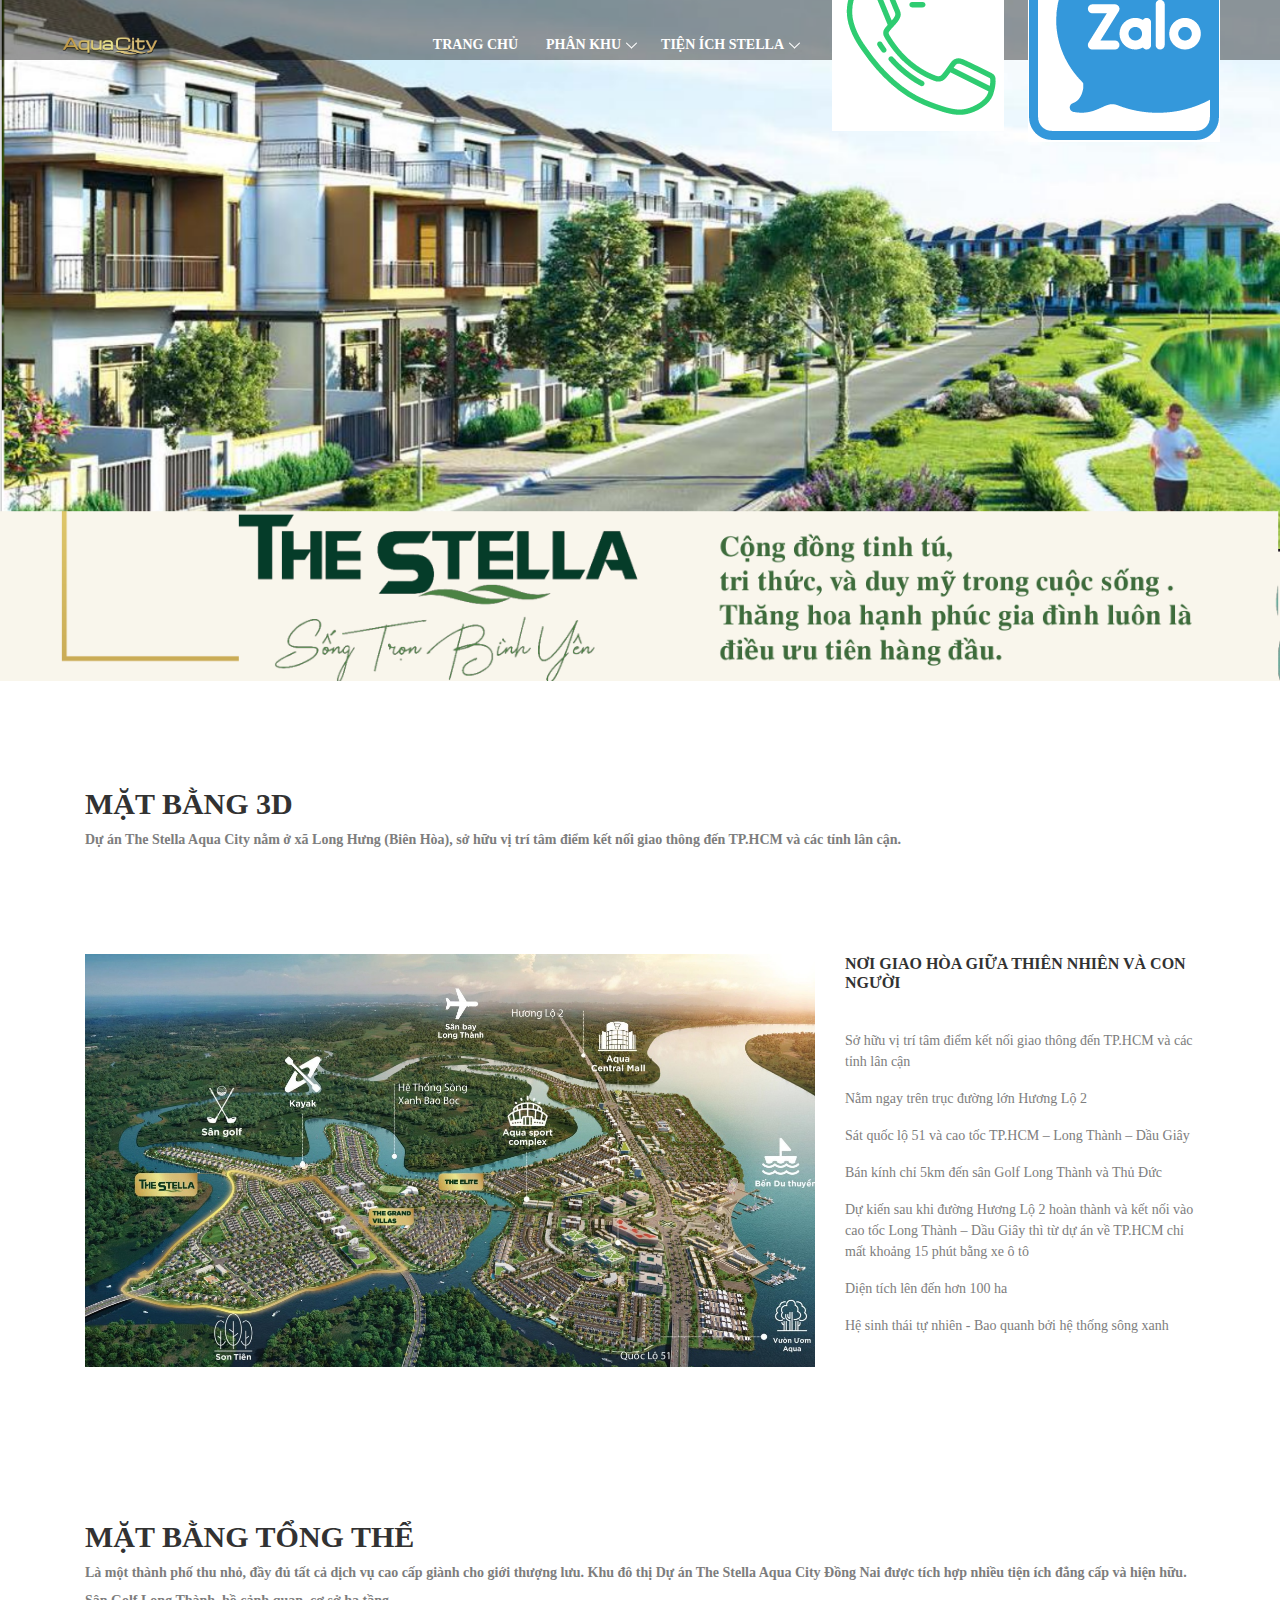
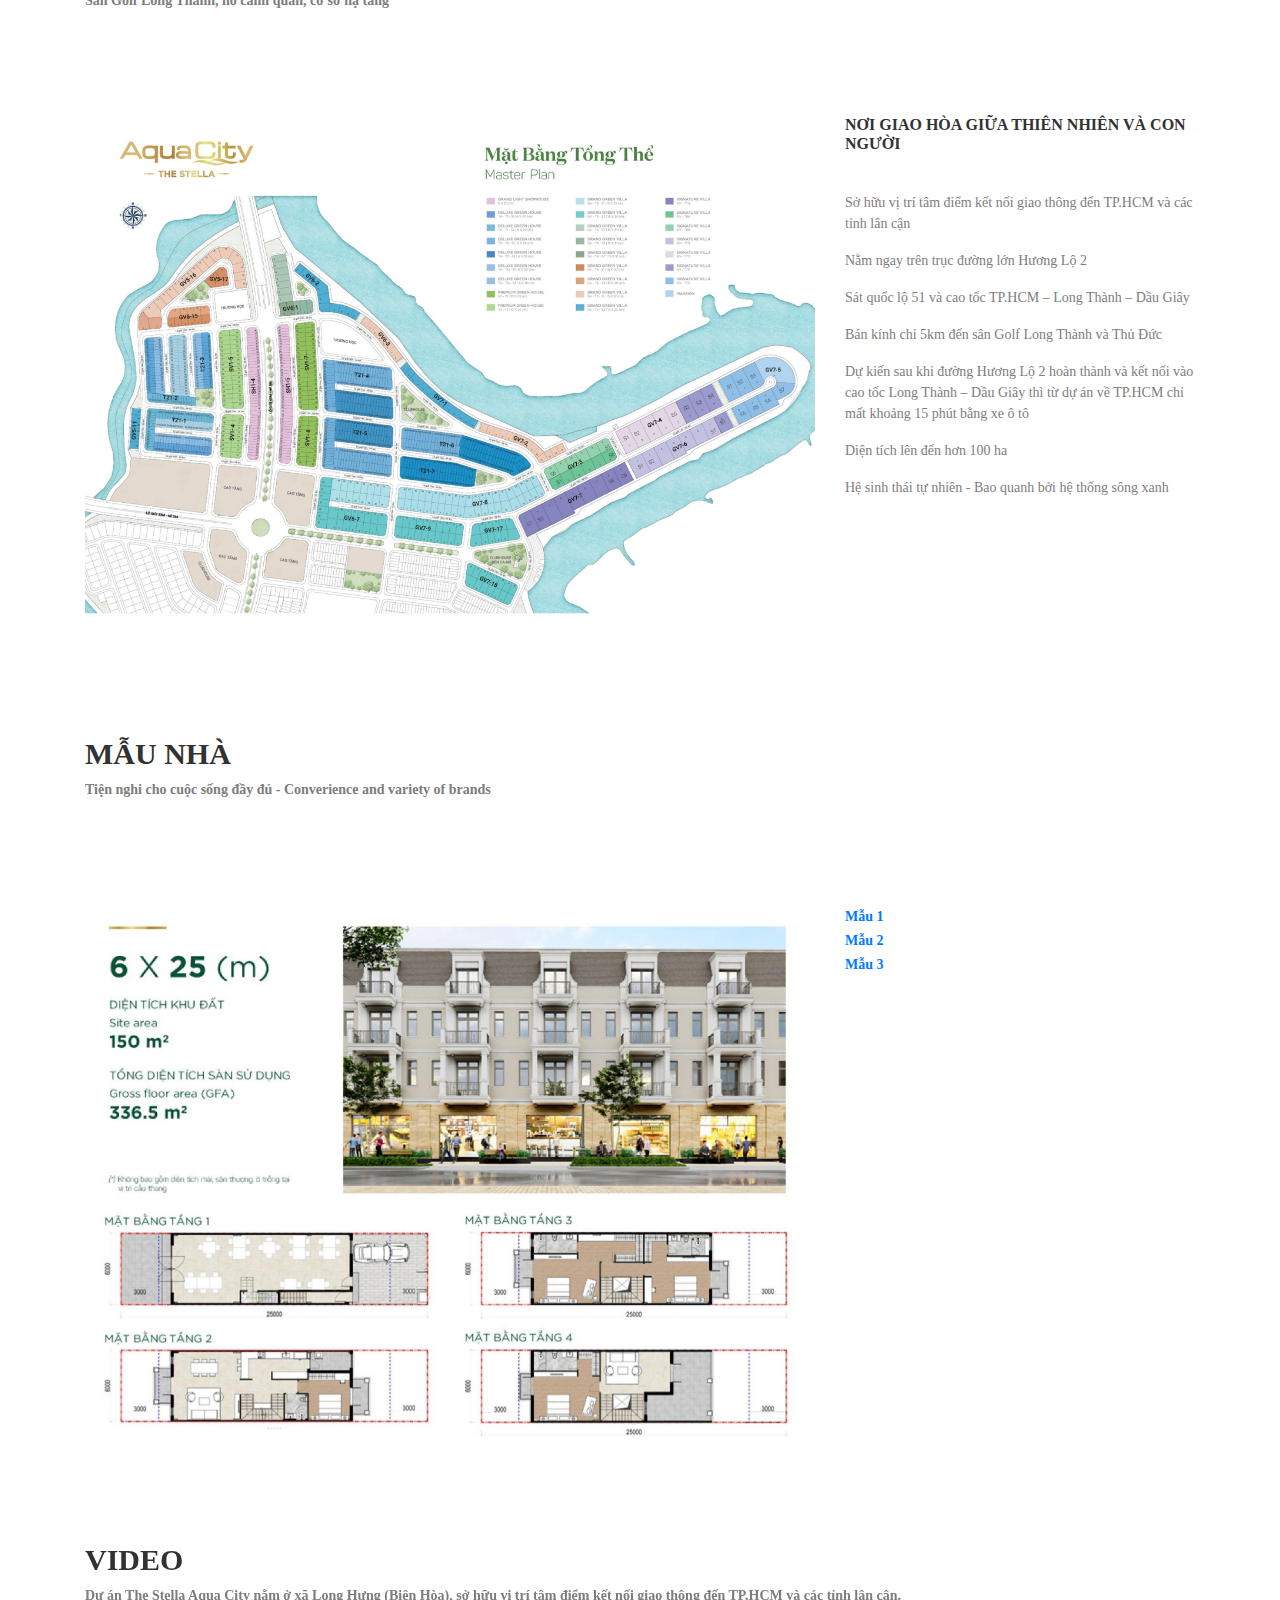
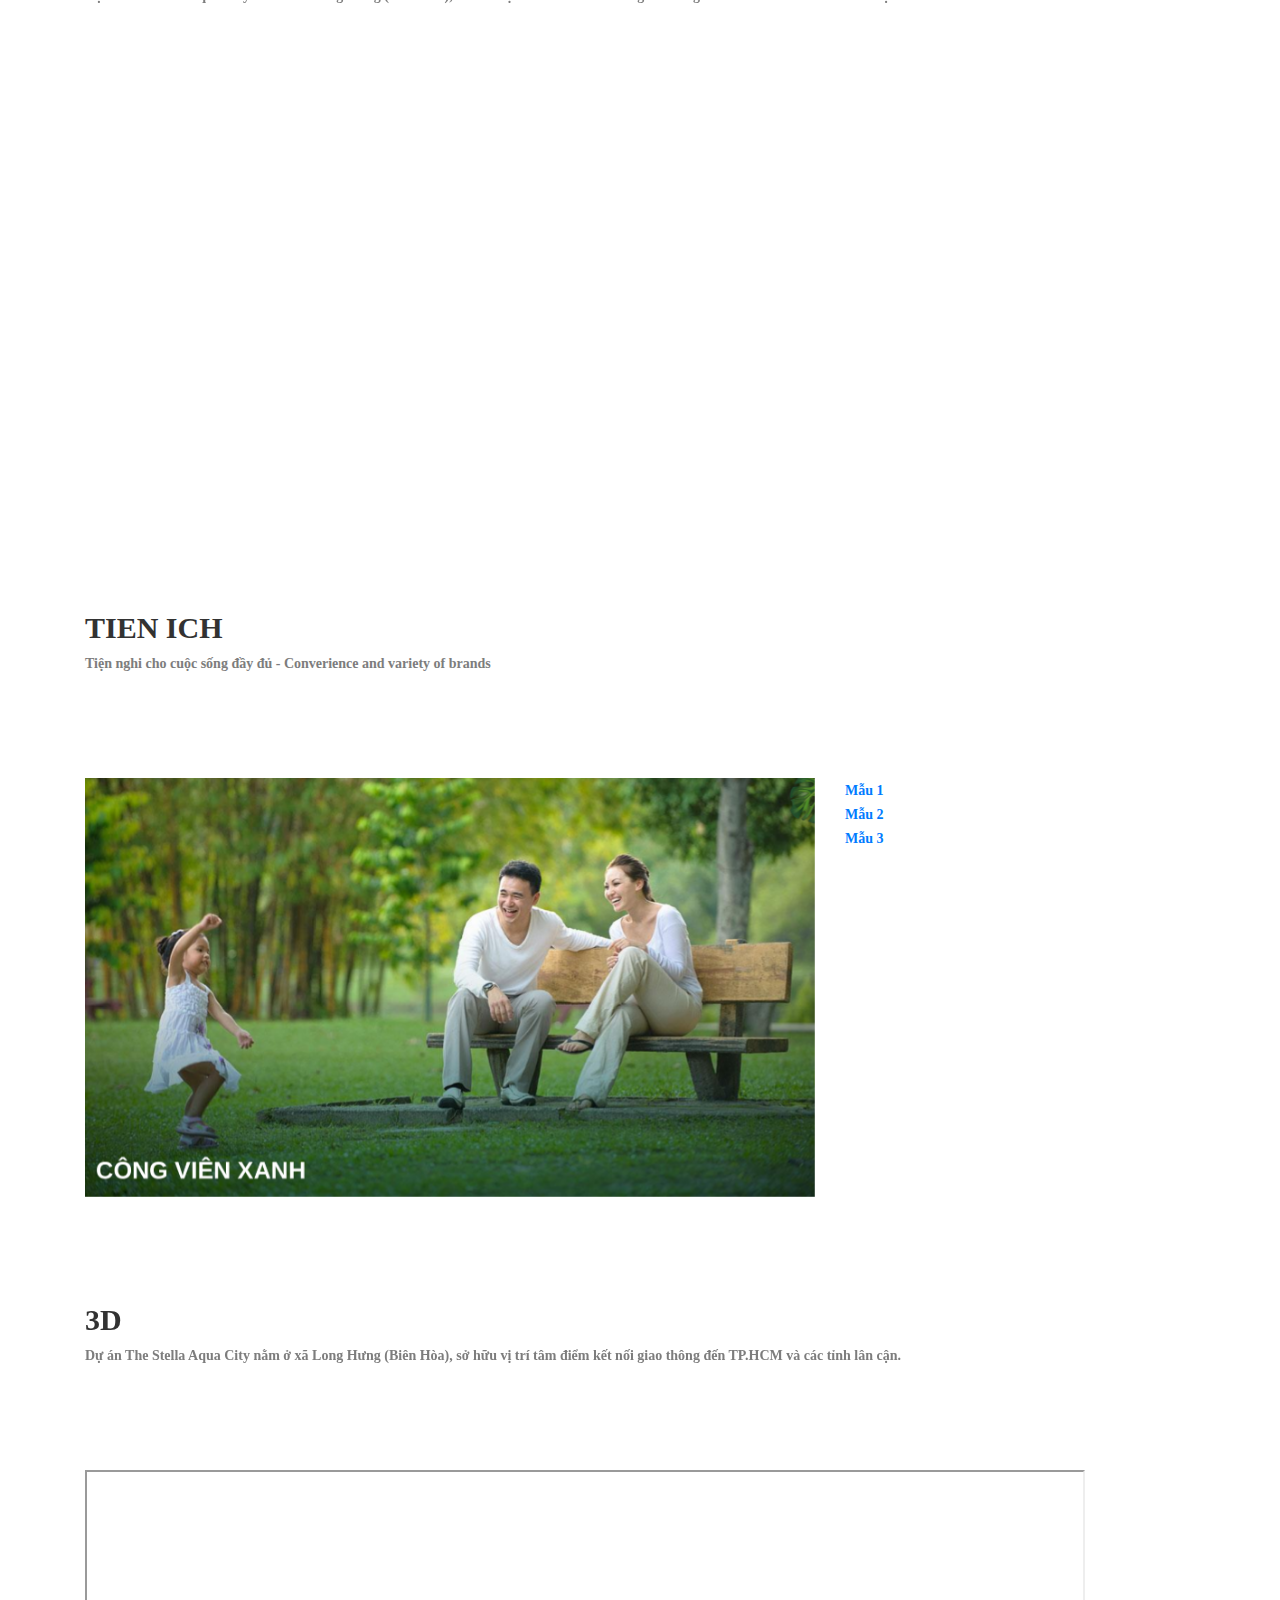
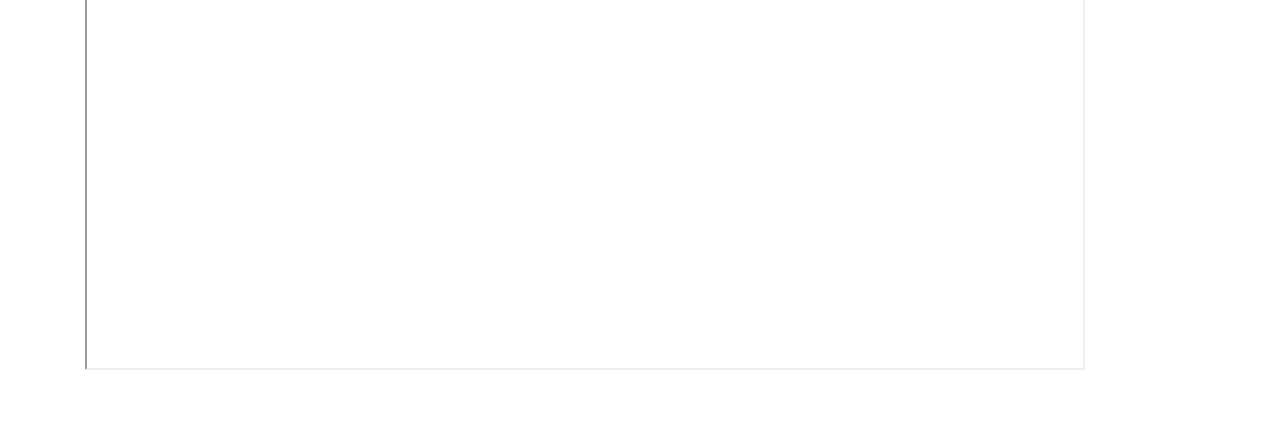
<file: the-stella.html>
<!DOCTYPE html>
<html lang="en">

<head>
    <meta charset="UTF-8">
    <meta name="description" content="">
    <meta http-equiv="X-UA-Compatible" content="IE=edge">
    <meta name="viewport" content="width=device-width, initial-scale=1, shrink-to-fit=no">
    <!-- The above 4 meta tags *must* come first in the head; any other head content must come *after* these tags -->

    <!-- Title  -->
    <title>The Stella</title>

    <!-- Favicon  -->
    <link rel="icon" href="img/core-img/favicon.ico">

    <!-- Style CSS -->
    <link rel="stylesheet" href="./css/style.css">
    <link rel="stylesheet" href="./css/custom.css">
    <!-- <link rel="import" href="html/base.html"> -->
</head>

<body>
    <!-- Preloader -->
    <div id="preloader">
        <div class="south-load"></div>
    </div>
    <header id="header" class="header-area">
        <div class="main-header-area" id="stickyHeader" style="height: 60px;">
            <div class="classy-nav-container breakpoint-off">
                <nav class="classy-navbar justify-content-between" id="southNav">
                    <a class="nav-brand logo" href="index.html"><img src="img/logo/logo.png" alt=""></a>
                    <div class="classy-navbar-toggler">
                        <span class="navbarToggler"><span></span><span></span><span></span></span>
                    </div>
                    <div class="classy-menu">
                        <div class="classycloseIcon">
                            <div class="cross-wrap"><span class="top"></span><span class="bottom"></span></div>
                        </div>
                        <div class="classynav">
                            <ul>
                                <li><a href="/">Trang chủ</a></li>
                                <li><a href="#">Phân khu</a>
                                    <ul class="dropdown">
                                        <li><a href="the-grand-villas.html">The Grand Villas</a></li>
                                        <li><a href="the-grand-villas.html">The Suite</a></li>
                                        <li><a href="the-grand-villas.html">The Valencia</a></li>
                                        <li><a href="the-grand-villas.html">River Park 1</a></li>
                                        <li><a href="the-grand-villas.html">The Elite</a></li>
                                        <li><a href="the-stella.html">The Stella</a></li>
                                    </ul>
                                </li>
                                <li><a href="#">Tiện ích Stella</a>
                                    <ul class="dropdown">
                                        <li><a href="#mat-bang-3d">Mat bang 3D</a></li>
                                        <li><a href="#mat-bang-tong-the">Mat bang tong the</a></li>
                                        <li><a href="#mau-nha">Mau nha</a></li>
                                        <li><a href="#video">Video</a></li>
                                        <li><a href="#tien-ich">Tien ich</a></li>
                                    </ul>
                                </li>
                                <li style="margin-left: 20px;">
                                    <div class="icon zalo">
                                        <img src="../img/icons/phone.png" alt="">
                                    </div>
                                </li>
                                <li style="margin-left: 20px;">
                                    <div class="icon zalo">
                                        <img src="../img/icons/zalo.png" alt="">
                                    </div>
                                </li>
                            </ul>
                        </div>
                        <!-- Nav End -->
                    </div>
                </nav>
            </div>
        </div>
    </header>
    <!-- ##### Header Area End ##### -->

    <!-- ##### Hero Area Start ##### -->
    <section class="hero-area">
        <div class="image-cover">
                <img src="img/duan/stella1.png" alt="">    
        </div>
        
    </section>
    <section class="south-blog-area">
        <div class="container">
            <div class="row single-blog-area mb-50">
                <div class="col-12 col-lg-12">
                    <div class="post-content" id="mat-bang-3d">
                        <p style="margin-top: 45px;"></p>
                        <a href="#" class="headline">
                            MẶT BẰNG 3D
                        </a>
                        <p>
                            Dự án The Stella Aqua City nằm ở xã Long Hưng (Biên Hòa), sở hữu vị trí tâm điểm kết nối giao thông đến TP.HCM và các tỉnh lân cận.
                        </p>
                    </div>
                </div>
                
                <div class="col-12 col-lg-8">
                    <!-- Single Blog Area -->
                    <div class="blog-post-thumbnail">
                        <img src="../img/aquacity/contrinh.jpg" alt="">
                    </div>
                </div>
                <div class="col-12 col-lg-4">
                    <div class="south-catagories-card mb-70">
                        <h5>NƠI GIAO HÒA GIỮA THIÊN NHIÊN VÀ CON NGƯỜI</h5>
                        <ul class="catagories-menu">
                            <li><a href="#">Sở hữu vị trí tâm điểm kết nối giao thông đến TP.HCM và các tỉnh lân cận</a></li>
                            <li><a href="#">Nằm ngay trên trục đường lớn Hương Lộ 2</a></li>
                            <li><a href="#">Sát quốc lộ 51 và cao tốc TP.HCM – Long Thành – Dầu Giây</a></li>
                            <li><a href="#">Bán kính chỉ 5km đến sân Golf Long Thành và Thủ Đức</a></li>
                            <li><a href="#">Dự kiến sau khi đường Hương Lộ 2 hoàn thành và kết nối vào cao tốc Long Thành – Dầu Giây thì từ dự án về TP.HCM chỉ mất khoảng 15 phút bằng xe ô tô</a></li>
                            <li><a href="#">Diện tích lên đến hơn 100 ha</a></li>
                            <li><a href="#">Hệ sinh thái tự nhiên - Bao quanh bởi hệ thống sông xanh </a></li>
                        </ul>
                    </div>
                </div>
                <div class="col-12 col-lg-12">
                    <div class="post-content" id="mat-bang-tong-the">
                        <p style="margin-top: 45px;"></p>
                        <a href="#" class="headline">
                            MẶT BẰNG TỔNG THỂ
                        </a>
                        <p>
                            Là một thành phố thu nhỏ, đầy đủ tất cả dịch vụ cao cấp giành cho giới thượng lưu. Khu đô thị Dự án The Stella Aqua City Đồng Nai được tích hợp nhiều tiện ích đẳng cấp và hiện hữu. Sân Golf Long Thành, hồ cảnh quan, cơ sở hạ tầng
                        </p>
                    </div>
                </div>
                <div class="col-12 col-lg-8">
                    <!-- Single Blog Area -->
                    <div class="blog-post-thumbnail">
                        <img src="../img/duan/stella-mbtt.jpg" alt="">
                    </div>
                </div>
                <div class="col-12 col-lg-4">
                    <div class="south-catagories-card mb-70">
                        <h5>NƠI GIAO HÒA GIỮA THIÊN NHIÊN VÀ CON NGƯỜI</h5>
                        <ul class="catagories-menu">
                            <li><a href="#">Sở hữu vị trí tâm điểm kết nối giao thông đến TP.HCM và các tỉnh lân cận</a></li>
                            <li><a href="#">Nằm ngay trên trục đường lớn Hương Lộ 2</a></li>
                            <li><a href="#">Sát quốc lộ 51 và cao tốc TP.HCM – Long Thành – Dầu Giây</a></li>
                            <li><a href="#">Bán kính chỉ 5km đến sân Golf Long Thành và Thủ Đức</a></li>
                            <li><a href="#">Dự kiến sau khi đường Hương Lộ 2 hoàn thành và kết nối vào cao tốc Long Thành – Dầu Giây thì từ dự án về TP.HCM chỉ mất khoảng 15 phút bằng xe ô tô</a></li>
                            <li><a href="#">Diện tích lên đến hơn 100 ha</a></li>
                            <li><a href="#">Hệ sinh thái tự nhiên - Bao quanh bởi hệ thống sông xanh </a></li>
                        </ul>
                    </div>
                </div>

                <!-- MẪU NHÀ -->
                <div class="col-12 col-lg-12">
                    <div class="post-content" id="mau-nha">
                        <p style="margin-top: 45px;"></p>
                        <a href="#" class="headline">
                            MẪU NHÀ
                        </a>
                        <p>
                            Tiện nghi cho cuộc sống đầy đủ - Converience and variety of brands
                        </p>
                    </div>
                </div>
                <div class="col-12 col-lg-8">
                    <div id="carouselExampleControls" class="carousel slide carousel1" data-ride="carousel">
                        <div class="carousel-inner">
                          <div class="carousel-item active">
                            <img class="d-block w-100" src="/img/duan/stella-mn1.jpg"
                              alt="First slide">
                          </div>
                          <div class="carousel-item">
                            <img class="d-block w-100" src="/img/duan/stella-mn1.jpg"
                              alt="Second slide">
                          </div>
                          <div class="carousel-item">
                            <img class="d-block w-100" src="/img/duan/stella-mn1.jpg"
                              alt="Third slide">
                          </div>
                        </div>
                    </div>
                </div>
                <div class="col-12 col-lg-4">
                    <ul class="catagories-menu">
                        <li data-target="#carouselExampleControls" data-slide-to="0"><a href="#">Mẫu 1</a></li>
                        <li data-target="#carouselExampleControls" data-slide-to="1"><a href="#">Mẫu 2</a></li>
                        <li data-target="#carouselExampleControls" data-slide-to="2"><a href="#">Mẫu 3</a></li>
                    </ul>
                </div>
                <div class="col-12 col-lg-12">
                    <div class="post-content" id="video">
                        <p style="margin-top: 45px;"></p>
                        <a href="#" class="headline">
                            VIDEO
                        </a>
                        <p>
                            Dự án The Stella Aqua City nằm ở xã Long Hưng (Biên Hòa), sở hữu vị trí tâm điểm kết nối giao thông đến TP.HCM và các tỉnh lân cận.
                        </p>
                    </div>
                </div>
                
                <div class="col-12 col-lg-10">
                    <iframe width="689" height="388" src="https://www.youtube.com/embed/vVYG5VM9mp4" frameborder="0" allow="accelerometer; autoplay; encrypted-media; gyroscope; picture-in-picture" allowfullscreen></iframe>
                </div>
                <div class="col-12 col-lg-2">
                    <div class="south-catagories-card mb-70">
                    </div>
                </div>
                <!-- MẪU NHÀ -->
                <div class="col-12 col-lg-12">
                    <div class="post-content" id="tien-ich">
                        <p style="margin-top: 45px;"></p>
                        <a href="#" class="headline">
                            TIEN ICH
                        </a>
                        <p>
                            Tiện nghi cho cuộc sống đầy đủ - Converience and variety of brands
                        </p>
                    </div>
                </div>
                <div class="col-12 col-lg-8">
                    <div id="carouselExampleControls1" class="carousel slide carousel1" data-ride="carousel">
                        <div class="carousel-inner">
                          <div class="carousel-item active">
                            <img class="d-block w-100" src="/img/duan/stella-san-golf-1.png"
                              alt="First slide">
                          </div>
                          <div class="carousel-item">
                            <img class="d-block w-100" src="/img/duan/stella-sport-center-1.jpg"
                              alt="Second slide">
                          </div>
                          <div class="carousel-item">
                            <img class="d-block w-100" src="/img/duan/stella-khong-gian-xanh-3.png"
                              alt="Third slide">
                          </div>
                        </div>
                    </div>
                </div>
                <div class="col-12 col-lg-4">
                    <ul class="catagories-menu">
                        <li data-target="#carouselExampleControls1" data-slide-to="0"><a href="#">Mẫu 1</a></li>
                        <li data-target="#carouselExampleControls1" data-slide-to="1"><a href="#">Mẫu 2</a></li>
                        <li data-target="#carouselExampleControls1" data-slide-to="2"><a href="#">Mẫu 3</a></li>
                    </ul>
                </div>
                <div class="col-12 col-lg-12">
                    <div class="post-content" id="video">
                        <p style="margin-top: 45px;"></p>
                        <a href="#" class="headline">
                            3D
                        </a>
                        <p>
                            Dự án The Stella Aqua City nằm ở xã Long Hưng (Biên Hòa), sở hữu vị trí tâm điểm kết nối giao thông đến TP.HCM và các tỉnh lân cận.
                        </p>
                    </div>
                </div>
                
                <div class="col-12 col-lg-10">
                    <iframe width="1000" height="500" src="https://demo.rollingant.com/360/aquacity/?page=hotspots"></iframe>
                </div>
                <div class="col-12 col-lg-2">
                    <div class="south-catagories-card mb-70">
                    </div>
                </div>
            </div>

        </div>
    </section>
    <!-- ##### Hero Area End ##### -->
    <div id="footer"></div>
    
    <!-- jQuery (Necessary for All JavaScript Plugins) -->
    <script src="js/jquery/jquery-2.2.4.min.js"></script>
    <!-- Popper js -->
    <script src="js/popper.min.js"></script>
    <!-- Bootstrap js -->
    <script src="js/bootstrap.min.js"></script>
    <!-- Plugins js -->
    <script src="js/plugins.js"></script>
    <script src="js/classy-nav.min.js"></script>
    <script src="js/jquery-ui.min.js"></script>
    <!-- Active js -->
    <!-- <script src="js/custom/base.js"></script> -->
    <script src="js/active.js"></script>
    <script src="js/custom/dataconfig.js"></script>
    <script src="js/custom/index.js"></script>
    <script>
        $( document ).ready(function() {
            $('.carousel1').carousel({
            interval: false,
            });
            $(".carousel1").carousel(2);
                        // let hrefs = window.location.href.split("#");
            // console.log(hrefs);
            // var element = document.getElementById(hrefs[1]);
            // const offset = 0;
            // const bodyRect = document.body.getBoundingClientRect().top;
            // const elementRect = element.getBoundingClientRect().top;
            // const elementPosition = elementRect - bodyRect;
            // const offsetPosition = elementPosition - offset;
            // console.log(offsetPosition);
            // window.scrollTo({
            // top: offsetPosition,
            // behavior: 'smooth'
            // });
        });
    </script>

</body>

</html>
</file>
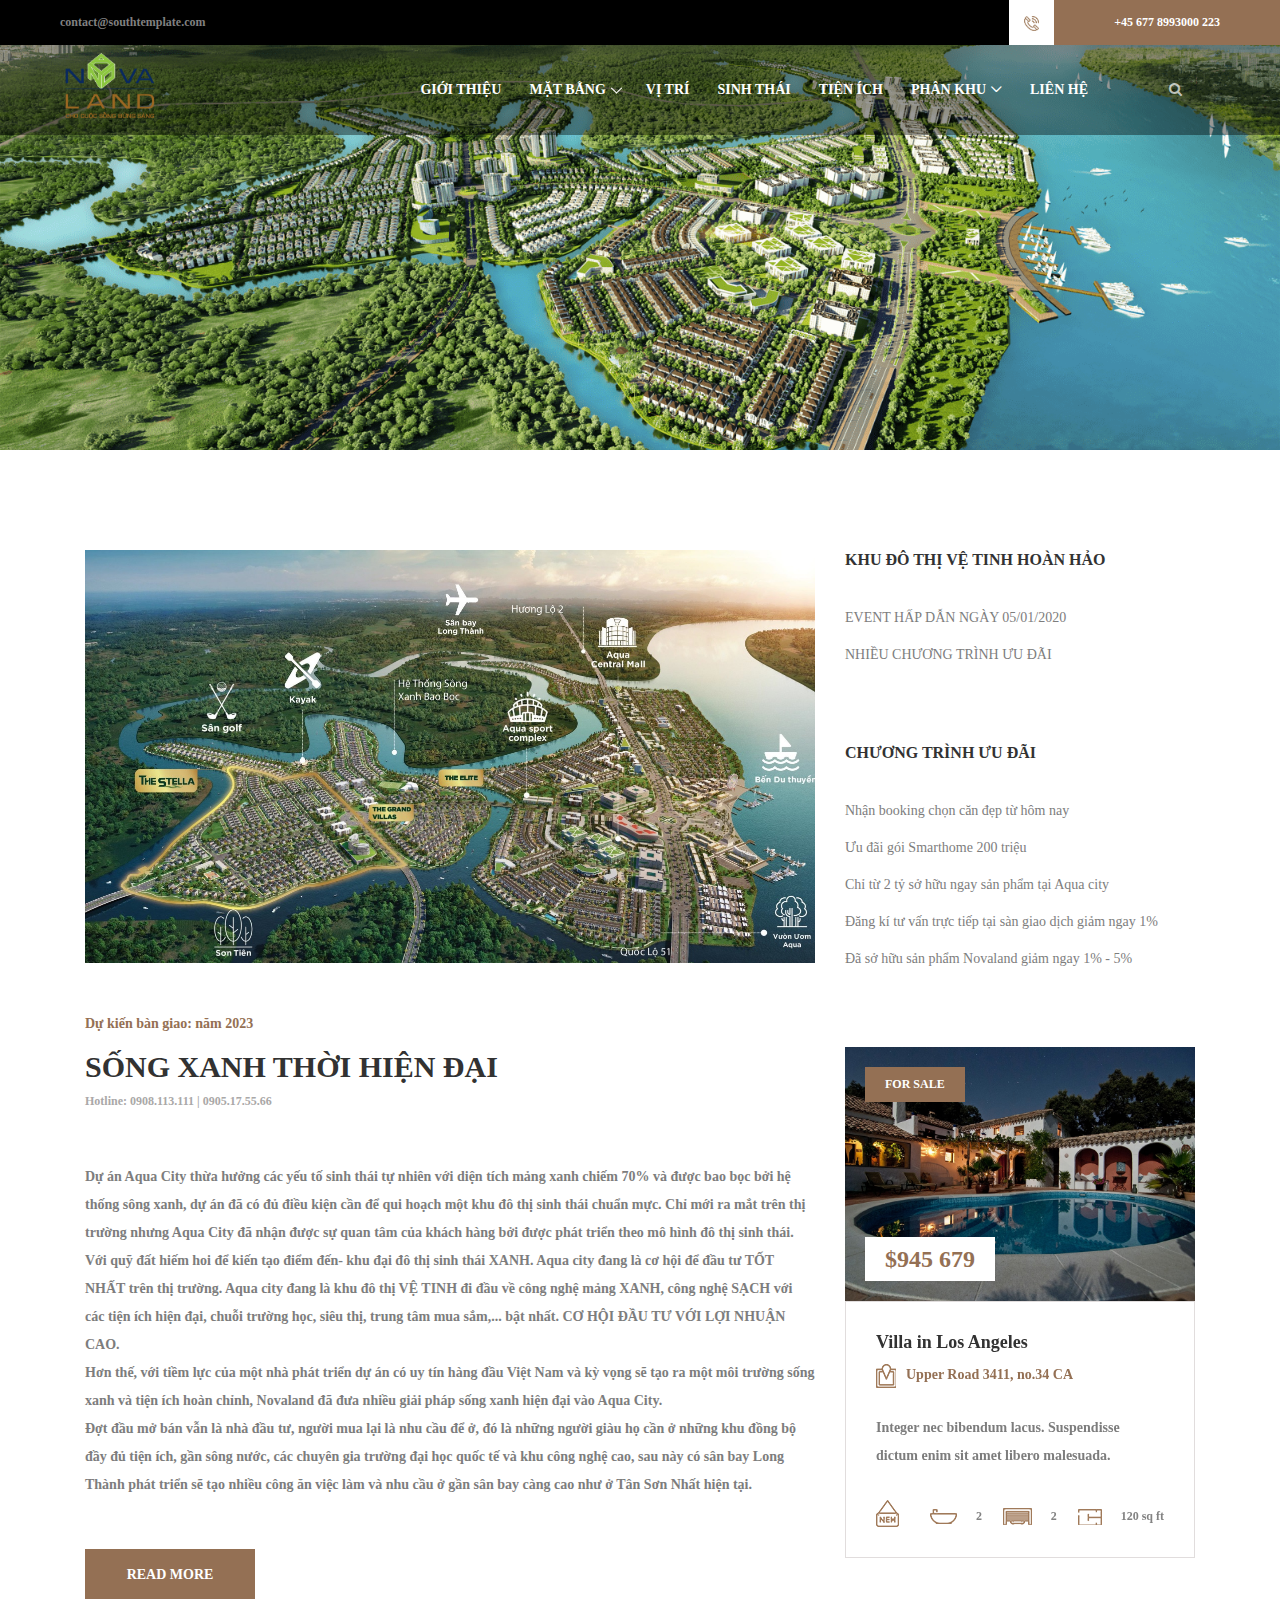
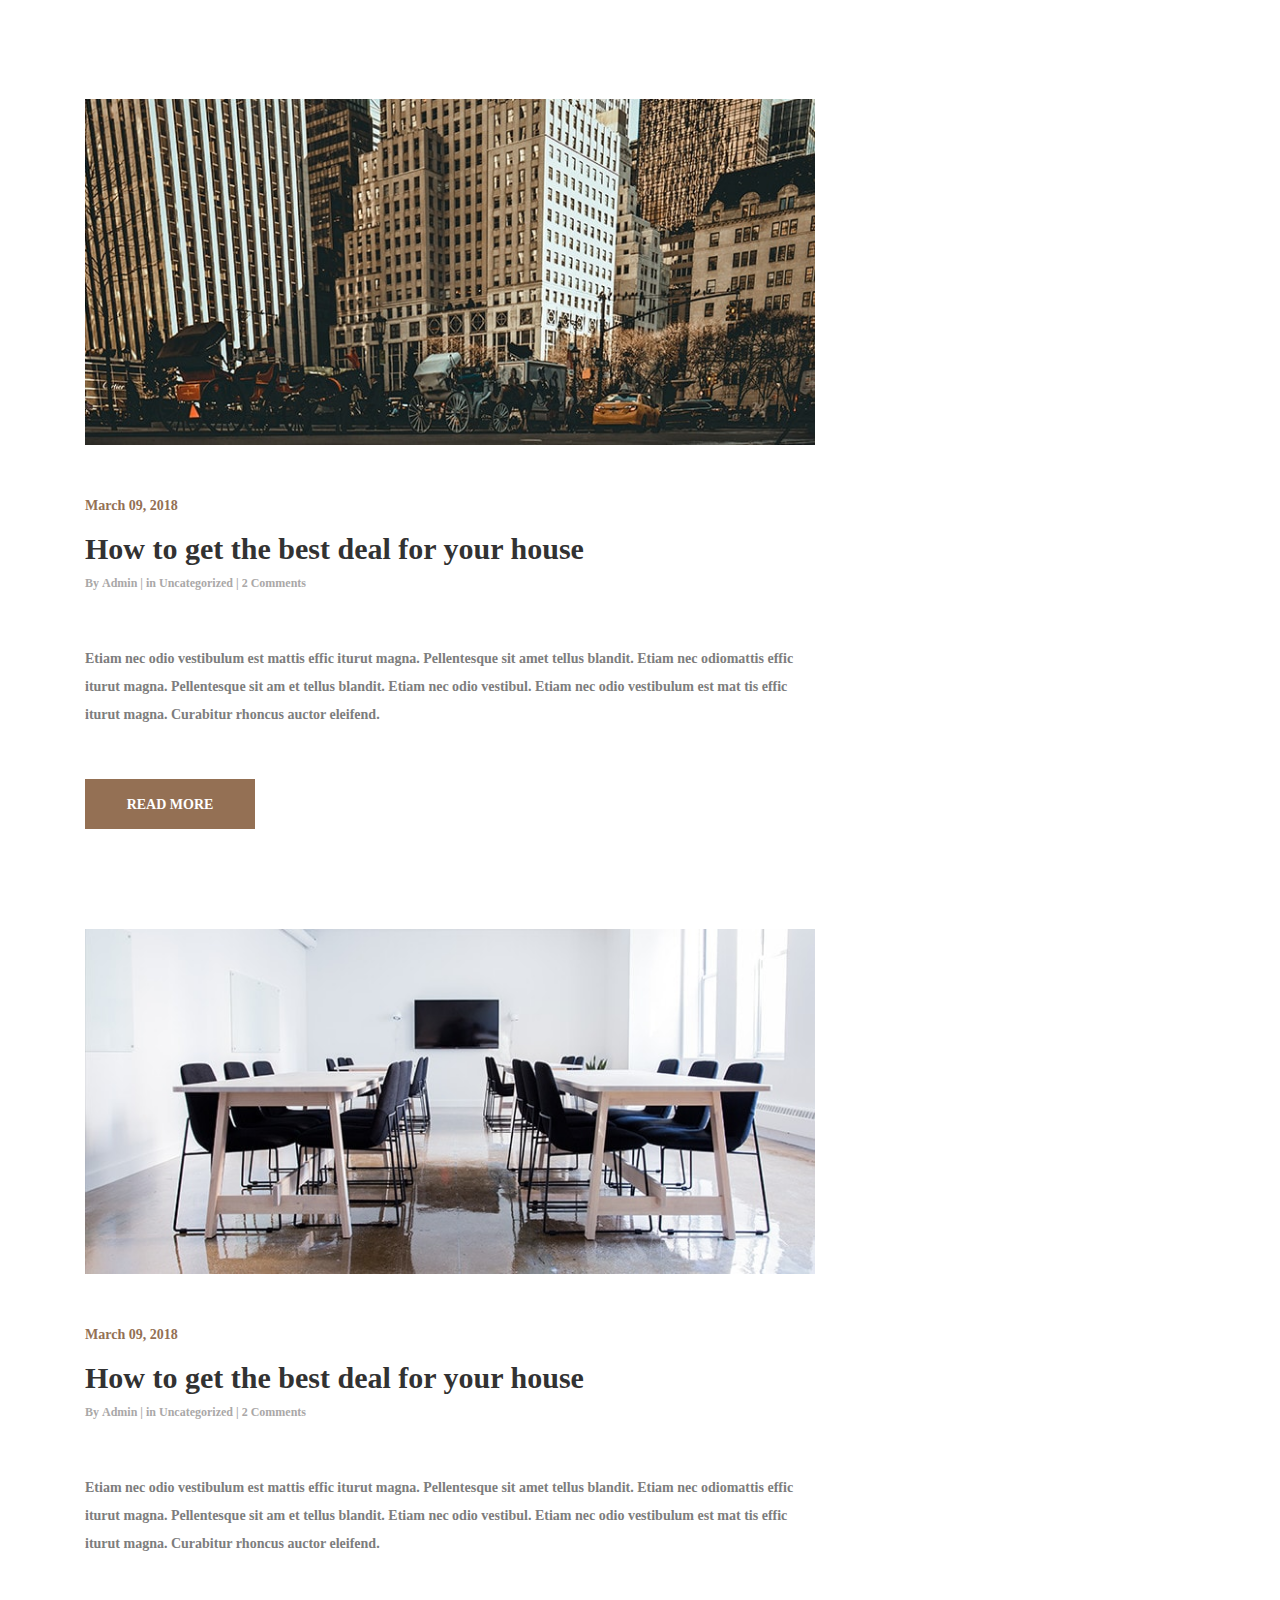
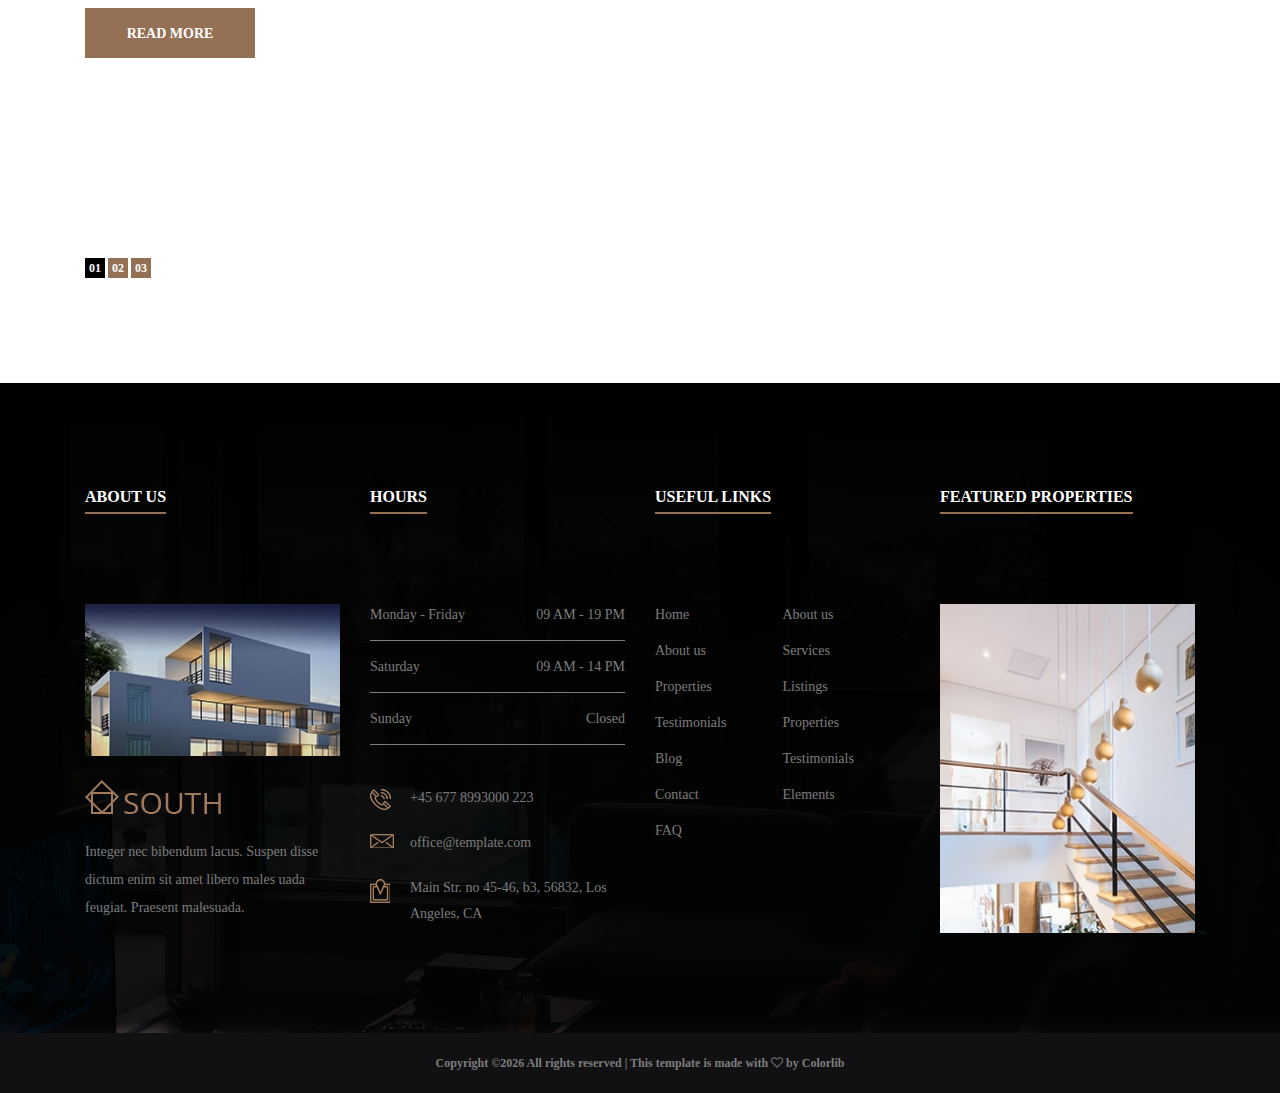
<file: templates/gioithieu.html>
<!DOCTYPE html>
<html lang="en">

<head>
    <meta charset="UTF-8">
    <meta name="description" content="">
    <meta http-equiv="X-UA-Compatible" content="IE=edge">
    <meta name="viewport" content="width=device-width, initial-scale=1, shrink-to-fit=no">
    <!-- The above 4 meta tags *must* come first in the head; any other head content must come *after* these tags -->

    <!-- Title  -->
    <title>Aqua City | </title>

    <!-- Favicon  -->
    <link rel="icon" href="../img/core-img/favicon.ico">

    <!-- Style CSS -->
    <link rel="stylesheet" href="../css/style.css">
    <link rel="stylesheet" href="../css/custom.css">
</head>

<body>
    <!-- Preloader -->
    <div id="preloader">
        <div class="south-load"></div>
    </div>

    <!-- ##### Header Area Start ##### -->
    <header class="header-area">

        <!-- Top Header Area -->
        <div class="top-header-area">
            <div class="h-100 d-md-flex justify-content-between align-items-center">
                <div class="email-address">
                    <a href="mailto:contact@southtemplate.com">contact@southtemplate.com</a>
                </div>
                <div class="phone-number d-flex">
                    <div class="icon">
                        <img src="../img/icons/phone-call.png" alt="">
                    </div>
                    <div class="number">
                        <a href="tel:+45 677 8993000 223">+45 677 8993000 223</a>
                    </div>
                </div>
            </div>
        </div>

        <!-- Main Header Area -->
        <div class="main-header-area" id="stickyHeader">
            <div class="classy-nav-container breakpoint-off">
                <!-- Classy Menu -->
                <nav class="classy-navbar justify-content-between" id="southNav">

                    <!-- Logo -->
                    <a class="nav-brand logo" href="../index.html"><img src="../img/logo/logo-novaland.png" alt=""></a>

                    <!-- Navbar Toggler -->
                    <div class="classy-navbar-toggler">
                        <span class="navbarToggler"><span></span><span></span><span></span></span>
                    </div>

                    <!-- Menu -->
                    <div class="classy-menu">

                        <!-- close btn -->
                        <div class="classycloseIcon">
                            <div class="cross-wrap"><span class="top"></span><span class="bottom"></span></div>
                        </div>

                        <!-- Nav Start -->
                        <div class="classynav">
                            <ul>
                                <li><a href="gioithieu.html">Giới thiệu</a></li>
                                <li><a href="#">Mặt bằng</a>
                                    <ul class="dropdown">
                                        <li><a href="../index.html">Home</a></li>
                                        <li><a href="about-us.html">About Us</a></li>
                                        <li><a href="#">Listings</a>
                                            <ul class="dropdown">
                                                <li><a href="listings.html">Listings</a></li>
                                                <li><a href="single-listings.html">Single Listings</a></li>
                                            </ul>
                                        </li>
                                        <li><a href="#">Trang chủ</a>
                                            <ul class="dropdown">
                                                <li><a href="blog.html">Blog</a></li>
                                                <li><a href="single-blog.html">Single Blog</a></li>
                                            </ul>
                                        </li>
                                        <li><a href="contact.html">Contact</a></li>
                                        <li><a href="elements.html">Elements</a></li>
                                    </ul>
                                </li>
                                <li><a href="about-us.html">Vị trí</a></li>
                                <li><a href="listings.html">Sinh thái</a></li>
                                <li><a href="blog.html">Tiện ích</a></li>
                                <li><a href="#">Phân khu</a>
                                    <div class="megamenu">
                                        <ul class="dropdown">
                                            <li class="title">Headline 1</li>
                                            <li><a href="#">Mega Menu Item 1</a></li>
                                            <li><a href="#">Mega Menu Item 2</a></li>
                                            <li><a href="#">Mega Menu Item 3</a></li>
                                            <li><a href="#">Mega Menu Item 4</a></li>
                                            <li><a href="#">Mega Menu Item 5</a></li>
                                        </ul>
                                    </div>
                                </li>
                                <li><a href="lienhe.html">Liên hệ</a></li>
                            </ul>

                            <!-- Search Form -->
                            <div class="south-search-form">
                                <form action="#" method="post">
                                    <input type="search" name="search" id="search" placeholder="Search Anything ...">
                                    <button type="submit"><i class="fa fa-search" aria-hidden="true"></i></button>
                                </form>
                            </div>

                            <!-- Search Button -->
                            <a href="#" class="searchbtn"><i class="fa" aria-hidden="true"></i></a>
                        </div>
                        <!-- Nav End -->
                    </div>
                </nav>
            </div>
        </div>
    </header>
    <!-- ##### Header Area End ##### -->

    <!-- ##### Breadcumb Area Start ##### -->
    <section class="breadcumb-area bg-img" style="background-image: url(../img/bg-img/aquacity.png);">
    </section>
    <!-- ##### Breadcumb Area End ##### -->

    <!-- ##### Blog Area Start ##### -->
    <section class="south-blog-area section-padding-100">
        <div class="container">
            <div class="row">
                <div class="col-12 col-lg-8">
                   
                    <!-- Single Blog Area -->
                    <div class="single-blog-area mb-50">
                        <!-- Post Thumbnail -->
                        <div class="blog-post-thumbnail">
                            <img src="../img/aquacity/contrinh.jpg" alt="">
                        </div>
                        <!-- Post Content -->
                        <div class="post-content">
                            <!-- Date -->
                            <div class="post-date">
                                <a href="#">Dự kiến bàn giao: năm 2023</a>
                            </div>
                            <!-- Headline -->
                            <a href="#" class="headline">SỐNG XANH THỜI HIỆN ĐẠI</a>
                            <!-- Post Meta -->
                            <div class="post-meta">
                                <p>Hotline: <a href="#">0908.113.111</a> | <a href="#">0905.17.55.66</a> </p>
                            </div>
                            <p>
                                Dự án Aqua City thừa hưởng các yếu tố sinh thái tự nhiên với diện tích mảng xanh chiếm 70% và được bao bọc bởi hệ thống sông xanh, dự án đã có đủ điều kiện cần để qui hoạch một khu đô thị sinh thái chuẩn mực. Chỉ mới ra mắt trên thị trường nhưng Aqua City đã nhận được sự quan tâm của khách hàng bởi được phát triển theo mô hình đô thị sinh thái.
                                <br>
                                Với quỹ đất hiếm hoi để kiến tạo điểm đến- khu đại đô thị sinh thái XANH. Aqua city đang là cơ hội để đầu tư TỐT NHẤT trên thị trường. Aqua city đang là khu đô thị VỆ TINH đi đầu về công nghệ mảng XANH, công nghệ SẠCH với các tiện ích hiện đại, chuỗi trường học, siêu thị, trung tâm mua sắm,... bật nhất. CƠ HỘI ĐẦU TƯ VỚI LỢI NHUẬN CAO.
                                <br>
                                Hơn thế, với tiềm lực của một nhà phát triển dự án có uy tín hàng đầu Việt Nam và kỳ vọng sẽ tạo ra một môi trường sống xanh và tiện ích hoàn chỉnh, Novaland đã đưa nhiều giải pháp sống xanh hiện đại vào Aqua City.
                                 <br>
                                Đợt đầu mở bán vẫn là nhà đầu tư, người mua lại là nhu cầu để ở, đó là những người giàu họ cần ở những khu đồng bộ đầy đủ tiện ích, gần sông nước, các chuyên gia trường đại học quốc tế và khu công nghệ cao, sau này có sân bay Long Thành phát triển sẽ tạo nhiều công ăn việc làm và nhu cầu ở gần sân bay càng cao như ở Tân Sơn Nhất hiện tại.
                            </p>
                            <!-- Read More btn -->
                            <a href="#" class="btn south-btn">Read More</a>
                        </div>
                    </div>
                   
                    <!-- Single Blog Area -->
                    <div class="single-blog-area mb-50">
                        <!-- Post Thumbnail -->
                        <div class="blog-post-thumbnail">
                            <img src="../img/blog-img/blog2.jpg" alt="">
                        </div>
                        <!-- Post Content -->
                        <div class="post-content">
                            <!-- Date -->
                            <div class="post-date">
                                <a href="#">March 09, 2018</a>
                            </div>
                            <!-- Headline -->
                            <a href="#" class="headline">How to get the best deal for your house</a>
                            <!-- Post Meta -->
                            <div class="post-meta">
                                <p>By <a href="#">Admin</a> | in <a href="#">Uncategorized</a> | <a href="#">2 Comments</a></p>
                            </div>
                            <p>Etiam nec odio vestibulum est mattis effic iturut magna. Pellentesque sit amet tellus blandit. Etiam nec odiomattis effic iturut magna. Pellentesque sit am et tellus blandit. Etiam nec odio vestibul. Etiam nec odio vestibulum est mat tis effic iturut magna. Curabitur rhoncus auctor eleifend.</p>
                            <!-- Read More btn -->
                            <a href="#" class="btn south-btn">Read More</a>
                        </div>
                    </div>
                   
                    <!-- Single Blog Area -->
                    <div class="single-blog-area mb-50">
                        <!-- Post Thumbnail -->
                        <div class="blog-post-thumbnail">
                            <img src="../img/blog-img/blog3.jpg" alt="">
                        </div>
                        <!-- Post Content -->
                        <div class="post-content">
                            <!-- Date -->
                            <div class="post-date">
                                <a href="#">March 09, 2018</a>
                            </div>
                            <!-- Headline -->
                            <a href="#" class="headline">How to get the best deal for your house</a>
                            <!-- Post Meta -->
                            <div class="post-meta">
                                <p>By <a href="#">Admin</a> | in <a href="#">Uncategorized</a> | <a href="#">2 Comments</a></p>
                            </div>
                            <p>Etiam nec odio vestibulum est mattis effic iturut magna. Pellentesque sit amet tellus blandit. Etiam nec odiomattis effic iturut magna. Pellentesque sit am et tellus blandit. Etiam nec odio vestibul. Etiam nec odio vestibulum est mat tis effic iturut magna. Curabitur rhoncus auctor eleifend.</p>
                            <!-- Read More btn -->
                            <a href="#" class="btn south-btn">Read More</a>
                        </div>
                    </div>
                </div>

                <div class="col-12 col-lg-4">
                    <div class="blog-sidebar-area">
                        <!-- Catagories Widget -->
                        <div class="south-catagories-card mb-70">
                            <h5>KHU ĐÔ THỊ VỆ TINH HOÀN HẢO</h5>
                            <ul class="catagories-menu">
                                <li><a href="#">EVENT HẤP DẪN NGÀY 05/01/2020</a></li>
                                <li><a href="#">NHIỀU CHƯƠNG TRÌNH ƯU ĐÃI</a></li>
                            </ul>
                        </div>

                        <!-- Catagories Widget -->
                        <div class="south-catagories-card mb-70">
                            <h5>CHƯƠNG TRÌNH ƯU ĐÃI</h5>
                            <ul class="catagories-menu">
                                <li><a href="#">Nhận booking chọn căn đẹp từ hôm nay</a></li>
                                <li><a href="#">Ưu đãi gói Smarthome 200 triệu</a></li>
                                <li><a href="#">Chỉ từ 2 tỷ sở hữu ngay sản phẩm tại Aqua city</a></li>
                                <li><a href="#">Đăng kí tư vấn trực tiếp tại sàn giao dịch giảm ngay 1%</a></li>
                                <li><a href="#">Đã sở hữu sản phẩm Novaland giảm ngay 1% - 5%</a></li>
                            </ul>
                        </div>

                        <!-- Catagories Widget -->
                        <div class="featured-properties-slides owl-carousel">

                            <!-- Single Slide -->
                            <div class="single-featured-property">
                                <!-- Property Thumbnail -->
                                <div class="property-thumb">
                                    <img src="../img/bg-img/feature1.jpg" alt="">

                                    <div class="tag">
                                        <span>For Sale</span>
                                    </div>
                                    <div class="list-price">
                                        <p>$945 679</p>
                                    </div>
                                </div>
                                <!-- Property Content -->
                                <div class="property-content">
                                    <h5>Villa in Los Angeles</h5>
                                    <p class="location"><img src="../img/icons/location.png" alt="">Upper Road 3411, no.34 CA</p>
                                    <p>Integer nec bibendum lacus. Suspendisse dictum enim sit amet libero malesuada.</p>
                                    <div class="property-meta-data d-flex align-items-end justify-content-between">
                                        <div class="new-tag">
                                            <img src="../img/icons/new.png" alt="">
                                        </div>
                                        <div class="bathroom">
                                            <img src="../img/icons/bathtub.png" alt="">
                                            <span>2</span>
                                        </div>
                                        <div class="garage">
                                            <img src="../img/icons/garage.png" alt="">
                                            <span>2</span>
                                        </div>
                                        <div class="space">
                                            <img src="../img/icons/space.png" alt="">
                                            <span>120 sq ft</span>
                                        </div>
                                    </div>
                                </div>
                            </div>

                            <!-- Single Slide -->
                            <div class="single-featured-property">
                                <!-- Property Thumbnail -->
                                <div class="property-thumb">
                                    <img src="../img/bg-img/feature2.jpg" alt="">

                                    <div class="tag">
                                        <span>For Sale</span>
                                    </div>
                                    <div class="list-price">
                                        <p>$945 679</p>
                                    </div>
                                </div>
                                <!-- Property Content -->
                                <div class="property-content">
                                    <h5>Town House in Los Angeles</h5>
                                    <p class="location"><img src="../img/icons/location.png" alt="">Upper Road 3411, no.34 CA</p>
                                    <p>Integer nec bibendum lacus. Suspendisse dictum enim sit amet libero malesuada.</p>
                                    <div class="property-meta-data d-flex align-items-end justify-content-between">
                                        <div class="new-tag">
                                            <img src="../img/icons/new.png" alt="">
                                        </div>
                                        <div class="bathroom">
                                            <img src="../img/icons/bathtub.png" alt="">
                                            <span>2</span>
                                        </div>
                                        <div class="garage">
                                            <img src="../img/icons/garage.png" alt="">
                                            <span>2</span>
                                        </div>
                                        <div class="space">
                                            <img src="../img/icons/space.png" alt="">
                                            <span>120 sq ft</span>
                                        </div>
                                    </div>
                                </div>
                            </div>
                        </div>

                    </div>
                </div>
            </div>

            <div class="row">
                <div class="col-12">
                    <!-- Pagination -->
                    <div class="south-pagination mt-100 d-flex">
                        <nav aria-label="Page navigation">
                            <ul class="pagination">
                                <li class="page-item"><a class="page-link active" href="#">01</a></li>
                                <li class="page-item"><a class="page-link" href="#">02</a></li>
                                <li class="page-item"><a class="page-link" href="#">03</a></li>
                            </ul>
                        </nav>
                    </div>
                </div>
            </div>
        </div>
    </section>
    <!-- ##### Blog Area End ##### -->

    <!-- ##### Footer Area Start ##### -->
    <footer class="footer-area section-padding-100-0 bg-img gradient-background-overlay" style="background-image: url(../img/bg-img/cta.jpg);">
        <!-- Main Footer Area -->
        <div class="main-footer-area">
            <div class="container">
                <div class="row">

                    <!-- Single Footer Widget -->
                    <div class="col-12 col-sm-6 col-xl-3">
                        <div class="footer-widget-area mb-100">
                            <!-- Widget Title -->
                            <div class="widget-title">
                                <h6>About Us</h6>
                            </div>

                            <img src="../img/bg-img/footer.jpg" alt="">
                            <div class="footer-logo my-4">
                                <img src="../img/core-img/logo.png" alt="">
                            </div>
                            <p>Integer nec bibendum lacus. Suspen disse dictum enim sit amet libero males uada feugiat. Praesent malesuada.</p>
                        </div>
                    </div>

                    <!-- Single Footer Widget -->
                    <div class="col-12 col-sm-6 col-xl-3">
                        <div class="footer-widget-area mb-100">
                            <!-- Widget Title -->
                            <div class="widget-title">
                                <h6>Hours</h6>
                            </div>
                            <!-- Office Hours -->
                            <div class="weekly-office-hours">
                                <ul>
                                    <li class="d-flex align-items-center justify-content-between"><span>Monday - Friday</span> <span>09 AM - 19 PM</span></li>
                                    <li class="d-flex align-items-center justify-content-between"><span>Saturday</span> <span>09 AM - 14 PM</span></li>
                                    <li class="d-flex align-items-center justify-content-between"><span>Sunday</span> <span>Closed</span></li>
                                </ul>
                            </div>
                            <!-- Address -->
                            <div class="address">
                                <h6><img src="../img/icons/phone-call.png" alt=""> +45 677 8993000 223</h6>
                                <h6><img src="../img/icons/envelope.png" alt=""> office@template.com</h6>
                                <h6><img src="../img/icons/location.png" alt=""> Main Str. no 45-46, b3, 56832, Los Angeles, CA</h6>
                            </div>
                        </div>
                    </div>

                    <!-- Single Footer Widget -->
                    <div class="col-12 col-sm-6 col-xl-3">
                        <div class="footer-widget-area mb-100">
                            <!-- Widget Title -->
                            <div class="widget-title">
                                <h6>Useful Links</h6>
                            </div>
                            <!-- Nav -->
                            <ul class="useful-links-nav d-flex align-items-center">
                                <li><a href="#">Home</a></li>
                                <li><a href="#">About us</a></li>
                                <li><a href="#">About us</a></li>
                                <li><a href="#">Services</a></li>
                                <li><a href="#">Properties</a></li>
                                <li><a href="#">Listings</a></li>
                                <li><a href="#">Testimonials</a></li>
                                <li><a href="#">Properties</a></li>
                                <li><a href="#">Blog</a></li>
                                <li><a href="#">Testimonials</a></li>
                                <li><a href="#">Contact</a></li>
                                <li><a href="#">Elements</a></li>
                                <li><a href="#">FAQ</a></li>
                            </ul>
                        </div>
                    </div>

                    <!-- Single Footer Widget -->
                    <div class="col-12 col-sm-6 col-xl-3">
                        <div class="footer-widget-area mb-100">
                            <!-- Widget Title -->
                            <div class="widget-title">
                                <h6>Featured Properties</h6>
                            </div>
                            <!-- Featured Properties Slides -->
                            <div class="featured-properties-slides owl-carousel">
                                <!-- Single Slide -->
                                <div class="single-featured-properties-slide">
                                    <a href="#"><img src="../img/bg-img/fea-product.jpg" alt=""></a>
                                </div>
                                <!-- Single Slide -->
                                <div class="single-featured-properties-slide">
                                    <a href="#"><img src="../img/bg-img/fea-product.jpg" alt=""></a>
                                </div>
                                <!-- Single Slide -->
                                <div class="single-featured-properties-slide">
                                    <a href="#"><img src="../img/bg-img/fea-product.jpg" alt=""></a>
                                </div>
                            </div>
                        </div>
                    </div>

                </div>
            </div>
        </div>

        <!-- Copywrite Text -->
        <div class="copywrite-text d-flex align-items-center justify-content-center">
           <p> <!-- Link back to Colorlib can't be removed. Template is licensed under CC BY 3.0. -->
Copyright &copy;<script>document.write(new Date().getFullYear());</script> All rights reserved | This template is made with <i class="fa fa-heart-o" aria-hidden="true"></i> by <a href="https://colorlib.com" target="_blank">Colorlib</a>
<!-- Link back to Colorlib can't be removed. Template is licensed under CC BY 3.0. -->
        </div>
    </footer>
    <!-- ##### Footer Area End ##### -->

    <!-- jQuery (Necessary for All JavaScript Plugins) -->
    <script src="../js/jquery/jquery-2.2.4.min.js"></script>
    <!-- Popper js -->
    <script src="../js/popper.min.js"></script>
    <!-- Bootstrap js -->
    <script src="../js/bootstrap.min.js"></script>
    <!-- Plugins js -->
    <script src="../js/plugins.js"></script>
    <script src="../js/classy-nav.min.js"></script>
    <script src="../js/jquery-ui.min.js"></script>
    <!-- Active js -->
    <script src="../js/active.js"></script>

</body>

</html>
</file>
<file: css/style.css>
/* [ -- Master Stylesheet -- ] */
/* ##################################################

:: Template Name: South - Real Estate Agency Template
:: Author: Colorlib
:: Author URL: https://colorlib.com
:: Version: 1.0
:: Created: 15 April 2018
:: Last Updated: 25 April 2018

################################################## */
/* ##### Index of Stylesheet #####

:: 1.0 Import Fonts 
:: 2.0 Import All CSS
:: 3.0 Base CSS
:: 4.0 Preloader Area CSS
:: 5.0 Scroll Up Area CSS
:: 6.0 Section Heading Area CSS
:: 7.0 South Button CSS
:: 8.0 Header Area CSS
:: 9.0 Welcome Area CSS
:: 10.0 Advanced Search Area
:: 11.0 Single Property Area CSS
:: 12.0 Testimonials Area CSS
:: 13.0 Editor Area CSS
:: 14.0 Call to Action CSS
:: 15.0 Footer Area CSS
:: 16.0 Breadcumb Area CSS
:: 17.0 About Us Area CSS
:: 18.0 Team Member Area CSS
:: 19.0 Listings Area CSS
:: 20.0 Blog Area CSS 
:: 21.0 Contact Area CSS
:: 22.0 Shortcode Area CSS

##### Index of Stylesheet ##### /*

/* :: 1.0 Import Fonts */
@import url("https://fonts.googleapis.com/css?family=Open+Sans:300,400,600,700");
/* :: 2.0 Import All CSS */
@import url(bootstrap.min.css);
@import url(animate.css);
@import url(owl.carousel.css);
@import url(classy-nav.min.css);
@import url(magnific-popup.css);
@import url(font-awesome.min.css);
@import url(themify-icons.css);
@import url(nice-select.css);
@import url(jquery-ui.min.css);
/* :: 3.0 Base CSS */
* {
  margin: 0;
  padding: 0; }

body {
  font-family: "Open Sans", sans-serif; }

h1,
h2,
h3,
h4,
h5,
h6 {
  color: #323232;
  font-weight: 600; }

p {
  color: #7d7d7d;
  font-size: 14px;
  line-height: 2;
  font-weight: 600; }

a {
  -webkit-transition-duration: 500ms;
  transition-duration: 500ms;
  text-decoration: none;
  outline: none;
  font-size: 14px;
  font-weight: 600; }
  a:hover, a:focus {
    -webkit-transition-duration: 500ms;
    transition-duration: 500ms;
    text-decoration: none;
    outline: none;
    font-size: 14px;
    font-weight: 600; }

ul,
ol {
  margin: 0; }
  ul li,
  ol li {
    list-style: none; }

img {
  height: auto;
  max-width: 100%; }

.mt-15 {
  margin-top: 15px; }

.mt-30 {
  margin-top: 30px; }

.mt-50 {
  margin-top: 50px; }

.mt-70 {
  margin-top: 70px; }

.mt-100 {
  margin-top: 100px; }

.mb-15 {
  margin-bottom: 15px; }

.mb-30 {
  margin-bottom: 30px; }

.mb-50 {
  margin-bottom: 50px; }

.ml-15 {
  margin-left: 15px; }

.ml-30 {
  margin-left: 30px; }

.mr-15 {
  margin-right: 15px; }

.mr-30 {
  margin-right: 30px; }

.mb-70 {
  margin-bottom: 70px; }

.mb-100 {
  margin-bottom: 100px; }

.bg-img {
  background-position: center center;
  background-size: cover;
  background-repeat: no-repeat; }

.bg-transparent {
  background-color: transparent; }

.bg-transparent-dark {
  background-color: rgba(0, 0, 0, 0.5) !important; }

.bg-transparent-light {
  background-color: rgba(255, 255, 255, 0.5) !important; }

.font-bold {
  font-weight: 700; }

.font-light {
  font-weight: 300; }

.height-500 {
  height: 500px !important; }

.height-600 {
  height: 600px !important; }

.height-700 {
  height: 700px !important; }

.height-800 {
  height: 800px !important; }

.section-padding-100 {
  padding: 100px 0; }

.section-padding-50 {
  padding: 50px 0; }

.section-padding-50-0 {
  padding: 50px 0 0 0; }

.section-padding-100-70 {
  padding: 100px 0 70px; }

.section-padding-100-50 {
  padding: 100px 0 50px; }

.section-padding-100-0 {
  padding: 100px 0 0; }

.section-padding-0-100 {
  padding: 0 0 100px; }

.section-padding-100-20 {
  padding: 100px 0 20px 0; }

.bg-fixed {
  background-position: center center;
  background-attachment: fixed;
  background-size: cover; }

.bg-overlay {
  position: relative;
  z-index: 1; }
  .bg-overlay::after {
    position: absolute;
    z-index: -1;
    top: 0;
    left: 0;
    width: 100%;
    height: 100%;
    background-color: #947054;
    opacity: 0.7;
    content: ''; }

.bg-overlay-black {
  position: relative;
  z-index: 1; }
  .bg-overlay-black::after {
    position: absolute;
    z-index: -1;
    top: 0;
    left: 0;
    width: 100%;
    height: 100%;
    background-color: #000000;
    opacity: 0.7;
    content: ''; }

.bg-overlay-white {
  position: relative;
  z-index: -1; }
  .bg-overlay-white::after {
    position: absolute;
    z-index: -2;
    top: 0;
    left: 0;
    width: 100%;
    height: 100%;
    background-color: rgba(230, 241, 255, 0.5);
    content: ''; }

.gradient-background-overlay:before {
  content: "";
  position: absolute;
  height: 100%;
  width: 100%;
  z-index: -1;
  top: 0;
  left: 0;
  background: rgba(0, 0, 0, 0.9);
  background: -webkit-linear-gradient(top, black 0%, rgba(0, 0, 0, 0.9) 90%, rgba(0, 0, 0, 0) 100%);
  background: linear-gradient(to bottom, black 0%, rgba(0, 0, 0, 0.9) 90%, rgba(0, 0, 0, 0) 100%); }

.bg-gray {
  background-color: #f5f7f9; }

.row-reverse {
  -webkit-box-orient: horizontal;
  -webkit-box-direction: reverse;
  -ms-flex-direction: row-reverse;
  flex-direction: row-reverse; }

.align-items-stretch {
  -webkit-box-align: stretch;
  -ms-flex-align: stretch;
  -ms-grid-row-align: stretch;
  align-items: stretch; }

.gradient-background-overlay {
  position: relative;
  z-index: 3; }

/* :: 4.0 Preloader Area CSS */
#preloader {
  overflow: hidden;
  height: 100%;
  left: 0;
  position: fixed;
  top: 0;
  width: 100%;
  z-index: 100000;
  background-color: #ffffff; }

.south-load {
  -webkit-animation: 1500ms linear 0s normal none infinite running south-load;
  animation: 1500ms linear 0s normal none infinite running south-load;
  background: transparent;
  border-color: #ffffff;
  border-top-color: #947054;
  border-left-color: #947054;
  border-right-color: #947054;
  border-radius: 50%;
  border-style: solid;
  border-width: 2px;
  height: 50px;
  left: calc(50% - 25px);
  position: relative;
  top: calc(50% - 25px);
  width: 50px;
  z-index: 9; }

@-webkit-keyframes south-load {
  0% {
    -webkit-transform: rotate(0deg);
    transform: rotate(0deg); }
  100% {
    -webkit-transform: rotate(360deg);
    transform: rotate(360deg); } }
@keyframes south-load {
  0% {
    -webkit-transform: rotate(0deg);
    transform: rotate(0deg); }
  100% {
    -webkit-transform: rotate(360deg);
    transform: rotate(360deg); } }
/* :: 5.0 Scroll Up Area CSS */
#scrollUp {
  background-color: #947054;
  border-radius: 50%;
  bottom: 40px;
  right: 40px;
  box-shadow: 0 0 5px 0 rgba(255, 255, 255, 0.1);
  color: #ffffff;
  font-size: 24px;
  height: 50px;
  text-align: center;
  width: 50px;
  line-height: 46px;
  -webkit-transition-duration: 500ms;
  transition-duration: 500ms; }
  #scrollUp:hover {
    background-color: #000000; }
  @media only screen and (min-width: 768px) and (max-width: 991px) {
    #scrollUp {
      bottom: 30px;
      right: 30px;
      height: 50px;
      width: 50px;
      line-height: 46px; } }
  @media only screen and (max-width: 767px) {
    #scrollUp {
      bottom: 30px;
      right: 30px;
      height: 50px;
      width: 50px;
      line-height: 46px; } }

/* :: 6.0 Section Heading Area CSS */
.section-heading {
  position: relative;
  z-index: 1;
  text-align: center;
  margin-bottom: 100px; }
  .section-heading img {
    margin-bottom: 10px; }
  .section-heading h2 {
    font-size: 30px;
    text-transform: uppercase;
    margin-bottom: 5px; }
    @media only screen and (min-width: 992px) and (max-width: 1199px) {
      .section-heading h2 {
        font-size: 24px; } }
    @media only screen and (max-width: 767px) {
      .section-heading h2 {
        font-size: 24px; } }
  .section-heading p {
    color: #947054;
    font-size: 14px;
    margin-bottom: 0;
    font-style: italic; }

/* :: 7.0 South Button CSS */
.south-btn {
  position: relative;
  z-index: 1;
  min-width: 170px;
  height: 50px;
  color: #ffffff;
  font-size: 14px;
  font-weight: 600;
  background-color: #947054;
  border-radius: 0;
  line-height: 50px;
  padding: 0 30px;
  text-transform: uppercase; }
  .south-btn.active, .south-btn:hover, .south-btn:focus {
    color: #ffffff;
    background-color: #000000; }
  .south-btn.btn-2 {
    border: 2px solid #947054;
    background-color: transparent;
    color: #947054;
    line-height: 46px; }
    .south-btn.btn-2:hover, .south-btn.btn-2:focus {
      color: #ffffff;
      background-color: #947054; }
  .south-btn.btn-3 {
    border: 2px solid #000000;
    background-color: transparent;
    color: #000000;
    line-height: 46px; }
    .south-btn.btn-3:hover, .south-btn.btn-3:focus {
      color: #ffffff;
      background-color: #000000; }

/* :: 8.0 Header Area CSS */
.dark .classynav ul li .dropdown,
.dark.classy-nav-container,
.dark .classynav ul li .megamenu,
.dark.breakpoint-on .classynav > ul > li > a,
.dark.breakpoint-on .classy-navbar .classy-menu {
  background-color: #000000; }

.header-area {
  position: absolute;
  z-index: 10000;
  width: 100%;
  height: auto;
  -webkit-transition-duration: 500ms;
  transition-duration: 500ms; }

.top-header-area {
  position: relative;
  z-index: 1;
  height: 45px;
  background-color: #000000; }
  @media only screen and (max-width: 767px) {
    .top-header-area {
      height: auto; } }
  .top-header-area .email-address {
    padding-left: 60px;
    line-height: 1; }
    @media only screen and (max-width: 767px) {
      .top-header-area .email-address {
        padding: 15px 30px; } }
    .top-header-area .email-address a {
      color: #808080;
      font-size: 12px;
      position: relative;
      z-index: 1;
      top: -2px; }
      .top-header-area .email-address a:hover, .top-header-area .email-address a:focus {
        color: #ffffff; }
  .top-header-area .phone-number {
    line-height: 1;
    background-color: #947054;
    height: 45px;
    margin-bottom: 0; }
    .top-header-area .phone-number .icon {
      background-color: #ffffff;
      width: 45px;
      height: 45px;
      text-align: center; }
      .top-header-area .phone-number .icon img {
        padding: 16px 0;
        max-width: 15px; }
    .top-header-area .phone-number .number a {
      padding: 0 60px;
      color: #ffffff;
      line-height: 45px;
      font-size: 12px; }

.main-header-area {
  width: 100%;
  height: 90px;
  position: relative;
  z-index: 1;
  background-color: rgba(0, 0, 0, 0.4);
  -webkit-transition-duration: 500ms;
  transition-duration: 500ms; }
  @media only screen and (min-width: 768px) and (max-width: 991px) {
    .main-header-area {
      height: 70px; } }
  @media only screen and (max-width: 767px) {
    .main-header-area {
      height: 70px; } }
  .main-header-area .classy-nav-container {
    background-color: transparent; }
  .main-header-area .classy-navbar {
    height: 90px;
    padding: .5em 60px; }
    @media only screen and (min-width: 768px) and (max-width: 991px) {
      .main-header-area .classy-navbar {
        height: 70px; } }
    @media only screen and (max-width: 767px) {
      .main-header-area .classy-navbar {
        height: 70px;
        padding: 0.5em 30px; } }
  .main-header-area .classynav ul li a {
    color: #ffffff;
    text-transform: uppercase;
    font-weight: 600; }
  .main-header-area .nav-brand {
    line-height: 1; }
    @media only screen and (min-width: 992px) and (max-width: 1199px) {
      .main-header-area .nav-brand {
        margin-right: 0; } }
  .main-header-area .classynav ul {
    -webkit-transition-duration: 500ms;
    transition-duration: 500ms; }
  .main-header-area .searchbtn {
    margin-left: 30px;
    height: 90px;
    line-height: 90px;
    background-color: transparent;
    width: 90px;
    text-align: center; }
    @media only screen and (min-width: 992px) and (max-width: 1199px) {
      .main-header-area .searchbtn {
        margin-left: 15px;
        width: 50px; } }
    @media only screen and (min-width: 768px) and (max-width: 991px) {
      .main-header-area .searchbtn {
        margin-left: 0;
        height: 50px;
        width: 100%;
        margin-top: 15px;
        line-height: 50px;
        background-color: #947054; } }
    @media only screen and (max-width: 767px) {
      .main-header-area .searchbtn {
        margin-left: 0;
        height: 50px;
        width: 100%;
        margin-top: 15px;
        line-height: 50px;
        background-color: #947054; } }
    .main-header-area .searchbtn:hover {
      background-color: #947054; }
  .main-header-area .south-search-form {
    position: relative;
    z-index: 1;
    display: none;
    -webkit-transition-duration: 500ms;
    transition-duration: 500ms; }
    .main-header-area .south-search-form input {
      width: 650px;
      height: 50px;
      background-color: transparent;
      border: 1px solid rgba(255, 255, 255, 0.2);
      color: #ffffff;
      border-radius: 100px;
      padding: 0 30px;
      font-size: 14px; }
      @media only screen and (min-width: 992px) and (max-width: 1199px) {
        .main-header-area .south-search-form input {
          width: 550px; } }
      @media only screen and (min-width: 768px) and (max-width: 991px) {
        .main-header-area .south-search-form input {
          width: calc(100% - 30px);
          margin: 0 15px; } }
      @media only screen and (max-width: 767px) {
        .main-header-area .south-search-form input {
          width: calc(100% - 30px);
          margin: 0 15px; } }
    .main-header-area .south-search-form button {
      position: absolute;
      top: 0;
      right: 15px;
      height: 50px;
      background-color: transparent;
      color: rgba(255, 255, 255, 0.5);
      border: none;
      cursor: pointer;
      width: 50px;
      outline: none;
      -webkit-transition-duration: 500ms;
      transition-duration: 500ms; }
      .main-header-area .south-search-form button:hover {
        color: #ffffff; }

.search-close .searchbtn {
  background-color: #947054; }
.search-close .classynav ul {
  display: none; }
.search-close .south-search-form {
  display: block; }

.is-sticky .main-header-area {
  width: 100%;
  z-index: 10000 !important;
  height: 90px;
  box-shadow: 0 10px 10px 0 rgba(0, 0, 0, 0.2);
  background-color: #000000; }
  @media only screen and (min-width: 768px) and (max-width: 991px) {
    .is-sticky .main-header-area {
      height: 70px; } }
  @media only screen and (max-width: 767px) {
    .is-sticky .main-header-area {
      height: 70px; } }

/* :: 9.0 Welcome Area CSS */
.single-hero-slide {
  position: relative;
  z-index: 1;
  width: 100%;
  height: 800px; }
  @media only screen and (min-width: 992px) and (max-width: 1199px) {
    .single-hero-slide {
      height: 700px; } }
  @media only screen and (min-width: 768px) and (max-width: 991px) {
    .single-hero-slide {
      height: 650px; } }
  @media only screen and (max-width: 767px) {
    .single-hero-slide {
      height: 550px; } }

.hero-slides-content {
  text-align: center; }
  .hero-slides-content h2 {
    color: #ffffff;
    font-size: 60px;
    margin-bottom: 0;
    padding: 10px 15px;
    text-transform: uppercase;
    background-color: #000000;
    line-height: 1;
    display: inline-block; }
    @media only screen and (min-width: 768px) and (max-width: 991px) {
      .hero-slides-content h2 {
        font-size: 40px; } }
    @media only screen and (max-width: 767px) {
      .hero-slides-content h2 {
        font-size: 16px; } }
    @media only screen and (min-width: 480px) and (max-width: 767px) {
      .hero-slides-content h2 {
        font-size: 24px; } }

.hero-area .owl-prev,
.hero-area .owl-next {
  width: 38px;
  height: 38px;
  position: absolute;
  top: 50%;
  line-height: 36px;
  text-align: center;
  color: #ffffff;
  left: 70px;
  margin-top: -19px;
  opacity: 0;
  -webkit-transition-duration: 500ms;
  transition-duration: 500ms;
  background-color: #947054;
  font-size: 16px; }
  @media only screen and (max-width: 767px) {
    .hero-area .owl-prev,
    .hero-area .owl-next {
      left: 30px; } }
  .hero-area .owl-prev:hover,
  .hero-area .owl-next:hover {
    background-color: #000000; }
.hero-area .owl-next {
  left: auto;
  right: 70px; }
  @media only screen and (max-width: 767px) {
    .hero-area .owl-next {
      left: auto;
      right: 30px; } }
.hero-area:hover .owl-prev, .hero-area:hover .owl-next {
  opacity: 1; }
.hero-area .owl-dots {
  width: 1110px;
  position: absolute;
  bottom: 15px;
  left: 50%;
  -webkit-transform: translateX(-50%);
  transform: translateX(-50%); }
  @media only screen and (min-width: 992px) and (max-width: 1199px) {
    .hero-area .owl-dots {
      width: calc(100% - 6%);
      left: 5%;
      -webkit-transform: translateX(0%);
      transform: translateX(0%); } }
  @media only screen and (min-width: 768px) and (max-width: 991px) {
    .hero-area .owl-dots {
      width: calc(100% - 6%);
      left: 5%;
      -webkit-transform: translateX(0%);
      transform: translateX(0%); } }
  @media only screen and (max-width: 767px) {
    .hero-area .owl-dots {
      width: calc(100% - 30px);
      left: 20px;
      -webkit-transform: translateX(0%);
      transform: translateX(0%); } }
.hero-area .owl-dot {
  display: block;
  width: 20px;
  height: 20px;
  background-color: #947054;
  font-size: 12px;
  color: #ffffff;
  text-align: center;
  margin-bottom: 5px; }
  .hero-area .owl-dot.active {
    background-color: #000000; }

/* :: 10.0 Advanced Search Area */
.form-control {
  background-color: transparent;
  width: 100%;
  height: 38px;
  border-radius: 0;
  font-size: 14px;
  color: #000000;
  margin-bottom: 30px;
  font-weight: 500;
  padding: 0 15px;
  border: 1px solid #e1dddd; }
  .form-control:hover, .form-control:focus {
    background-color: transparent;
    box-shadow: none;
    border: 1px solid #e1dddd; }

.nice-select {
  line-height: 34px; }
  .nice-select .list {
    left: 0 !important;
    right: 0 !important;
    border-radius: 0; }

.south-search-area {
  position: relative;
  z-index: 1; }
  .south-search-area .advanced-search-form {
    position: relative;
    z-index: 1;
    padding: 30px 50px;
    border: 1px solid #e1dddd;
    box-shadow: 0 5px 30px rgba(0, 0, 0, 0.15); }
    @media only screen and (max-width: 767px) {
      .south-search-area .advanced-search-form {
        padding: 30px 20px; } }
    .south-search-area .advanced-search-form .search-title {
      position: absolute;
      width: 260px;
      height: 45px;
      background-color: #947054;
      top: -46px;
      left: 50%;
      -webkit-transform: translateX(-50%);
      transform: translateX(-50%);
      padding: 0 40px;
      text-align: center; }
      @media only screen and (max-width: 767px) {
        .south-search-area .advanced-search-form .search-title {
          width: 210px;
          padding: 0 15px; } }
      .south-search-area .advanced-search-form .search-title p {
        margin-bottom: 0;
        color: #ffffff;
        text-transform: uppercase;
        line-height: 45px;
        font-weight: 600; }
    .south-search-area .advanced-search-form .slider-range {
      flex: 0 0 50%;
      min-width: 50%;
      margin-bottom: 30px; }
      @media only screen and (max-width: 767px) {
        .south-search-area .advanced-search-form .slider-range {
          margin-bottom: 50px; } }
      .south-search-area .advanced-search-form .slider-range:first-child {
        padding-right: 15px; }
      .south-search-area .advanced-search-form .slider-range:last-child {
        padding-left: 15px; }
    .south-search-area .advanced-search-form .ui-widget.ui-widget-content {
      border: none;
      height: 4px; }
    .south-search-area .advanced-search-form .ui-widget-content {
      background: #947054; }
    .south-search-area .advanced-search-form .ui-slider-horizontal {
      height: 4px;
      background: #947054; }
    .south-search-area .advanced-search-form .ui-corner-all,
    .south-search-area .advanced-search-form .ui-corner-bottom,
    .south-search-area .advanced-search-form .ui-corner-right,
    .south-search-area .advanced-search-form .ui-corner-br {
      border-bottom-right-radius: 0; }
    .south-search-area .advanced-search-form .ui-corner-all,
    .south-search-area .advanced-search-form .ui-corner-bottom,
    .south-search-area .advanced-search-form .ui-corner-left,
    .south-search-area .advanced-search-form .ui-corner-bl {
      border-bottom-left-radius: 0; }
    .south-search-area .advanced-search-form .ui-corner-all,
    .south-search-area .advanced-search-form .ui-corner-top,
    .south-search-area .advanced-search-form .ui-corner-right,
    .south-search-area .advanced-search-form .ui-corner-tr {
      border-top-right-radius: 0; }
    .south-search-area .advanced-search-form .ui-corner-all,
    .south-search-area .advanced-search-form .ui-corner-top,
    .south-search-area .advanced-search-form .ui-corner-left,
    .south-search-area .advanced-search-form .ui-corner-tl {
      border-top-left-radius: 0; }
    .south-search-area .advanced-search-form .ui-state-default,
    .south-search-area .advanced-search-form .ui-widget-content .ui-state-default,
    .south-search-area .advanced-search-form .ui-widget-header .ui-state-default,
    .south-search-area .advanced-search-form .ui-button,
    .south-search-area .advanced-search-form html .ui-button.ui-state-disabled:hover,
    .south-search-area .advanced-search-form html .ui-button.ui-state-disabled:active {
      border: none;
      background: #947054;
      margin-top: -3px; }
    .south-search-area .advanced-search-form .range {
      font-size: 12px;
      margin-top: 15px;
      font-weight: 600; }
      @media only screen and (max-width: 767px) {
        .south-search-area .advanced-search-form .range {
          font-size: 10px; } }
    .south-search-area .advanced-search-form .more-filter a {
      text-transform: uppercase;
      font-size: 12px;
      color: #323232; }
      .south-search-area .advanced-search-form .more-filter a:hover {
        color: #947054; }
    .south-search-area .advanced-search-form .search-form-second-steps {
      display: none; }

/* :: 11.0 Single Property Area CSS */
.single-featured-property {
  position: relative;
  z-index: 1;
  -webkit-transition-duration: 500ms;
  transition-duration: 500ms;
  overflow: hidden; }
  .single-featured-property .property-thumb {
    position: relative;
    z-index: 1; }
    .single-featured-property .property-thumb .tag span {
      height: 35px;
      padding: 0 20px;
      background-color: #947054;
      color: #ffffff;
      text-transform: uppercase;
      font-size: 12px;
      font-weight: 600;
      display: inline-block;
      line-height: 35px;
      position: absolute;
      top: 20px;
      left: 20px;
      z-index: 10;
      -webkit-transition-duration: 500ms;
      transition-duration: 500ms; }
    .single-featured-property .property-thumb .list-price p {
      background-color: #ffffff;
      padding: 10px 20px;
      color: #947054;
      font-size: 24px;
      font-weight: 600;
      display: inline-block;
      position: absolute;
      bottom: 20px;
      left: 20px;
      z-index: 10;
      margin-bottom: 0;
      line-height: 1;
      -webkit-transition-duration: 500ms;
      transition-duration: 500ms; }
  .single-featured-property .property-content {
    padding: 30px;
    border: 1px solid #e1dddd; }
    .single-featured-property .property-content h5 {
      font-size: 18px; }
    .single-featured-property .property-content p {
      margin-bottom: 30px; }
    .single-featured-property .property-content .location {
      color: #947054;
      margin-bottom: 25px;
      font-size: 14px;
      font-weight: 600; }
      .single-featured-property .property-content .location img {
        margin-right: 10px;
        display: inline-block !important;
        width: auto !important; }
    .single-featured-property .property-content .property-meta-data span {
      font-size: 12px;
      font-weight: 600;
      margin-left: 5px;
      color: #838383; }
    .single-featured-property .property-content .property-meta-data img {
      margin-right: 10px;
      display: inline-block !important;
      width: auto !important; }
      @media only screen and (max-width: 767px) {
        .single-featured-property .property-content .property-meta-data img {
          margin-right: 0; } }
  .single-featured-property:hover, .single-featured-property:focus {
    box-shadow: 0 0 50px rgba(0, 0, 0, 0.1); }
    .single-featured-property:hover .tag span, .single-featured-property:focus .tag span {
      background-color: #000000;
      color: #ffffff; }
    .single-featured-property:hover .list-price p, .single-featured-property:focus .list-price p {
      background-color: #947054;
      color: #ffffff; }

/* :: 12.0 Testimonials Area CSS */
.testimonials-slides {
  position: relative;
  z-index: 1; }
  .testimonials-slides .single-testimonial-slide {
    position: relative;
    z-index: 1;
    -webkit-transform: scale(0.8);
    transform: scale(0.8); }
    .testimonials-slides .single-testimonial-slide h5 {
      margin-bottom: 60px;
      color: #7d7d7d; }
    .testimonials-slides .single-testimonial-slide .testimonial-author-info {
      margin-top: 50px; }
      .testimonials-slides .single-testimonial-slide .testimonial-author-info img {
        width: 50px;
        height: 50px;
        border-radius: 50%;
        margin: 0 auto 20px; }
      .testimonials-slides .single-testimonial-slide .testimonial-author-info p {
        margin-bottom: 0;
        color: #323232; }
        .testimonials-slides .single-testimonial-slide .testimonial-author-info p span {
          color: #947054; }
  .testimonials-slides .center .single-testimonial-slide {
    -webkit-transform: scale(1);
    transform: scale(1); }
    .testimonials-slides .center .single-testimonial-slide h5 {
      color: #000000; }
  .testimonials-slides .owl-prev,
  .testimonials-slides .owl-next {
    width: 38px;
    height: 38px;
    position: absolute;
    top: 50%;
    line-height: 40px;
    text-align: center;
    color: #ffffff;
    left: -19px;
    margin-top: -19px;
    -webkit-transition-duration: 500ms;
    transition-duration: 500ms;
    background-color: #dadada;
    font-size: 12px; }
    .testimonials-slides .owl-prev:hover,
    .testimonials-slides .owl-next:hover {
      background-color: #947054; }
    @media only screen and (max-width: 767px) {
      .testimonials-slides .owl-prev,
      .testimonials-slides .owl-next {
        left: 0; } }
  .testimonials-slides .owl-next {
    left: auto;
    right: -19px; }
    @media only screen and (max-width: 767px) {
      .testimonials-slides .owl-next {
        left: auto;
        right: 0; } }

/* :: 13.0 Editor Area CSS */
.south-editor-area {
  background-color: #f1f6f8;
  position: relative;
  z-index: 1; }
  @media only screen and (min-width: 768px) and (max-width: 991px) {
    .south-editor-area {
      -ms-flex-wrap: wrap;
      flex-wrap: wrap; } }
  @media only screen and (max-width: 767px) {
    .south-editor-area {
      -ms-flex-wrap: wrap;
      flex-wrap: wrap; } }
  .south-editor-area .editor-content-area,
  .south-editor-area .editor-thumbnail {
    -webkit-box-flex: 0;
    -ms-flex: 0 0 50%;
    flex: 0 0 50%;
    min-width: 50%; }
    @media only screen and (min-width: 768px) and (max-width: 991px) {
      .south-editor-area .editor-content-area,
      .south-editor-area .editor-thumbnail {
        -webkit-box-flex: 0;
        -ms-flex: 0 0 100%;
        flex: 0 0 100%;
        min-width: 100%; } }
    @media only screen and (max-width: 767px) {
      .south-editor-area .editor-content-area,
      .south-editor-area .editor-thumbnail {
        -webkit-box-flex: 0;
        -ms-flex: 0 0 100%;
        flex: 0 0 100%;
        min-width: 100%; } }
  .south-editor-area .editor-content-area {
    position: relative;
    z-index: 1;
    padding: 100px 5%; }
    .south-editor-area .editor-content-area .section-heading {
      text-align: left;
      margin-bottom: 50px; }
    .south-editor-area .editor-content-area .address {
      margin-top: 30px; }
      .south-editor-area .editor-content-area .address h6 {
        margin-bottom: 15px;
        font-size: 14px; }
        .south-editor-area .editor-content-area .address h6:last-of-type {
          margin-bottom: 0; }
        .south-editor-area .editor-content-area .address h6 img {
          margin-right: 10px; }

/* :: 14.0 Call to Action CSS */
.call-to-action-area {
  position: relative;
  z-index: 1;
  width: 100%;
  height: 650px; }
  @media only screen and (min-width: 768px) and (max-width: 991px) {
    .call-to-action-area {
      height: 500px; } }
  @media only screen and (max-width: 767px) {
    .call-to-action-area {
      height: 500px; } }
  .call-to-action-area .cta-content h2 {
    color: #ffffff;
    font-size: 48px;
    margin-bottom: 20px;
    text-transform: uppercase; }
    @media only screen and (min-width: 992px) and (max-width: 1199px) {
      .call-to-action-area .cta-content h2 {
        font-size: 40px; } }
    @media only screen and (min-width: 768px) and (max-width: 991px) {
      .call-to-action-area .cta-content h2 {
        font-size: 30px; } }
    @media only screen and (max-width: 767px) {
      .call-to-action-area .cta-content h2 {
        font-size: 24px; } }
  .call-to-action-area .cta-content h6 {
    font-size: 30px;
    font-style: italic;
    color: #ffffff; }
    @media only screen and (min-width: 992px) and (max-width: 1199px) {
      .call-to-action-area .cta-content h6 {
        font-size: 24px; } }
    @media only screen and (min-width: 768px) and (max-width: 991px) {
      .call-to-action-area .cta-content h6 {
        font-size: 18px; } }
    @media only screen and (max-width: 767px) {
      .call-to-action-area .cta-content h6 {
        font-size: 16px; } }

/* :: 15.0 Footer Area CSS */
.footer-area {
  position: relative;
  z-index: 1;
  overflow-x: hidden; }
  .footer-area .copywrite-text {
    width: 100%;
    height: 60px;
    background-color: #111113;
    padding: 0 15px; }
    .footer-area .copywrite-text p {
      margin-bottom: 0;
      font-size: 12px;
      color: #7d7d7d; }
      .footer-area .copywrite-text p a {
        font-size: 12px;
        color: #7d7d7d; }

.footer-widget-area .widget-title {
  margin-bottom: 90px; }
  .footer-widget-area .widget-title h6 {
    font-size: 16px;
    color: #ffffff;
    margin-bottom: 0;
    text-transform: uppercase;
    border-bottom: 2px solid;
    border-color: #947054;
    line-height: 1.8;
    display: inline-block; }
.footer-widget-area p {
  color: #7d7d7d;
  margin-bottom: 0;
  font-weight: 400; }
.footer-widget-area .weekly-office-hours ul li {
  padding: 15px 0;
  display: block;
  border-bottom: 1px solid #7d7d7d; }
  .footer-widget-area .weekly-office-hours ul li span {
    color: #7d7d7d;
    font-size: 14px;
    font-weight: 400; }
  .footer-widget-area .weekly-office-hours ul li:first-of-type {
    padding-top: 0; }
.footer-widget-area .address {
  margin-top: 40px; }
  .footer-widget-area .address h6 {
    position: relative;
    z-index: 1;
    color: #7d7d7d;
    margin-bottom: 20px;
    display: block;
    font-size: 14px;
    font-weight: 400;
    padding-left: 40px;
    line-height: 1.8; }
    .footer-widget-area .address h6 img {
      position: absolute;
      top: 4px;
      z-index: 10;
      left: 0; }
.footer-widget-area .useful-links-nav {
  -ms-flex-wrap: wrap;
  flex-wrap: wrap; }
  .footer-widget-area .useful-links-nav li {
    -webkit-box-flex: 0;
    -ms-flex: 0 0 50%;
    flex: 0 0 50%;
    min-width: 50%; }
    .footer-widget-area .useful-links-nav li a {
      padding: 15px 0;
      display: block;
      color: #7d7d7d;
      font-weight: 400; }
      .footer-widget-area .useful-links-nav li a:first-child, .footer-widget-area .useful-links-nav li a:nth-child(2) {
        padding-top: 0; }
      .footer-widget-area .useful-links-nav li a:hover, .footer-widget-area .useful-links-nav li a:focus {
        color: #947054; }
.footer-widget-area .featured-properties-slides {
  position: relative;
  z-index: 1; }
  .footer-widget-area .featured-properties-slides .owl-prev,
  .footer-widget-area .featured-properties-slides .owl-next {
    width: 38px;
    height: 38px;
    position: absolute;
    top: 50%;
    line-height: 40px;
    text-align: center;
    color: #ffffff;
    left: -19px;
    opacity: 0;
    visibility: hidden;
    margin-top: -19px;
    -webkit-transition-duration: 500ms;
    transition-duration: 500ms;
    background-color: #947054;
    font-size: 13px;
    box-shadow: 0 0 5px rgba(255, 255, 255, 0.15); }
    .footer-widget-area .featured-properties-slides .owl-prev:hover,
    .footer-widget-area .featured-properties-slides .owl-next:hover {
      background-color: #000000; }
  .footer-widget-area .featured-properties-slides .owl-next {
    left: auto;
    right: -19px; }
  .footer-widget-area .featured-properties-slides:hover .owl-prev, .footer-widget-area .featured-properties-slides:hover .owl-next {
    opacity: 1;
    visibility: visible; }

/* :: 16.0 Breadcumb Area CSS */
.breadcumb-area {
  width: 100%;
  height: 450px;
  position: relative;
  z-index: 1;
  padding-top: 130px;
  text-align: center; }
  .breadcumb-area .breadcumb-title {
    font-size: 60px;
    margin-bottom: 0;
    background-color: #000000;
    padding: 5px 20px 7px;
    line-height: 1;
    color: #ffffff;
    display: inline-block;
    text-transform: uppercase; }
    @media only screen and (min-width: 992px) and (max-width: 1199px) {
      .breadcumb-area .breadcumb-title {
        font-size: 48px; } }
    @media only screen and (min-width: 768px) and (max-width: 991px) {
      .breadcumb-area .breadcumb-title {
        font-size: 36px; } }
    @media only screen and (max-width: 767px) {
      .breadcumb-area .breadcumb-title {
        font-size: 30px; } }

/* :: 17.0 About Us Area CSS */
.about-content-wrapper {
  position: relative;
  z-index: 1;
  overflow-x: hidden; }
  @media only screen and (min-width: 768px) and (max-width: 991px) {
    .about-content-wrapper .about-content {
      margin-bottom: 100px; } }
  @media only screen and (max-width: 767px) {
    .about-content-wrapper .about-content {
      margin-bottom: 100px; } }
  .about-content-wrapper .about-content img {
    margin-bottom: 40px; }
  .about-content-wrapper .featured-properties-slides {
    position: relative;
    z-index: 1; }
    .about-content-wrapper .featured-properties-slides .owl-prev,
    .about-content-wrapper .featured-properties-slides .owl-next {
      width: 38px;
      height: 38px;
      position: absolute;
      top: 50%;
      line-height: 40px;
      text-align: center;
      color: #ffffff;
      left: -19px;
      opacity: 0;
      visibility: hidden;
      margin-top: -19px;
      -webkit-transition-duration: 500ms;
      transition-duration: 500ms;
      background-color: #947054;
      font-size: 13px;
      box-shadow: 0 0 5px rgba(255, 255, 255, 0.15); }
      .about-content-wrapper .featured-properties-slides .owl-prev:hover,
      .about-content-wrapper .featured-properties-slides .owl-next:hover {
        background-color: #000000; }
    .about-content-wrapper .featured-properties-slides .owl-next {
      left: auto;
      right: -19px; }
    .about-content-wrapper .featured-properties-slides:hover .owl-prev, .about-content-wrapper .featured-properties-slides:hover .owl-next {
      opacity: 1;
      visibility: visible; }

/* :: 18.0 Team Member Area CSS */
.single-team-member {
  position: relative;
  z-index: 1; }
  .single-team-member .team-member-thumb {
    margin-bottom: 40px; }
    .single-team-member .team-member-thumb img {
      width: 100%; }
  .single-team-member .team-member-info {
    text-align: center; }
    .single-team-member .team-member-info .section-heading {
      margin-bottom: 40px; }
    .single-team-member .team-member-info .address h6 {
      margin-bottom: 15px;
      font-size: 14px; }
      .single-team-member .team-member-info .address h6:last-of-type {
        margin-bottom: 0; }
      .single-team-member .team-member-info .address h6 img {
        margin-right: 10px; }

/* :: 19.0 Listings Area CSS */
.listings-content-wrapper {
  overflow-x: hidden; }

.listings-top-meta {
  position: relative;
  z-index: 100; }
  .listings-top-meta .nice-select {
    float: right;
    height: 34px;
    line-height: 34px;
    position: relative;
    z-index: 100; }
    .listings-top-meta .nice-select .list {
      position: absolute;
      z-index: 500; }
    .listings-top-meta .nice-select .option {
      min-height: 34px;
      line-height: 34px; }
  .listings-top-meta span {
    color: #323232;
    text-transform: uppercase;
    font-weight: 600;
    font-size: 14px; }
    @media only screen and (max-width: 767px) {
      .listings-top-meta span {
        font-size: 11px; } }
  .listings-top-meta .grid_view a {
    color: #323232;
    line-height: 1;
    font-size: 18px; }
    .listings-top-meta .grid_view a.active {
      color: #947054; }
  .listings-top-meta .list_view a {
    color: #323232;
    line-height: 1;
    font-size: 18px; }
    .listings-top-meta .list_view a.active {
      color: #947054; }

.single-listings-sliders {
  position: relative;
  z-index: 1; }
  .single-listings-sliders .owl-prev,
  .single-listings-sliders .owl-next {
    width: 38px;
    height: 38px;
    position: absolute;
    top: 50%;
    line-height: 40px;
    text-align: center;
    color: #ffffff;
    left: -19px;
    opacity: 0;
    visibility: hidden;
    margin-top: -19px;
    -webkit-transition-duration: 500ms;
    transition-duration: 500ms;
    background-color: #947054;
    font-size: 13px;
    box-shadow: 0 0 5px rgba(255, 255, 255, 0.15); }
    .single-listings-sliders .owl-prev:hover,
    .single-listings-sliders .owl-next:hover {
      background-color: #000000; }
  .single-listings-sliders .owl-next {
    left: auto;
    right: -19px; }
  .single-listings-sliders:hover .owl-prev, .single-listings-sliders:hover .owl-next {
    opacity: 1;
    visibility: visible; }

.listings-content {
  margin-top: 70px; }
  .listings-content .list-price p {
    margin-bottom: 0;
    font-size: 24px;
    font-weight: 600;
    color: #947054; }
  .listings-content h5 {
    font-size: 30px;
    margin-bottom: 10px; }
    @media only screen and (max-width: 767px) {
      .listings-content h5 {
        font-size: 20px; } }
  .listings-content .location {
    margin-bottom: 40px; }
    .listings-content .location img {
      margin-right: 15px; }
  .listings-content p {
    margin-bottom: 40px; }
  .listings-content .property-meta-data div {
    margin-right: 15px; }
  .listings-content .property-meta-data span {
    font-size: 12px;
    font-weight: 600;
    margin-left: 5px;
    color: #838383; }
  .listings-content .property-meta-data img {
    margin-right: 10px;
    display: inline-block !important;
    width: auto !important; }
    @media only screen and (max-width: 767px) {
      .listings-content .property-meta-data img {
        margin-right: 0; } }
  .listings-content .listings-core-features {
    padding: 70px 0;
    -ms-flex-wrap: wrap;
    flex-wrap: wrap; }
    .listings-content .listings-core-features li {
      -webkit-box-flex: 0;
      -ms-flex: 0 0 33.3333333%;
      flex: 0 0 33.3333333%;
      min-width: 33.3333333%;
      color: #323232;
      font-size: 15px;
      margin-bottom: 25px; }
      @media only screen and (max-width: 767px) {
        .listings-content .listings-core-features li {
          -webkit-box-flex: 0;
          -ms-flex: 0 0 100%;
          flex: 0 0 100%;
          min-width: 100%; } }
      .listings-content .listings-core-features li i {
        width: 27px;
        height: 27px;
        background-color: #947054;
        color: #ffffff;
        border-radius: 50%;
        text-align: center;
        line-height: 27px;
        font-size: 12px;
        margin-right: 10px; }
  .listings-content .listings-btn-groups a:first-child {
    margin-bottom: 15px; }
  .listings-content .listings-btn-groups .south-btn {
    min-width: 285px;
    width: 285px;
    display: block; }

.contact-realtor-wrapper {
  background-color: #f5f5f5;
  margin-top: 80px;
  position: relative;
  z-index: 1; }
  .contact-realtor-wrapper .realtor-info > img {
    width: 100%; }
  .contact-realtor-wrapper .realtor---info {
    padding: 40px 45px; }
    @media only screen and (min-width: 992px) and (max-width: 1199px) {
      .contact-realtor-wrapper .realtor---info {
        padding: 40px 30px; } }
    @media only screen and (max-width: 767px) {
      .contact-realtor-wrapper .realtor---info {
        padding: 40px 30px; } }
    .contact-realtor-wrapper .realtor---info h2 {
      font-size: 24px;
      text-transform: uppercase; }
    .contact-realtor-wrapper .realtor---info p {
      font-style: italic;
      color: #947054; }
    .contact-realtor-wrapper .realtor---info h6 {
      font-size: 14px; }
      .contact-realtor-wrapper .realtor---info h6 img {
        margin-right: 15px; }
  .contact-realtor-wrapper .realtor--contact-form {
    padding: 0 45px 40px; }
    @media only screen and (min-width: 992px) and (max-width: 1199px) {
      .contact-realtor-wrapper .realtor--contact-form {
        padding: 0 30px 40px; } }
    @media only screen and (max-width: 767px) {
      .contact-realtor-wrapper .realtor--contact-form {
        padding: 0 30px 40px; } }
    .contact-realtor-wrapper .realtor--contact-form .form-group {
      margin-bottom: 15px; }
    .contact-realtor-wrapper .realtor--contact-form .form-control {
      border: 1px solid #e1dddd;
      height: 45px;
      background-color: #ffffff;
      border-radius: 0;
      font-style: italic;
      font-size: 12px;
      margin-bottom: 15px; }
    .contact-realtor-wrapper .realtor--contact-form textarea.form-control {
      height: 100px;
      padding: 15px; }

.listings-maps {
  position: relative;
  z-index: 1; }
  .listings-maps #googleMap {
    width: 100%;
    height: 540px; }

/* :: 20.0 Blog Area CSS */
.single-blog-area {
  position: relative;
  z-index: 1; }
  .single-blog-area .blog-post-thumbnail {
    position: relative;
    z-index: 1; }
  .single-blog-area .post-content {
    position: relative;
    z-index: 1;
    padding: 50px 0; }
    .single-blog-area .post-content .post-date a {
      font-size: 14px;
      color: #947054;
      margin-bottom: 10px;
      display: block; }
    .single-blog-area .post-content .headline {
      font-size: 30px;
      color: #323232;
      display: block; }
    .single-blog-area .post-content .post-meta {
      position: relative;
      margin-bottom: 30px; }
      .single-blog-area .post-content .post-meta p {
        color: #aaa8a8;
        font-size: 12px; }
        .single-blog-area .post-content .post-meta p a {
          font-size: 12px;
          color: #aaa8a8;
          display: inline-block; }
    .single-blog-area .post-content p {
      margin-bottom: 50px; }

.search-widget-area form {
  position: relative;
  z-index: 1; }
.search-widget-area input[type=search] {
  width: 100%;
  height: 43px;
  border: 1px solid #e1dddd;
  font-size: 12px;
  font-style: italic;
  padding: 0 30px; }
.search-widget-area button[type=submit] {
  width: 50px;
  height: 43px;
  background-color: transparent;
  border: none;
  font-size: 14px;
  color: #7e7e7e;
  position: absolute;
  top: 0;
  right: 0;
  cursor: pointer; }

.south-catagories-card h5 {
  margin-bottom: 30px;
  font-size: 16px; }
.south-catagories-card ul li a {
  display: block;
  padding: 8px 0;
  color: #7d7d7d;
  font-size: 14px;
  font-weight: 400; }
  .south-catagories-card ul li a:hover, .south-catagories-card ul li a:focus {
    color: #947054; }

.south-blog-area {
  position: relative;
  z-index: 1;
  overflow-x: hidden; }

.blog-sidebar-area .featured-properties-slides {
  position: relative;
  z-index: 1; }
  .blog-sidebar-area .featured-properties-slides .owl-prev,
  .blog-sidebar-area .featured-properties-slides .owl-next {
    width: 38px;
    height: 38px;
    position: absolute;
    top: 50%;
    line-height: 40px;
    text-align: center;
    color: #ffffff;
    left: -19px;
    opacity: 0;
    visibility: hidden;
    margin-top: -19px;
    -webkit-transition-duration: 500ms;
    transition-duration: 500ms;
    background-color: #947054;
    font-size: 13px;
    box-shadow: 0 0 5px rgba(255, 255, 255, 0.15); }
    .blog-sidebar-area .featured-properties-slides .owl-prev:hover,
    .blog-sidebar-area .featured-properties-slides .owl-next:hover {
      background-color: #000000; }
  .blog-sidebar-area .featured-properties-slides .owl-next {
    left: auto;
    right: -19px; }
  .blog-sidebar-area .featured-properties-slides:hover .owl-prev, .blog-sidebar-area .featured-properties-slides:hover .owl-next {
    opacity: 1;
    visibility: visible; }

.pagination .page-item:first-child .page-link {
  margin-left: 0;
  border-top-left-radius: 0;
  border-bottom-left-radius: 0; }
.pagination .page-item:last-child .page-link {
  border-top-right-radius: 0;
  border-bottom-right-radius: 0; }
.pagination .page-item.active .page-link {
  color: #ffffff;
  background-color: #323232; }
.pagination .page-link {
  padding: 0;
  margin-left: 3px;
  line-height: 20px;
  color: #323232;
  border: none;
  width: 20px;
  height: 20px;
  background-color: #947054;
  font-size: 12px;
  color: #ffffff;
  text-align: center;
  margin-bottom: 5px; }
  .pagination .page-link.active {
    background-color: #000000; }
  .pagination .page-link:focus, .pagination .page-link:hover {
    color: #ffffff;
    background-color: #000000; }

.comments-area h5 {
  margin-bottom: 50px; }

.single_comment_area {
  margin-bottom: 50px; }
  .single_comment_area .comment-wrapper .comment-author {
    -webkit-box-flex: 0;
    -ms-flex: 0 0 60px;
    flex: 0 0 60px;
    min-width: 60px;
    border-radius: 50%;
    margin-right: 30px; }
    .single_comment_area .comment-wrapper .comment-author img {
      border-radius: 50%; }
    @media only screen and (max-width: 767px) {
      .single_comment_area .comment-wrapper .comment-author {
        margin-right: 10px; } }
  .single_comment_area .comment-wrapper .comment-content .comment-meta a {
    display: inline-block;
    color: #323232;
    font-size: 12px;
    margin-bottom: 15px;
    text-transform: uppercase; }
    .single_comment_area .comment-wrapper .comment-content .comment-meta a:hover {
      color: #947054; }
  .single_comment_area .comment-wrapper .comment-content p {
    font-size: 13px;
    margin-bottom: 0; }
  .single_comment_area .children {
    margin-top: 50px;
    padding-left: 90px; }
    @media only screen and (max-width: 767px) {
      .single_comment_area .children {
        padding-left: 30px; } }

.leave-comment-area .comment-form h5,
.leave-comment-area .contact-form h5,
.south-contact-area .comment-form h5,
.south-contact-area .contact-form h5 {
  margin-bottom: 50px; }
.leave-comment-area .comment-form .form-group,
.leave-comment-area .contact-form .form-group,
.south-contact-area .comment-form .form-group,
.south-contact-area .contact-form .form-group {
  margin-bottom: 10px; }
.leave-comment-area .comment-form .form-control,
.leave-comment-area .contact-form .form-control,
.south-contact-area .comment-form .form-control,
.south-contact-area .contact-form .form-control {
  width: 100%;
  height: 43px;
  background-color: transparent;
  padding: 15px;
  border: 1px solid #e1dddd;
  font-size: 12px;
  font-style: italic;
  margin-bottom: 0 !important; }
.leave-comment-area .comment-form textarea.form-control,
.leave-comment-area .contact-form textarea.form-control,
.south-contact-area .comment-form textarea.form-control,
.south-contact-area .contact-form textarea.form-control {
  height: 200px !important; }
.leave-comment-area .comment-form button[type=submit],
.leave-comment-area .contact-form button[type=submit],
.south-contact-area .comment-form button[type=submit],
.south-contact-area .contact-form button[type=submit] {
  margin-top: 40px; }
@media only screen and (min-width: 768px) and (max-width: 991px) {
  .leave-comment-area .comment-form,
  .leave-comment-area .contact-form,
  .south-contact-area .comment-form,
  .south-contact-area .contact-form {
    margin-bottom: 100px; } }
@media only screen and (max-width: 767px) {
  .leave-comment-area .comment-form,
  .leave-comment-area .contact-form,
  .south-contact-area .comment-form,
  .south-contact-area .contact-form {
    margin-bottom: 100px; } }

/* :: 21.0 Contact Area CSS */
.contact-heading {
  margin-bottom: 90px; }
  .contact-heading h6 {
    border-bottom: 2px solid #947054;
    display: inline-block;
    padding: 5px 0;
    text-transform: uppercase; }

.content-sidebar .weekly-office-hours ul li {
  padding: 15px 0;
  display: block;
  border-bottom: 1px solid #f8f7f7; }
  .content-sidebar .weekly-office-hours ul li span {
    color: #7d7d7d;
    font-size: 14px;
    font-weight: 400; }
  .content-sidebar .weekly-office-hours ul li:first-of-type {
    padding-top: 0; }
.content-sidebar .address {
  margin-top: 40px; }
  .content-sidebar .address h6 {
    position: relative;
    z-index: 1;
    color: #7d7d7d;
    margin-bottom: 20px;
    display: block;
    font-size: 14px;
    padding-left: 40px;
    line-height: 1.8; }
    .content-sidebar .address h6 img {
      position: absolute;
      top: 4px;
      z-index: 10;
      left: 0; }

.googleMap {
  width: 100%;
  height: 540px; }

/* :: 22.0 Shortcode Area CSS */
.elements-title h2 {
  text-transform: uppercase;
  font-size: 30px;
  margin-bottom: 100px; }

/* Accordians */
.single-accordion.panel {
  background-color: #ffffff;
  border: 0 solid transparent;
  border-radius: 4px;
  box-shadow: 0 0 0 transparent;
  margin-bottom: 15px; }
.single-accordion:last-of-type {
  margin-bottom: 0; }
.single-accordion h6 {
  margin-bottom: 0;
  text-transform: uppercase; }
  .single-accordion h6 a {
    background-color: #947054;
    border-radius: 0;
    color: #ffffff;
    display: block;
    margin: 0;
    padding: 15px 60px 15px 15px;
    position: relative;
    font-size: 14px;
    text-transform: capitalize;
    font-weight: 500;
    border: 2px solid transparent; }
    .single-accordion h6 a span {
      font-size: 10px;
      position: absolute;
      right: 20px;
      text-align: center;
      top: 18px; }
      .single-accordion h6 a span.accor-open {
        opacity: 0;
        -ms-filter: "progid:DXImageTransform.Microsoft.Alpha(Opacity=0)";
        filter: alpha(opacity=0); }
    .single-accordion h6 a.collapsed {
      border: 2px solid #947054;
      background-color: transparent;
      color: #000000; }
      .single-accordion h6 a.collapsed span.accor-close {
        opacity: 0;
        -ms-filter: "progid:DXImageTransform.Microsoft.Alpha(Opacity=0)";
        filter: alpha(opacity=0); }
      .single-accordion h6 a.collapsed span.accor-open {
        opacity: 1;
        -ms-filter: "progid:DXImageTransform.Microsoft.Alpha(Opacity=100)";
        filter: alpha(opacity=100); }
.single-accordion .accordion-content {
  border-top: 0 solid transparent;
  box-shadow: none; }
  .single-accordion .accordion-content p {
    padding: 20px 15px 5px;
    margin-bottom: 0; }

/* Tabs CSS*/
.south-tabs-content {
  position: relative;
  z-index: 1; }
  .south-tabs-content .nav-tabs {
    border-bottom: none;
    margin-bottom: 50px; }
    .south-tabs-content .nav-tabs .nav-link {
      border: 2px solid #947054;
      padding: 0 30px;
      height: 45px;
      line-height: 41px;
      color: #000000;
      margin: 0 2px;
      border-radius: 0; }
      @media only screen and (min-width: 992px) and (max-width: 1199px) {
        .south-tabs-content .nav-tabs .nav-link {
          padding: 0 10px; } }
      .south-tabs-content .nav-tabs .nav-link.active {
        background-color: #947054;
        color: #ffffff; }
  .south-tabs-content .tab-content h6 {
    font-size: 18px; }

/* Loaders CSS */
.single-pie-bar {
  position: relative;
  z-index: 1; }
  .single-pie-bar h5 {
    font-size: 14px;
    margin-top: 15px;
    margin-bottom: 0; }

/* Cool Facts CSS */
.single-cool-fact-area h2 {
  font-size: 60px;
  margin: 15px 0;
  color: #947054; }
.single-cool-fact-area h6 {
  margin-bottom: 0;
  color: #7d7d7d; }

/*# sourceMappingURL=style.css.map */
</file>
<file: css/custom.css>
.logo > img{
    width: 100px;
}
body {
    font-family: "Tahoma";
}
.single-hero-slide{
    height: 400px;
}
.quick-sell-title{
    font-size: 25px;
}
.quick-sell-content, .quick-sell-title{
    color: #fff;
}
.title{
    text-align: left;
    font-size: 20px;
    text-transform: uppercase;
    margin-bottom: 15px;
}
</file>
<file: style.css>
/* [ -- Master Stylesheet -- ] */
/* ##################################################

:: Template Name: South - Real Estate Agency Template
:: Author: Colorlib
:: Author URL: https://colorlib.com
:: Version: 1.0
:: Created: 15 April 2018
:: Last Updated: 25 April 2018

################################################## */
/* ##### Index of Stylesheet #####

:: 1.0 Import Fonts 
:: 2.0 Import All CSS
:: 3.0 Base CSS
:: 4.0 Preloader Area CSS
:: 5.0 Scroll Up Area CSS
:: 6.0 Section Heading Area CSS
:: 7.0 South Button CSS
:: 8.0 Header Area CSS
:: 9.0 Welcome Area CSS
:: 10.0 Advanced Search Area
:: 11.0 Single Property Area CSS
:: 12.0 Testimonials Area CSS
:: 13.0 Editor Area CSS
:: 14.0 Call to Action CSS
:: 15.0 Footer Area CSS
:: 16.0 Breadcumb Area CSS
:: 17.0 About Us Area CSS
:: 18.0 Team Member Area CSS
:: 19.0 Listings Area CSS
:: 20.0 Blog Area CSS 
:: 21.0 Contact Area CSS
:: 22.0 Shortcode Area CSS

##### Index of Stylesheet ##### /*

/* :: 1.0 Import Fonts */
@import url("https://fonts.googleapis.com/css?family=Open+Sans:300,400,600,700");
/* :: 2.0 Import All CSS */
@import url(css/bootstrap.min.css);
@import url(css/animate.css);
@import url(css/owl.carousel.css);
@import url(css/classy-nav.min.css);
@import url(css/magnific-popup.css);
@import url(css/font-awesome.min.css);
@import url(css/themify-icons.css);
@import url(css/nice-select.css);
@import url(css/jquery-ui.min.css);
/* :: 3.0 Base CSS */
* {
  margin: 0;
  padding: 0; }

body {
  font-family: "Open Sans", sans-serif; }

h1,
h2,
h3,
h4,
h5,
h6 {
  color: #323232;
  font-weight: 600; }

p {
  color: #7d7d7d;
  font-size: 14px;
  line-height: 2;
  font-weight: 600; }

a {
  -webkit-transition-duration: 500ms;
  transition-duration: 500ms;
  text-decoration: none;
  outline: none;
  font-size: 14px;
  font-weight: 600; }
  a:hover, a:focus {
    -webkit-transition-duration: 500ms;
    transition-duration: 500ms;
    text-decoration: none;
    outline: none;
    font-size: 14px;
    font-weight: 600; }

ul,
ol {
  margin: 0; }
  ul li,
  ol li {
    list-style: none; }

img {
  height: auto;
  max-width: 100%; }

.mt-15 {
  margin-top: 15px; }

.mt-30 {
  margin-top: 30px; }

.mt-50 {
  margin-top: 50px; }

.mt-70 {
  margin-top: 70px; }

.mt-100 {
  margin-top: 100px; }

.mb-15 {
  margin-bottom: 15px; }

.mb-30 {
  margin-bottom: 30px; }

.mb-50 {
  margin-bottom: 50px; }

.ml-15 {
  margin-left: 15px; }

.ml-30 {
  margin-left: 30px; }

.mr-15 {
  margin-right: 15px; }

.mr-30 {
  margin-right: 30px; }

.mb-70 {
  margin-bottom: 70px; }

.mb-100 {
  margin-bottom: 100px; }

.bg-img {
  background-position: center center;
  background-size: cover;
  background-repeat: no-repeat; }

.bg-transparent {
  background-color: transparent; }

.bg-transparent-dark {
  background-color: rgba(0, 0, 0, 0.5) !important; }

.bg-transparent-light {
  background-color: rgba(255, 255, 255, 0.5) !important; }

.font-bold {
  font-weight: 700; }

.font-light {
  font-weight: 300; }

.height-500 {
  height: 500px !important; }

.height-600 {
  height: 600px !important; }

.height-700 {
  height: 700px !important; }

.height-800 {
  height: 800px !important; }

.section-padding-100 {
  padding: 100px 0; }

.section-padding-50 {
  padding: 50px 0; }

.section-padding-50-0 {
  padding: 50px 0 0 0; }

.section-padding-100-70 {
  padding: 100px 0 70px; }

.section-padding-100-50 {
  padding: 100px 0 50px; }

.section-padding-100-0 {
  padding: 100px 0 0; }

.section-padding-0-100 {
  padding: 0 0 100px; }

.section-padding-100-20 {
  padding: 100px 0 20px 0; }

.bg-fixed {
  background-position: center center;
  background-attachment: fixed;
  background-size: cover; }

.bg-overlay {
  position: relative;
  z-index: 1; }
  .bg-overlay::after {
    position: absolute;
    z-index: -1;
    top: 0;
    left: 0;
    width: 100%;
    height: 100%;
    background-color: #947054;
    opacity: 0.7;
    content: ''; }

.bg-overlay-black {
  position: relative;
  z-index: 1; }
  .bg-overlay-black::after {
    position: absolute;
    z-index: -1;
    top: 0;
    left: 0;
    width: 100%;
    height: 100%;
    background-color: #000000;
    opacity: 0.7;
    content: ''; }

.bg-overlay-white {
  position: relative;
  z-index: -1; }
  .bg-overlay-white::after {
    position: absolute;
    z-index: -2;
    top: 0;
    left: 0;
    width: 100%;
    height: 100%;
    background-color: rgba(230, 241, 255, 0.5);
    content: ''; }

.gradient-background-overlay:before {
  content: "";
  position: absolute;
  height: 100%;
  width: 100%;
  z-index: -1;
  top: 0;
  left: 0;
  background: rgba(0, 0, 0, 0.9);
  background: -webkit-linear-gradient(top, black 0%, rgba(0, 0, 0, 0.9) 90%, rgba(0, 0, 0, 0) 100%);
  background: linear-gradient(to bottom, black 0%, rgba(0, 0, 0, 0.9) 90%, rgba(0, 0, 0, 0) 100%); }

.bg-gray {
  background-color: #f5f7f9; }

.row-reverse {
  -webkit-box-orient: horizontal;
  -webkit-box-direction: reverse;
  -ms-flex-direction: row-reverse;
  flex-direction: row-reverse; }

.align-items-stretch {
  -webkit-box-align: stretch;
  -ms-flex-align: stretch;
  -ms-grid-row-align: stretch;
  align-items: stretch; }

.gradient-background-overlay {
  position: relative;
  z-index: 3; }

/* :: 4.0 Preloader Area CSS */
#preloader {
  overflow: hidden;
  height: 100%;
  left: 0;
  position: fixed;
  top: 0;
  width: 100%;
  z-index: 100000;
  background-color: #ffffff; }

.south-load {
  -webkit-animation: 1500ms linear 0s normal none infinite running south-load;
  animation: 1500ms linear 0s normal none infinite running south-load;
  background: transparent;
  border-color: #ffffff;
  border-top-color: #947054;
  border-left-color: #947054;
  border-right-color: #947054;
  border-radius: 50%;
  border-style: solid;
  border-width: 2px;
  height: 50px;
  left: calc(50% - 25px);
  position: relative;
  top: calc(50% - 25px);
  width: 50px;
  z-index: 9; }

@-webkit-keyframes south-load {
  0% {
    -webkit-transform: rotate(0deg);
    transform: rotate(0deg); }
  100% {
    -webkit-transform: rotate(360deg);
    transform: rotate(360deg); } }
@keyframes south-load {
  0% {
    -webkit-transform: rotate(0deg);
    transform: rotate(0deg); }
  100% {
    -webkit-transform: rotate(360deg);
    transform: rotate(360deg); } }
/* :: 5.0 Scroll Up Area CSS */
#scrollUp {
  background-color: #947054;
  border-radius: 50%;
  bottom: 40px;
  right: 40px;
  box-shadow: 0 0 5px 0 rgba(255, 255, 255, 0.1);
  color: #ffffff;
  font-size: 24px;
  height: 50px;
  text-align: center;
  width: 50px;
  line-height: 46px;
  -webkit-transition-duration: 500ms;
  transition-duration: 500ms; }
  #scrollUp:hover {
    background-color: #000000; }
  @media only screen and (min-width: 768px) and (max-width: 991px) {
    #scrollUp {
      bottom: 30px;
      right: 30px;
      height: 50px;
      width: 50px;
      line-height: 46px; } }
  @media only screen and (max-width: 767px) {
    #scrollUp {
      bottom: 30px;
      right: 30px;
      height: 50px;
      width: 50px;
      line-height: 46px; } }

/* :: 6.0 Section Heading Area CSS */
.section-heading {
  position: relative;
  z-index: 1;
  text-align: center;
  margin-bottom: 100px; }
  .section-heading img {
    margin-bottom: 10px; }
  .section-heading h2 {
    font-size: 30px;
    text-transform: uppercase;
    margin-bottom: 5px; }
    @media only screen and (min-width: 992px) and (max-width: 1199px) {
      .section-heading h2 {
        font-size: 24px; } }
    @media only screen and (max-width: 767px) {
      .section-heading h2 {
        font-size: 24px; } }
  .section-heading p {
    color: #947054;
    font-size: 14px;
    margin-bottom: 0;
    font-style: italic; }

/* :: 7.0 South Button CSS */
.south-btn {
  position: relative;
  z-index: 1;
  min-width: 170px;
  height: 50px;
  color: #ffffff;
  font-size: 14px;
  font-weight: 600;
  background-color: #947054;
  border-radius: 0;
  line-height: 50px;
  padding: 0 30px;
  text-transform: uppercase; }
  .south-btn.active, .south-btn:hover, .south-btn:focus {
    color: #ffffff;
    background-color: #000000; }
  .south-btn.btn-2 {
    border: 2px solid #947054;
    background-color: transparent;
    color: #947054;
    line-height: 46px; }
    .south-btn.btn-2:hover, .south-btn.btn-2:focus {
      color: #ffffff;
      background-color: #947054; }
  .south-btn.btn-3 {
    border: 2px solid #000000;
    background-color: transparent;
    color: #000000;
    line-height: 46px; }
    .south-btn.btn-3:hover, .south-btn.btn-3:focus {
      color: #ffffff;
      background-color: #000000; }

/* :: 8.0 Header Area CSS */
.dark .classynav ul li .dropdown,
.dark.classy-nav-container,
.dark .classynav ul li .megamenu,
.dark.breakpoint-on .classynav > ul > li > a,
.dark.breakpoint-on .classy-navbar .classy-menu {
  background-color: #000000; }

.header-area {
  position: absolute;
  z-index: 10000;
  width: 100%;
  height: auto;
  -webkit-transition-duration: 500ms;
  transition-duration: 500ms; }

.top-header-area {
  position: relative;
  z-index: 1;
  height: 45px;
  background-color: #000000; }
  @media only screen and (max-width: 767px) {
    .top-header-area {
      height: auto; } }
  .top-header-area .email-address {
    padding-left: 60px;
    line-height: 1; }
    @media only screen and (max-width: 767px) {
      .top-header-area .email-address {
        padding: 15px 30px; } }
    .top-header-area .email-address a {
      color: #808080;
      font-size: 12px;
      position: relative;
      z-index: 1;
      top: -2px; }
      .top-header-area .email-address a:hover, .top-header-area .email-address a:focus {
        color: #ffffff; }
  .top-header-area .phone-number {
    line-height: 1;
    background-color: #947054;
    height: 45px;
    margin-bottom: 0; }
    .top-header-area .phone-number .icon {
      background-color: #ffffff;
      width: 45px;
      height: 45px;
      text-align: center; }
      .top-header-area .phone-number .icon img {
        padding: 16px 0;
        max-width: 15px; }
    .top-header-area .phone-number .number a {
      padding: 0 60px;
      color: #ffffff;
      line-height: 45px;
      font-size: 12px; }

.main-header-area {
  width: 100%;
  height: 90px;
  position: relative;
  z-index: 1;
  background-color: rgba(0, 0, 0, 0.4);
  -webkit-transition-duration: 500ms;
  transition-duration: 500ms; }
  @media only screen and (min-width: 768px) and (max-width: 991px) {
    .main-header-area {
      height: 70px; } }
  @media only screen and (max-width: 767px) {
    .main-header-area {
      height: 70px; } }
  .main-header-area .classy-nav-container {
    background-color: transparent; }
  .main-header-area .classy-navbar {
    height: 90px;
    padding: .5em 60px; }
    @media only screen and (min-width: 768px) and (max-width: 991px) {
      .main-header-area .classy-navbar {
        height: 70px; } }
    @media only screen and (max-width: 767px) {
      .main-header-area .classy-navbar {
        height: 70px;
        padding: 0.5em 30px; } }
  .main-header-area .classynav ul li a {
    color: #ffffff;
    text-transform: uppercase;
    font-weight: 600; }
  .main-header-area .nav-brand {
    line-height: 1; }
    @media only screen and (min-width: 992px) and (max-width: 1199px) {
      .main-header-area .nav-brand {
        margin-right: 0; } }
  .main-header-area .classynav ul {
    -webkit-transition-duration: 500ms;
    transition-duration: 500ms; }
  .main-header-area .searchbtn {
    margin-left: 30px;
    height: 90px;
    line-height: 90px;
    background-color: transparent;
    width: 90px;
    text-align: center; }
    @media only screen and (min-width: 992px) and (max-width: 1199px) {
      .main-header-area .searchbtn {
        margin-left: 15px;
        width: 50px; } }
    @media only screen and (min-width: 768px) and (max-width: 991px) {
      .main-header-area .searchbtn {
        margin-left: 0;
        height: 50px;
        width: 100%;
        margin-top: 15px;
        line-height: 50px;
        background-color: #947054; } }
    @media only screen and (max-width: 767px) {
      .main-header-area .searchbtn {
        margin-left: 0;
        height: 50px;
        width: 100%;
        margin-top: 15px;
        line-height: 50px;
        background-color: #947054; } }
    .main-header-area .searchbtn:hover {
      background-color: #947054; }
  .main-header-area .south-search-form {
    position: relative;
    z-index: 1;
    display: none;
    -webkit-transition-duration: 500ms;
    transition-duration: 500ms; }
    .main-header-area .south-search-form input {
      width: 650px;
      height: 50px;
      background-color: transparent;
      border: 1px solid rgba(255, 255, 255, 0.2);
      color: #ffffff;
      border-radius: 100px;
      padding: 0 30px;
      font-size: 14px; }
      @media only screen and (min-width: 992px) and (max-width: 1199px) {
        .main-header-area .south-search-form input {
          width: 550px; } }
      @media only screen and (min-width: 768px) and (max-width: 991px) {
        .main-header-area .south-search-form input {
          width: calc(100% - 30px);
          margin: 0 15px; } }
      @media only screen and (max-width: 767px) {
        .main-header-area .south-search-form input {
          width: calc(100% - 30px);
          margin: 0 15px; } }
    .main-header-area .south-search-form button {
      position: absolute;
      top: 0;
      right: 15px;
      height: 50px;
      background-color: transparent;
      color: rgba(255, 255, 255, 0.5);
      border: none;
      cursor: pointer;
      width: 50px;
      outline: none;
      -webkit-transition-duration: 500ms;
      transition-duration: 500ms; }
      .main-header-area .south-search-form button:hover {
        color: #ffffff; }

.search-close .searchbtn {
  background-color: #947054; }
.search-close .classynav ul {
  display: none; }
.search-close .south-search-form {
  display: block; }

.is-sticky .main-header-area {
  width: 100%;
  z-index: 10000 !important;
  height: 90px;
  box-shadow: 0 10px 10px 0 rgba(0, 0, 0, 0.2);
  background-color: #000000; }
  @media only screen and (min-width: 768px) and (max-width: 991px) {
    .is-sticky .main-header-area {
      height: 70px; } }
  @media only screen and (max-width: 767px) {
    .is-sticky .main-header-area {
      height: 70px; } }

/* :: 9.0 Welcome Area CSS */
.single-hero-slide {
  position: relative;
  z-index: 1;
  width: 100%;
  height: 800px; }
  @media only screen and (min-width: 992px) and (max-width: 1199px) {
    .single-hero-slide {
      height: 700px; } }
  @media only screen and (min-width: 768px) and (max-width: 991px) {
    .single-hero-slide {
      height: 650px; } }
  @media only screen and (max-width: 767px) {
    .single-hero-slide {
      height: 550px; } }

.hero-slides-content {
  text-align: center; }
  .hero-slides-content h2 {
    color: #ffffff;
    font-size: 60px;
    margin-bottom: 0;
    padding: 10px 15px;
    text-transform: uppercase;
    background-color: #000000;
    line-height: 1;
    display: inline-block; }
    @media only screen and (min-width: 768px) and (max-width: 991px) {
      .hero-slides-content h2 {
        font-size: 40px; } }
    @media only screen and (max-width: 767px) {
      .hero-slides-content h2 {
        font-size: 16px; } }
    @media only screen and (min-width: 480px) and (max-width: 767px) {
      .hero-slides-content h2 {
        font-size: 24px; } }

.hero-area .owl-prev,
.hero-area .owl-next {
  width: 38px;
  height: 38px;
  position: absolute;
  top: 50%;
  line-height: 36px;
  text-align: center;
  color: #ffffff;
  left: 70px;
  margin-top: -19px;
  opacity: 0;
  -webkit-transition-duration: 500ms;
  transition-duration: 500ms;
  background-color: #947054;
  font-size: 16px; }
  @media only screen and (max-width: 767px) {
    .hero-area .owl-prev,
    .hero-area .owl-next {
      left: 30px; } }
  .hero-area .owl-prev:hover,
  .hero-area .owl-next:hover {
    background-color: #000000; }
.hero-area .owl-next {
  left: auto;
  right: 70px; }
  @media only screen and (max-width: 767px) {
    .hero-area .owl-next {
      left: auto;
      right: 30px; } }
.hero-area:hover .owl-prev, .hero-area:hover .owl-next {
  opacity: 1; }
.hero-area .owl-dots {
  width: 1110px;
  position: absolute;
  bottom: 15px;
  left: 50%;
  -webkit-transform: translateX(-50%);
  transform: translateX(-50%); }
  @media only screen and (min-width: 992px) and (max-width: 1199px) {
    .hero-area .owl-dots {
      width: calc(100% - 6%);
      left: 5%;
      -webkit-transform: translateX(0%);
      transform: translateX(0%); } }
  @media only screen and (min-width: 768px) and (max-width: 991px) {
    .hero-area .owl-dots {
      width: calc(100% - 6%);
      left: 5%;
      -webkit-transform: translateX(0%);
      transform: translateX(0%); } }
  @media only screen and (max-width: 767px) {
    .hero-area .owl-dots {
      width: calc(100% - 30px);
      left: 20px;
      -webkit-transform: translateX(0%);
      transform: translateX(0%); } }
.hero-area .owl-dot {
  display: block;
  width: 20px;
  height: 20px;
  background-color: #947054;
  font-size: 12px;
  color: #ffffff;
  text-align: center;
  margin-bottom: 5px; }
  .hero-area .owl-dot.active {
    background-color: #000000; }

/* :: 10.0 Advanced Search Area */
.form-control {
  background-color: transparent;
  width: 100%;
  height: 38px;
  border-radius: 0;
  font-size: 14px;
  color: #000000;
  margin-bottom: 30px;
  font-weight: 500;
  padding: 0 15px;
  border: 1px solid #e1dddd; }
  .form-control:hover, .form-control:focus {
    background-color: transparent;
    box-shadow: none;
    border: 1px solid #e1dddd; }

.nice-select {
  line-height: 34px; }
  .nice-select .list {
    left: 0 !important;
    right: 0 !important;
    border-radius: 0; }

.south-search-area {
  position: relative;
  z-index: 1; }
  .south-search-area .advanced-search-form {
    position: relative;
    z-index: 1;
    padding: 30px 50px;
    border: 1px solid #e1dddd;
    box-shadow: 0 5px 30px rgba(0, 0, 0, 0.15); }
    @media only screen and (max-width: 767px) {
      .south-search-area .advanced-search-form {
        padding: 30px 20px; } }
    .south-search-area .advanced-search-form .search-title {
      position: absolute;
      width: 260px;
      height: 45px;
      background-color: #947054;
      top: -46px;
      left: 50%;
      -webkit-transform: translateX(-50%);
      transform: translateX(-50%);
      padding: 0 40px;
      text-align: center; }
      @media only screen and (max-width: 767px) {
        .south-search-area .advanced-search-form .search-title {
          width: 210px;
          padding: 0 15px; } }
      .south-search-area .advanced-search-form .search-title p {
        margin-bottom: 0;
        color: #ffffff;
        text-transform: uppercase;
        line-height: 45px;
        font-weight: 600; }
    .south-search-area .advanced-search-form .slider-range {
      flex: 0 0 50%;
      min-width: 50%;
      margin-bottom: 30px; }
      @media only screen and (max-width: 767px) {
        .south-search-area .advanced-search-form .slider-range {
          margin-bottom: 50px; } }
      .south-search-area .advanced-search-form .slider-range:first-child {
        padding-right: 15px; }
      .south-search-area .advanced-search-form .slider-range:last-child {
        padding-left: 15px; }
    .south-search-area .advanced-search-form .ui-widget.ui-widget-content {
      border: none;
      height: 4px; }
    .south-search-area .advanced-search-form .ui-widget-content {
      background: #947054; }
    .south-search-area .advanced-search-form .ui-slider-horizontal {
      height: 4px;
      background: #947054; }
    .south-search-area .advanced-search-form .ui-corner-all,
    .south-search-area .advanced-search-form .ui-corner-bottom,
    .south-search-area .advanced-search-form .ui-corner-right,
    .south-search-area .advanced-search-form .ui-corner-br {
      border-bottom-right-radius: 0; }
    .south-search-area .advanced-search-form .ui-corner-all,
    .south-search-area .advanced-search-form .ui-corner-bottom,
    .south-search-area .advanced-search-form .ui-corner-left,
    .south-search-area .advanced-search-form .ui-corner-bl {
      border-bottom-left-radius: 0; }
    .south-search-area .advanced-search-form .ui-corner-all,
    .south-search-area .advanced-search-form .ui-corner-top,
    .south-search-area .advanced-search-form .ui-corner-right,
    .south-search-area .advanced-search-form .ui-corner-tr {
      border-top-right-radius: 0; }
    .south-search-area .advanced-search-form .ui-corner-all,
    .south-search-area .advanced-search-form .ui-corner-top,
    .south-search-area .advanced-search-form .ui-corner-left,
    .south-search-area .advanced-search-form .ui-corner-tl {
      border-top-left-radius: 0; }
    .south-search-area .advanced-search-form .ui-state-default,
    .south-search-area .advanced-search-form .ui-widget-content .ui-state-default,
    .south-search-area .advanced-search-form .ui-widget-header .ui-state-default,
    .south-search-area .advanced-search-form .ui-button,
    .south-search-area .advanced-search-form html .ui-button.ui-state-disabled:hover,
    .south-search-area .advanced-search-form html .ui-button.ui-state-disabled:active {
      border: none;
      background: #947054;
      margin-top: -3px; }
    .south-search-area .advanced-search-form .range {
      font-size: 12px;
      margin-top: 15px;
      font-weight: 600; }
      @media only screen and (max-width: 767px) {
        .south-search-area .advanced-search-form .range {
          font-size: 10px; } }
    .south-search-area .advanced-search-form .more-filter a {
      text-transform: uppercase;
      font-size: 12px;
      color: #323232; }
      .south-search-area .advanced-search-form .more-filter a:hover {
        color: #947054; }
    .south-search-area .advanced-search-form .search-form-second-steps {
      display: none; }

/* :: 11.0 Single Property Area CSS */
.single-featured-property {
  position: relative;
  z-index: 1;
  -webkit-transition-duration: 500ms;
  transition-duration: 500ms;
  overflow: hidden; }
  .single-featured-property .property-thumb {
    position: relative;
    z-index: 1; }
    .single-featured-property .property-thumb .tag span {
      height: 35px;
      padding: 0 20px;
      background-color: #947054;
      color: #ffffff;
      text-transform: uppercase;
      font-size: 12px;
      font-weight: 600;
      display: inline-block;
      line-height: 35px;
      position: absolute;
      top: 20px;
      left: 20px;
      z-index: 10;
      -webkit-transition-duration: 500ms;
      transition-duration: 500ms; }
    .single-featured-property .property-thumb .list-price p {
      background-color: #ffffff;
      padding: 10px 20px;
      color: #947054;
      font-size: 24px;
      font-weight: 600;
      display: inline-block;
      position: absolute;
      bottom: 20px;
      left: 20px;
      z-index: 10;
      margin-bottom: 0;
      line-height: 1;
      -webkit-transition-duration: 500ms;
      transition-duration: 500ms; }
  .single-featured-property .property-content {
    padding: 30px;
    border: 1px solid #e1dddd; }
    .single-featured-property .property-content h5 {
      font-size: 18px; }
    .single-featured-property .property-content p {
      margin-bottom: 30px; }
    .single-featured-property .property-content .location {
      color: #947054;
      margin-bottom: 25px;
      font-size: 14px;
      font-weight: 600; }
      .single-featured-property .property-content .location img {
        margin-right: 10px;
        display: inline-block !important;
        width: auto !important; }
    .single-featured-property .property-content .property-meta-data span {
      font-size: 12px;
      font-weight: 600;
      margin-left: 5px;
      color: #838383; }
    .single-featured-property .property-content .property-meta-data img {
      margin-right: 10px;
      display: inline-block !important;
      width: auto !important; }
      @media only screen and (max-width: 767px) {
        .single-featured-property .property-content .property-meta-data img {
          margin-right: 0; } }
  .single-featured-property:hover, .single-featured-property:focus {
    box-shadow: 0 0 50px rgba(0, 0, 0, 0.1); }
    .single-featured-property:hover .tag span, .single-featured-property:focus .tag span {
      background-color: #000000;
      color: #ffffff; }
    .single-featured-property:hover .list-price p, .single-featured-property:focus .list-price p {
      background-color: #947054;
      color: #ffffff; }

/* :: 12.0 Testimonials Area CSS */
.testimonials-slides {
  position: relative;
  z-index: 1; }
  .testimonials-slides .single-testimonial-slide {
    position: relative;
    z-index: 1;
    -webkit-transform: scale(0.8);
    transform: scale(0.8); }
    .testimonials-slides .single-testimonial-slide h5 {
      margin-bottom: 60px;
      color: #7d7d7d; }
    .testimonials-slides .single-testimonial-slide .testimonial-author-info {
      margin-top: 50px; }
      .testimonials-slides .single-testimonial-slide .testimonial-author-info img {
        width: 50px;
        height: 50px;
        border-radius: 50%;
        margin: 0 auto 20px; }
      .testimonials-slides .single-testimonial-slide .testimonial-author-info p {
        margin-bottom: 0;
        color: #323232; }
        .testimonials-slides .single-testimonial-slide .testimonial-author-info p span {
          color: #947054; }
  .testimonials-slides .center .single-testimonial-slide {
    -webkit-transform: scale(1);
    transform: scale(1); }
    .testimonials-slides .center .single-testimonial-slide h5 {
      color: #000000; }
  .testimonials-slides .owl-prev,
  .testimonials-slides .owl-next {
    width: 38px;
    height: 38px;
    position: absolute;
    top: 50%;
    line-height: 40px;
    text-align: center;
    color: #ffffff;
    left: -19px;
    margin-top: -19px;
    -webkit-transition-duration: 500ms;
    transition-duration: 500ms;
    background-color: #dadada;
    font-size: 12px; }
    .testimonials-slides .owl-prev:hover,
    .testimonials-slides .owl-next:hover {
      background-color: #947054; }
    @media only screen and (max-width: 767px) {
      .testimonials-slides .owl-prev,
      .testimonials-slides .owl-next {
        left: 0; } }
  .testimonials-slides .owl-next {
    left: auto;
    right: -19px; }
    @media only screen and (max-width: 767px) {
      .testimonials-slides .owl-next {
        left: auto;
        right: 0; } }

/* :: 13.0 Editor Area CSS */
.south-editor-area {
  background-color: #f1f6f8;
  position: relative;
  z-index: 1; }
  @media only screen and (min-width: 768px) and (max-width: 991px) {
    .south-editor-area {
      -ms-flex-wrap: wrap;
      flex-wrap: wrap; } }
  @media only screen and (max-width: 767px) {
    .south-editor-area {
      -ms-flex-wrap: wrap;
      flex-wrap: wrap; } }
  .south-editor-area .editor-content-area,
  .south-editor-area .editor-thumbnail {
    -webkit-box-flex: 0;
    -ms-flex: 0 0 50%;
    flex: 0 0 50%;
    min-width: 50%; }
    @media only screen and (min-width: 768px) and (max-width: 991px) {
      .south-editor-area .editor-content-area,
      .south-editor-area .editor-thumbnail {
        -webkit-box-flex: 0;
        -ms-flex: 0 0 100%;
        flex: 0 0 100%;
        min-width: 100%; } }
    @media only screen and (max-width: 767px) {
      .south-editor-area .editor-content-area,
      .south-editor-area .editor-thumbnail {
        -webkit-box-flex: 0;
        -ms-flex: 0 0 100%;
        flex: 0 0 100%;
        min-width: 100%; } }
  .south-editor-area .editor-content-area {
    position: relative;
    z-index: 1;
    padding: 100px 5%; }
    .south-editor-area .editor-content-area .section-heading {
      text-align: left;
      margin-bottom: 50px; }
    .south-editor-area .editor-content-area .address {
      margin-top: 30px; }
      .south-editor-area .editor-content-area .address h6 {
        margin-bottom: 15px;
        font-size: 14px; }
        .south-editor-area .editor-content-area .address h6:last-of-type {
          margin-bottom: 0; }
        .south-editor-area .editor-content-area .address h6 img {
          margin-right: 10px; }

/* :: 14.0 Call to Action CSS */
.call-to-action-area {
  position: relative;
  z-index: 1;
  width: 100%;
  height: 650px; }
  @media only screen and (min-width: 768px) and (max-width: 991px) {
    .call-to-action-area {
      height: 500px; } }
  @media only screen and (max-width: 767px) {
    .call-to-action-area {
      height: 500px; } }
  .call-to-action-area .cta-content h2 {
    color: #ffffff;
    font-size: 48px;
    margin-bottom: 20px;
    text-transform: uppercase; }
    @media only screen and (min-width: 992px) and (max-width: 1199px) {
      .call-to-action-area .cta-content h2 {
        font-size: 40px; } }
    @media only screen and (min-width: 768px) and (max-width: 991px) {
      .call-to-action-area .cta-content h2 {
        font-size: 30px; } }
    @media only screen and (max-width: 767px) {
      .call-to-action-area .cta-content h2 {
        font-size: 24px; } }
  .call-to-action-area .cta-content h6 {
    font-size: 30px;
    font-style: italic;
    color: #ffffff; }
    @media only screen and (min-width: 992px) and (max-width: 1199px) {
      .call-to-action-area .cta-content h6 {
        font-size: 24px; } }
    @media only screen and (min-width: 768px) and (max-width: 991px) {
      .call-to-action-area .cta-content h6 {
        font-size: 18px; } }
    @media only screen and (max-width: 767px) {
      .call-to-action-area .cta-content h6 {
        font-size: 16px; } }

/* :: 15.0 Footer Area CSS */
.footer-area {
  position: relative;
  z-index: 1;
  overflow-x: hidden; }
  .footer-area .copywrite-text {
    width: 100%;
    height: 60px;
    background-color: #111113;
    padding: 0 15px; }
    .footer-area .copywrite-text p {
      margin-bottom: 0;
      font-size: 12px;
      color: #7d7d7d; }
      .footer-area .copywrite-text p a {
        font-size: 12px;
        color: #7d7d7d; }

.footer-widget-area .widget-title {
  margin-bottom: 90px; }
  .footer-widget-area .widget-title h6 {
    font-size: 16px;
    color: #ffffff;
    margin-bottom: 0;
    text-transform: uppercase;
    border-bottom: 2px solid;
    border-color: #947054;
    line-height: 1.8;
    display: inline-block; }
.footer-widget-area p {
  color: #7d7d7d;
  margin-bottom: 0;
  font-weight: 400; }
.footer-widget-area .weekly-office-hours ul li {
  padding: 15px 0;
  display: block;
  border-bottom: 1px solid #7d7d7d; }
  .footer-widget-area .weekly-office-hours ul li span {
    color: #7d7d7d;
    font-size: 14px;
    font-weight: 400; }
  .footer-widget-area .weekly-office-hours ul li:first-of-type {
    padding-top: 0; }
.footer-widget-area .address {
  margin-top: 40px; }
  .footer-widget-area .address h6 {
    position: relative;
    z-index: 1;
    color: #7d7d7d;
    margin-bottom: 20px;
    display: block;
    font-size: 14px;
    font-weight: 400;
    padding-left: 40px;
    line-height: 1.8; }
    .footer-widget-area .address h6 img {
      position: absolute;
      top: 4px;
      z-index: 10;
      left: 0; }
.footer-widget-area .useful-links-nav {
  -ms-flex-wrap: wrap;
  flex-wrap: wrap; }
  .footer-widget-area .useful-links-nav li {
    -webkit-box-flex: 0;
    -ms-flex: 0 0 50%;
    flex: 0 0 50%;
    min-width: 50%; }
    .footer-widget-area .useful-links-nav li a {
      padding: 15px 0;
      display: block;
      color: #7d7d7d;
      font-weight: 400; }
      .footer-widget-area .useful-links-nav li a:first-child, .footer-widget-area .useful-links-nav li a:nth-child(2) {
        padding-top: 0; }
      .footer-widget-area .useful-links-nav li a:hover, .footer-widget-area .useful-links-nav li a:focus {
        color: #947054; }
.footer-widget-area .featured-properties-slides {
  position: relative;
  z-index: 1; }
  .footer-widget-area .featured-properties-slides .owl-prev,
  .footer-widget-area .featured-properties-slides .owl-next {
    width: 38px;
    height: 38px;
    position: absolute;
    top: 50%;
    line-height: 40px;
    text-align: center;
    color: #ffffff;
    left: -19px;
    opacity: 0;
    visibility: hidden;
    margin-top: -19px;
    -webkit-transition-duration: 500ms;
    transition-duration: 500ms;
    background-color: #947054;
    font-size: 13px;
    box-shadow: 0 0 5px rgba(255, 255, 255, 0.15); }
    .footer-widget-area .featured-properties-slides .owl-prev:hover,
    .footer-widget-area .featured-properties-slides .owl-next:hover {
      background-color: #000000; }
  .footer-widget-area .featured-properties-slides .owl-next {
    left: auto;
    right: -19px; }
  .footer-widget-area .featured-properties-slides:hover .owl-prev, .footer-widget-area .featured-properties-slides:hover .owl-next {
    opacity: 1;
    visibility: visible; }

/* :: 16.0 Breadcumb Area CSS */
.breadcumb-area {
  width: 100%;
  height: 450px;
  position: relative;
  z-index: 1;
  padding-top: 130px;
  text-align: center; }
  .breadcumb-area .breadcumb-title {
    font-size: 60px;
    margin-bottom: 0;
    background-color: #000000;
    padding: 5px 20px 7px;
    line-height: 1;
    color: #ffffff;
    display: inline-block;
    text-transform: uppercase; }
    @media only screen and (min-width: 992px) and (max-width: 1199px) {
      .breadcumb-area .breadcumb-title {
        font-size: 48px; } }
    @media only screen and (min-width: 768px) and (max-width: 991px) {
      .breadcumb-area .breadcumb-title {
        font-size: 36px; } }
    @media only screen and (max-width: 767px) {
      .breadcumb-area .breadcumb-title {
        font-size: 30px; } }

/* :: 17.0 About Us Area CSS */
.about-content-wrapper {
  position: relative;
  z-index: 1;
  overflow-x: hidden; }
  @media only screen and (min-width: 768px) and (max-width: 991px) {
    .about-content-wrapper .about-content {
      margin-bottom: 100px; } }
  @media only screen and (max-width: 767px) {
    .about-content-wrapper .about-content {
      margin-bottom: 100px; } }
  .about-content-wrapper .about-content img {
    margin-bottom: 40px; }
  .about-content-wrapper .featured-properties-slides {
    position: relative;
    z-index: 1; }
    .about-content-wrapper .featured-properties-slides .owl-prev,
    .about-content-wrapper .featured-properties-slides .owl-next {
      width: 38px;
      height: 38px;
      position: absolute;
      top: 50%;
      line-height: 40px;
      text-align: center;
      color: #ffffff;
      left: -19px;
      opacity: 0;
      visibility: hidden;
      margin-top: -19px;
      -webkit-transition-duration: 500ms;
      transition-duration: 500ms;
      background-color: #947054;
      font-size: 13px;
      box-shadow: 0 0 5px rgba(255, 255, 255, 0.15); }
      .about-content-wrapper .featured-properties-slides .owl-prev:hover,
      .about-content-wrapper .featured-properties-slides .owl-next:hover {
        background-color: #000000; }
    .about-content-wrapper .featured-properties-slides .owl-next {
      left: auto;
      right: -19px; }
    .about-content-wrapper .featured-properties-slides:hover .owl-prev, .about-content-wrapper .featured-properties-slides:hover .owl-next {
      opacity: 1;
      visibility: visible; }

/* :: 18.0 Team Member Area CSS */
.single-team-member {
  position: relative;
  z-index: 1; }
  .single-team-member .team-member-thumb {
    margin-bottom: 40px; }
    .single-team-member .team-member-thumb img {
      width: 100%; }
  .single-team-member .team-member-info {
    text-align: center; }
    .single-team-member .team-member-info .section-heading {
      margin-bottom: 40px; }
    .single-team-member .team-member-info .address h6 {
      margin-bottom: 15px;
      font-size: 14px; }
      .single-team-member .team-member-info .address h6:last-of-type {
        margin-bottom: 0; }
      .single-team-member .team-member-info .address h6 img {
        margin-right: 10px; }

/* :: 19.0 Listings Area CSS */
.listings-content-wrapper {
  overflow-x: hidden; }

.listings-top-meta {
  position: relative;
  z-index: 100; }
  .listings-top-meta .nice-select {
    float: right;
    height: 34px;
    line-height: 34px;
    position: relative;
    z-index: 100; }
    .listings-top-meta .nice-select .list {
      position: absolute;
      z-index: 500; }
    .listings-top-meta .nice-select .option {
      min-height: 34px;
      line-height: 34px; }
  .listings-top-meta span {
    color: #323232;
    text-transform: uppercase;
    font-weight: 600;
    font-size: 14px; }
    @media only screen and (max-width: 767px) {
      .listings-top-meta span {
        font-size: 11px; } }
  .listings-top-meta .grid_view a {
    color: #323232;
    line-height: 1;
    font-size: 18px; }
    .listings-top-meta .grid_view a.active {
      color: #947054; }
  .listings-top-meta .list_view a {
    color: #323232;
    line-height: 1;
    font-size: 18px; }
    .listings-top-meta .list_view a.active {
      color: #947054; }

.single-listings-sliders {
  position: relative;
  z-index: 1; }
  .single-listings-sliders .owl-prev,
  .single-listings-sliders .owl-next {
    width: 38px;
    height: 38px;
    position: absolute;
    top: 50%;
    line-height: 40px;
    text-align: center;
    color: #ffffff;
    left: -19px;
    opacity: 0;
    visibility: hidden;
    margin-top: -19px;
    -webkit-transition-duration: 500ms;
    transition-duration: 500ms;
    background-color: #947054;
    font-size: 13px;
    box-shadow: 0 0 5px rgba(255, 255, 255, 0.15); }
    .single-listings-sliders .owl-prev:hover,
    .single-listings-sliders .owl-next:hover {
      background-color: #000000; }
  .single-listings-sliders .owl-next {
    left: auto;
    right: -19px; }
  .single-listings-sliders:hover .owl-prev, .single-listings-sliders:hover .owl-next {
    opacity: 1;
    visibility: visible; }

.listings-content {
  margin-top: 70px; }
  .listings-content .list-price p {
    margin-bottom: 0;
    font-size: 24px;
    font-weight: 600;
    color: #947054; }
  .listings-content h5 {
    font-size: 30px;
    margin-bottom: 10px; }
    @media only screen and (max-width: 767px) {
      .listings-content h5 {
        font-size: 20px; } }
  .listings-content .location {
    margin-bottom: 40px; }
    .listings-content .location img {
      margin-right: 15px; }
  .listings-content p {
    margin-bottom: 40px; }
  .listings-content .property-meta-data div {
    margin-right: 15px; }
  .listings-content .property-meta-data span {
    font-size: 12px;
    font-weight: 600;
    margin-left: 5px;
    color: #838383; }
  .listings-content .property-meta-data img {
    margin-right: 10px;
    display: inline-block !important;
    width: auto !important; }
    @media only screen and (max-width: 767px) {
      .listings-content .property-meta-data img {
        margin-right: 0; } }
  .listings-content .listings-core-features {
    padding: 70px 0;
    -ms-flex-wrap: wrap;
    flex-wrap: wrap; }
    .listings-content .listings-core-features li {
      -webkit-box-flex: 0;
      -ms-flex: 0 0 33.3333333%;
      flex: 0 0 33.3333333%;
      min-width: 33.3333333%;
      color: #323232;
      font-size: 15px;
      margin-bottom: 25px; }
      @media only screen and (max-width: 767px) {
        .listings-content .listings-core-features li {
          -webkit-box-flex: 0;
          -ms-flex: 0 0 100%;
          flex: 0 0 100%;
          min-width: 100%; } }
      .listings-content .listings-core-features li i {
        width: 27px;
        height: 27px;
        background-color: #947054;
        color: #ffffff;
        border-radius: 50%;
        text-align: center;
        line-height: 27px;
        font-size: 12px;
        margin-right: 10px; }
  .listings-content .listings-btn-groups a:first-child {
    margin-bottom: 15px; }
  .listings-content .listings-btn-groups .south-btn {
    min-width: 285px;
    width: 285px;
    display: block; }

.contact-realtor-wrapper {
  background-color: #f5f5f5;
  margin-top: 80px;
  position: relative;
  z-index: 1; }
  .contact-realtor-wrapper .realtor-info > img {
    width: 100%; }
  .contact-realtor-wrapper .realtor---info {
    padding: 40px 45px; }
    @media only screen and (min-width: 992px) and (max-width: 1199px) {
      .contact-realtor-wrapper .realtor---info {
        padding: 40px 30px; } }
    @media only screen and (max-width: 767px) {
      .contact-realtor-wrapper .realtor---info {
        padding: 40px 30px; } }
    .contact-realtor-wrapper .realtor---info h2 {
      font-size: 24px;
      text-transform: uppercase; }
    .contact-realtor-wrapper .realtor---info p {
      font-style: italic;
      color: #947054; }
    .contact-realtor-wrapper .realtor---info h6 {
      font-size: 14px; }
      .contact-realtor-wrapper .realtor---info h6 img {
        margin-right: 15px; }
  .contact-realtor-wrapper .realtor--contact-form {
    padding: 0 45px 40px; }
    @media only screen and (min-width: 992px) and (max-width: 1199px) {
      .contact-realtor-wrapper .realtor--contact-form {
        padding: 0 30px 40px; } }
    @media only screen and (max-width: 767px) {
      .contact-realtor-wrapper .realtor--contact-form {
        padding: 0 30px 40px; } }
    .contact-realtor-wrapper .realtor--contact-form .form-group {
      margin-bottom: 15px; }
    .contact-realtor-wrapper .realtor--contact-form .form-control {
      border: 1px solid #e1dddd;
      height: 45px;
      background-color: #ffffff;
      border-radius: 0;
      font-style: italic;
      font-size: 12px;
      margin-bottom: 15px; }
    .contact-realtor-wrapper .realtor--contact-form textarea.form-control {
      height: 100px;
      padding: 15px; }

.listings-maps {
  position: relative;
  z-index: 1; }
  .listings-maps #googleMap {
    width: 100%;
    height: 540px; }

/* :: 20.0 Blog Area CSS */
.single-blog-area {
  position: relative;
  z-index: 1; }
  .single-blog-area .blog-post-thumbnail {
    position: relative;
    z-index: 1; }
  .single-blog-area .post-content {
    position: relative;
    z-index: 1;
    padding: 50px 0; }
    .single-blog-area .post-content .post-date a {
      font-size: 14px;
      color: #947054;
      margin-bottom: 10px;
      display: block; }
    .single-blog-area .post-content .headline {
      font-size: 30px;
      color: #323232;
      display: block; }
    .single-blog-area .post-content .post-meta {
      position: relative;
      margin-bottom: 30px; }
      .single-blog-area .post-content .post-meta p {
        color: #aaa8a8;
        font-size: 12px; }
        .single-blog-area .post-content .post-meta p a {
          font-size: 12px;
          color: #aaa8a8;
          display: inline-block; }
    .single-blog-area .post-content p {
      margin-bottom: 50px; }

.search-widget-area form {
  position: relative;
  z-index: 1; }
.search-widget-area input[type=search] {
  width: 100%;
  height: 43px;
  border: 1px solid #e1dddd;
  font-size: 12px;
  font-style: italic;
  padding: 0 30px; }
.search-widget-area button[type=submit] {
  width: 50px;
  height: 43px;
  background-color: transparent;
  border: none;
  font-size: 14px;
  color: #7e7e7e;
  position: absolute;
  top: 0;
  right: 0;
  cursor: pointer; }

.south-catagories-card h5 {
  margin-bottom: 30px;
  font-size: 16px; }
.south-catagories-card ul li a {
  display: block;
  padding: 8px 0;
  color: #7d7d7d;
  font-size: 14px;
  font-weight: 400; }
  .south-catagories-card ul li a:hover, .south-catagories-card ul li a:focus {
    color: #947054; }

.south-blog-area {
  position: relative;
  z-index: 1;
  overflow-x: hidden; }

.blog-sidebar-area .featured-properties-slides {
  position: relative;
  z-index: 1; }
  .blog-sidebar-area .featured-properties-slides .owl-prev,
  .blog-sidebar-area .featured-properties-slides .owl-next {
    width: 38px;
    height: 38px;
    position: absolute;
    top: 50%;
    line-height: 40px;
    text-align: center;
    color: #ffffff;
    left: -19px;
    opacity: 0;
    visibility: hidden;
    margin-top: -19px;
    -webkit-transition-duration: 500ms;
    transition-duration: 500ms;
    background-color: #947054;
    font-size: 13px;
    box-shadow: 0 0 5px rgba(255, 255, 255, 0.15); }
    .blog-sidebar-area .featured-properties-slides .owl-prev:hover,
    .blog-sidebar-area .featured-properties-slides .owl-next:hover {
      background-color: #000000; }
  .blog-sidebar-area .featured-properties-slides .owl-next {
    left: auto;
    right: -19px; }
  .blog-sidebar-area .featured-properties-slides:hover .owl-prev, .blog-sidebar-area .featured-properties-slides:hover .owl-next {
    opacity: 1;
    visibility: visible; }

.pagination .page-item:first-child .page-link {
  margin-left: 0;
  border-top-left-radius: 0;
  border-bottom-left-radius: 0; }
.pagination .page-item:last-child .page-link {
  border-top-right-radius: 0;
  border-bottom-right-radius: 0; }
.pagination .page-item.active .page-link {
  color: #ffffff;
  background-color: #323232; }
.pagination .page-link {
  padding: 0;
  margin-left: 3px;
  line-height: 20px;
  color: #323232;
  border: none;
  width: 20px;
  height: 20px;
  background-color: #947054;
  font-size: 12px;
  color: #ffffff;
  text-align: center;
  margin-bottom: 5px; }
  .pagination .page-link.active {
    background-color: #000000; }
  .pagination .page-link:focus, .pagination .page-link:hover {
    color: #ffffff;
    background-color: #000000; }

.comments-area h5 {
  margin-bottom: 50px; }

.single_comment_area {
  margin-bottom: 50px; }
  .single_comment_area .comment-wrapper .comment-author {
    -webkit-box-flex: 0;
    -ms-flex: 0 0 60px;
    flex: 0 0 60px;
    min-width: 60px;
    border-radius: 50%;
    margin-right: 30px; }
    .single_comment_area .comment-wrapper .comment-author img {
      border-radius: 50%; }
    @media only screen and (max-width: 767px) {
      .single_comment_area .comment-wrapper .comment-author {
        margin-right: 10px; } }
  .single_comment_area .comment-wrapper .comment-content .comment-meta a {
    display: inline-block;
    color: #323232;
    font-size: 12px;
    margin-bottom: 15px;
    text-transform: uppercase; }
    .single_comment_area .comment-wrapper .comment-content .comment-meta a:hover {
      color: #947054; }
  .single_comment_area .comment-wrapper .comment-content p {
    font-size: 13px;
    margin-bottom: 0; }
  .single_comment_area .children {
    margin-top: 50px;
    padding-left: 90px; }
    @media only screen and (max-width: 767px) {
      .single_comment_area .children {
        padding-left: 30px; } }

.leave-comment-area .comment-form h5,
.leave-comment-area .contact-form h5,
.south-contact-area .comment-form h5,
.south-contact-area .contact-form h5 {
  margin-bottom: 50px; }
.leave-comment-area .comment-form .form-group,
.leave-comment-area .contact-form .form-group,
.south-contact-area .comment-form .form-group,
.south-contact-area .contact-form .form-group {
  margin-bottom: 10px; }
.leave-comment-area .comment-form .form-control,
.leave-comment-area .contact-form .form-control,
.south-contact-area .comment-form .form-control,
.south-contact-area .contact-form .form-control {
  width: 100%;
  height: 43px;
  background-color: transparent;
  padding: 15px;
  border: 1px solid #e1dddd;
  font-size: 12px;
  font-style: italic;
  margin-bottom: 0 !important; }
.leave-comment-area .comment-form textarea.form-control,
.leave-comment-area .contact-form textarea.form-control,
.south-contact-area .comment-form textarea.form-control,
.south-contact-area .contact-form textarea.form-control {
  height: 200px !important; }
.leave-comment-area .comment-form button[type=submit],
.leave-comment-area .contact-form button[type=submit],
.south-contact-area .comment-form button[type=submit],
.south-contact-area .contact-form button[type=submit] {
  margin-top: 40px; }
@media only screen and (min-width: 768px) and (max-width: 991px) {
  .leave-comment-area .comment-form,
  .leave-comment-area .contact-form,
  .south-contact-area .comment-form,
  .south-contact-area .contact-form {
    margin-bottom: 100px; } }
@media only screen and (max-width: 767px) {
  .leave-comment-area .comment-form,
  .leave-comment-area .contact-form,
  .south-contact-area .comment-form,
  .south-contact-area .contact-form {
    margin-bottom: 100px; } }

/* :: 21.0 Contact Area CSS */
.contact-heading {
  margin-bottom: 90px; }
  .contact-heading h6 {
    border-bottom: 2px solid #947054;
    display: inline-block;
    padding: 5px 0;
    text-transform: uppercase; }

.content-sidebar .weekly-office-hours ul li {
  padding: 15px 0;
  display: block;
  border-bottom: 1px solid #f8f7f7; }
  .content-sidebar .weekly-office-hours ul li span {
    color: #7d7d7d;
    font-size: 14px;
    font-weight: 400; }
  .content-sidebar .weekly-office-hours ul li:first-of-type {
    padding-top: 0; }
.content-sidebar .address {
  margin-top: 40px; }
  .content-sidebar .address h6 {
    position: relative;
    z-index: 1;
    color: #7d7d7d;
    margin-bottom: 20px;
    display: block;
    font-size: 14px;
    padding-left: 40px;
    line-height: 1.8; }
    .content-sidebar .address h6 img {
      position: absolute;
      top: 4px;
      z-index: 10;
      left: 0; }

.googleMap {
  width: 100%;
  height: 540px; }

/* :: 22.0 Shortcode Area CSS */
.elements-title h2 {
  text-transform: uppercase;
  font-size: 30px;
  margin-bottom: 100px; }

/* Accordians */
.single-accordion.panel {
  background-color: #ffffff;
  border: 0 solid transparent;
  border-radius: 4px;
  box-shadow: 0 0 0 transparent;
  margin-bottom: 15px; }
.single-accordion:last-of-type {
  margin-bottom: 0; }
.single-accordion h6 {
  margin-bottom: 0;
  text-transform: uppercase; }
  .single-accordion h6 a {
    background-color: #947054;
    border-radius: 0;
    color: #ffffff;
    display: block;
    margin: 0;
    padding: 15px 60px 15px 15px;
    position: relative;
    font-size: 14px;
    text-transform: capitalize;
    font-weight: 500;
    border: 2px solid transparent; }
    .single-accordion h6 a span {
      font-size: 10px;
      position: absolute;
      right: 20px;
      text-align: center;
      top: 18px; }
      .single-accordion h6 a span.accor-open {
        opacity: 0;
        -ms-filter: "progid:DXImageTransform.Microsoft.Alpha(Opacity=0)";
        filter: alpha(opacity=0); }
    .single-accordion h6 a.collapsed {
      border: 2px solid #947054;
      background-color: transparent;
      color: #000000; }
      .single-accordion h6 a.collapsed span.accor-close {
        opacity: 0;
        -ms-filter: "progid:DXImageTransform.Microsoft.Alpha(Opacity=0)";
        filter: alpha(opacity=0); }
      .single-accordion h6 a.collapsed span.accor-open {
        opacity: 1;
        -ms-filter: "progid:DXImageTransform.Microsoft.Alpha(Opacity=100)";
        filter: alpha(opacity=100); }
.single-accordion .accordion-content {
  border-top: 0 solid transparent;
  box-shadow: none; }
  .single-accordion .accordion-content p {
    padding: 20px 15px 5px;
    margin-bottom: 0; }

/* Tabs CSS*/
.south-tabs-content {
  position: relative;
  z-index: 1; }
  .south-tabs-content .nav-tabs {
    border-bottom: none;
    margin-bottom: 50px; }
    .south-tabs-content .nav-tabs .nav-link {
      border: 2px solid #947054;
      padding: 0 30px;
      height: 45px;
      line-height: 41px;
      color: #000000;
      margin: 0 2px;
      border-radius: 0; }
      @media only screen and (min-width: 992px) and (max-width: 1199px) {
        .south-tabs-content .nav-tabs .nav-link {
          padding: 0 10px; } }
      .south-tabs-content .nav-tabs .nav-link.active {
        background-color: #947054;
        color: #ffffff; }
  .south-tabs-content .tab-content h6 {
    font-size: 18px; }

/* Loaders CSS */
.single-pie-bar {
  position: relative;
  z-index: 1; }
  .single-pie-bar h5 {
    font-size: 14px;
    margin-top: 15px;
    margin-bottom: 0; }

/* Cool Facts CSS */
.single-cool-fact-area h2 {
  font-size: 60px;
  margin: 15px 0;
  color: #947054; }
.single-cool-fact-area h6 {
  margin-bottom: 0;
  color: #7d7d7d; }

/*# sourceMappingURL=style.css.map */
</file>
